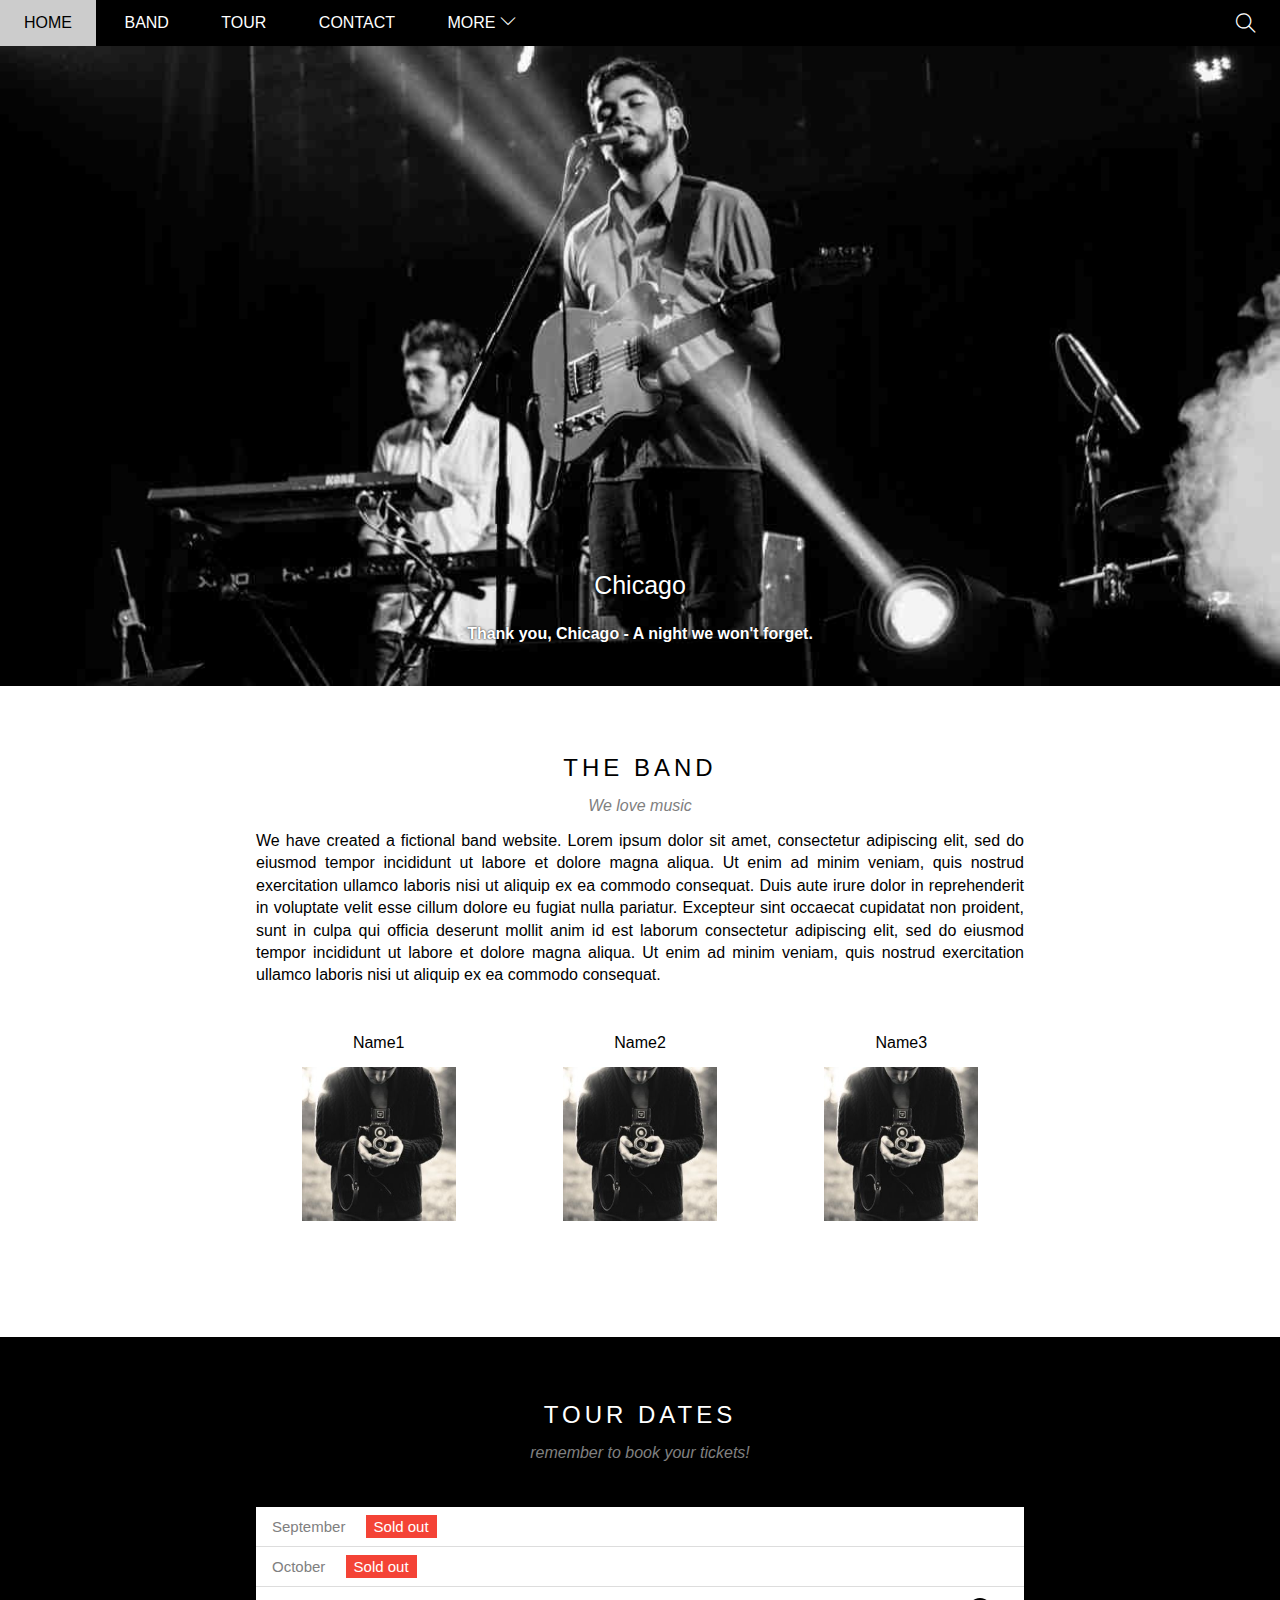
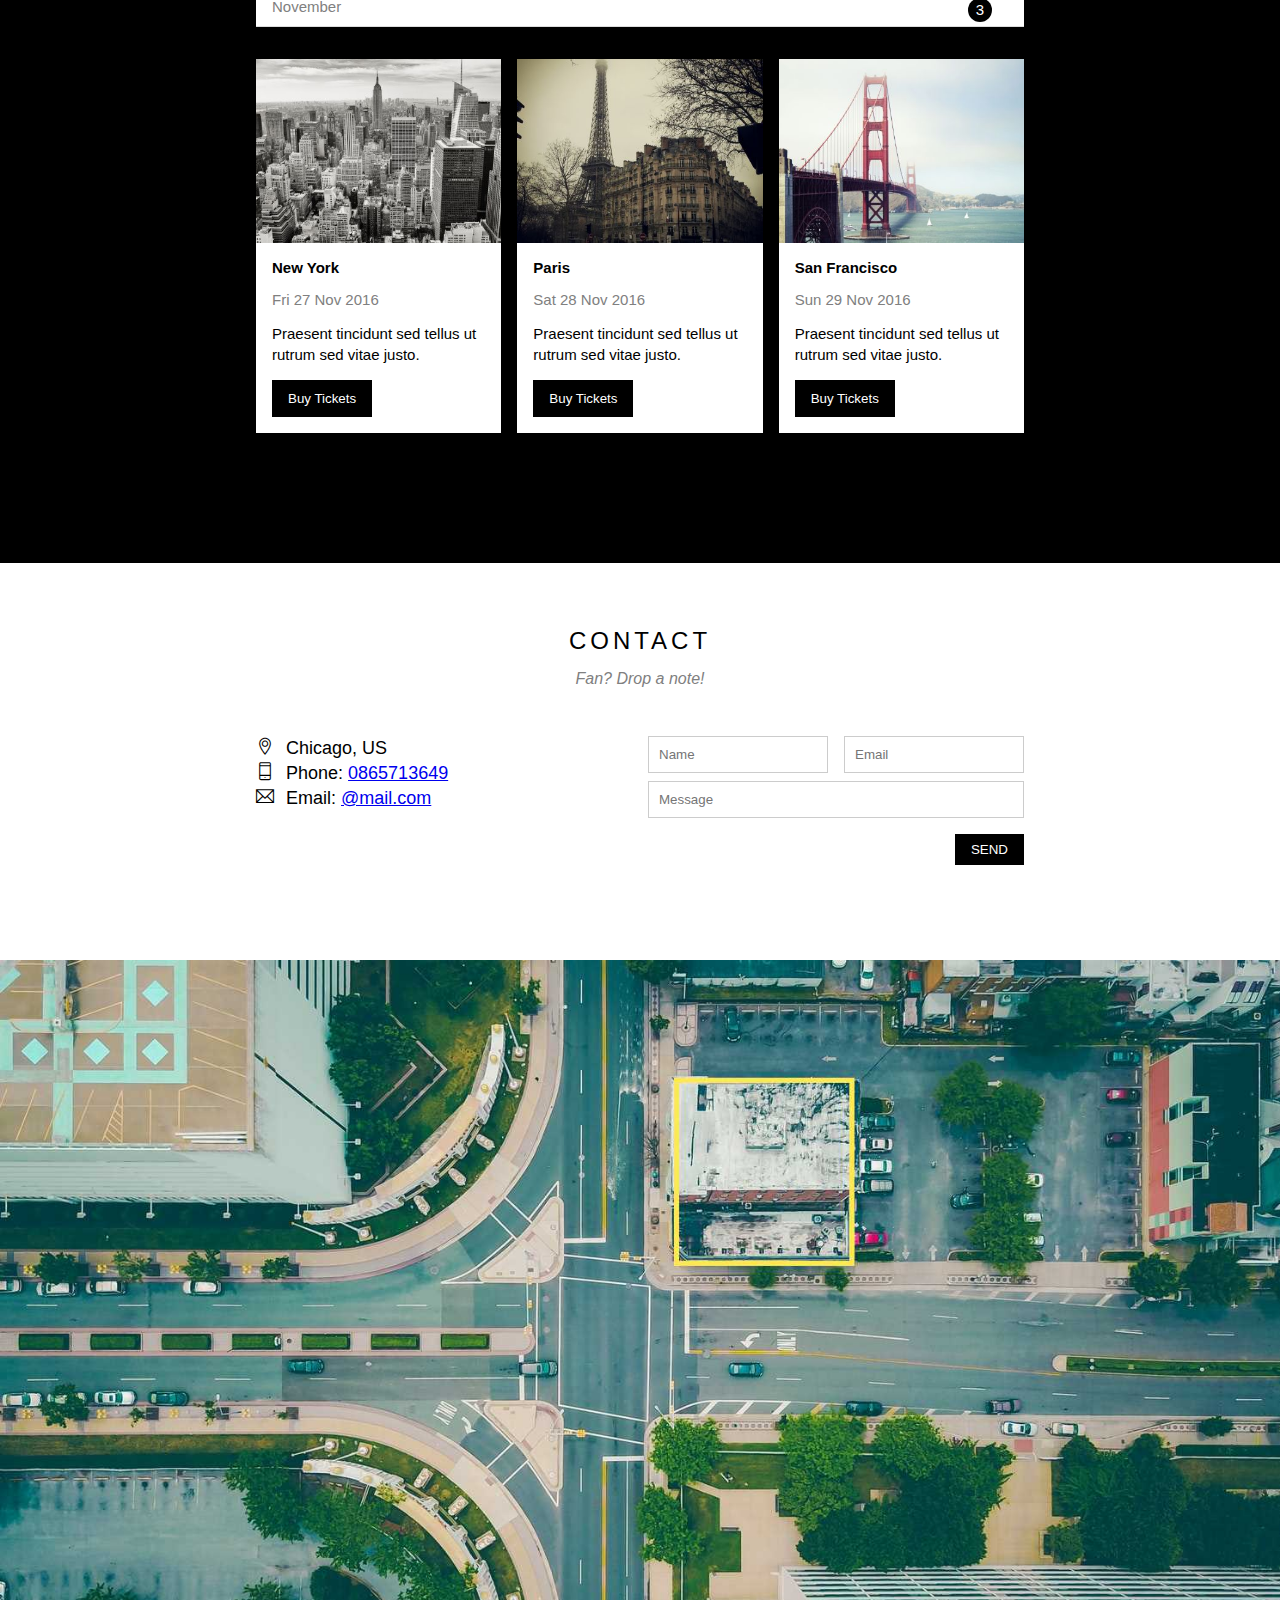
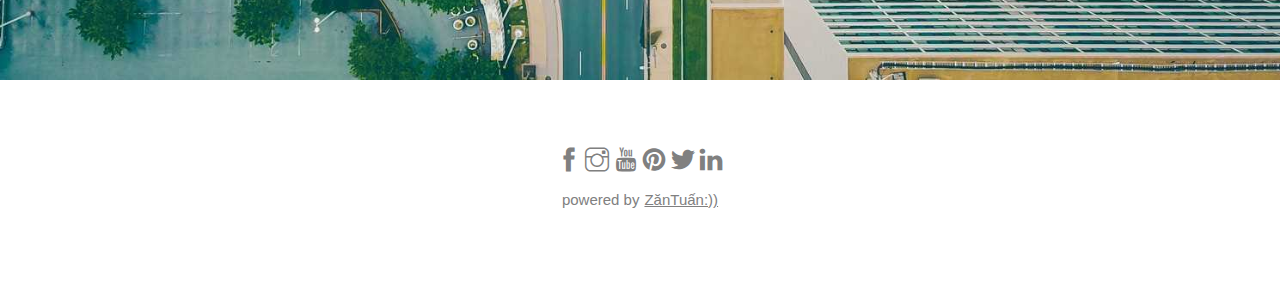
<file: index.html>
<!DOCTYPE html>
<html lang="en">

<head>
    <meta charset="UTF-8">
    <meta name="viewport" content="width=device-width, initial-scale=1.0">
    <title>web The Band</title>
    <!-- tạo icon cho trang web -->
    <link rel="shortcut icon" type="image/png" href="asset/img/icon1.png">
    <!-- link file css vaof html -->
    <link rel="stylesheet" href="asset/css/style.css">
    <!-- Link file responsive css vaof html lưu ý phải đặt bên dưới file cs gốc để có độ ưu tiên -->
    <link rel="stylesheet" href="/asset/css/responsive.css">
    <!-- link thư viện icon vào css và html -->
    <link rel="stylesheet" href="asset/fonts/themify-icons/themify-icons.css">
</head>

<div>
    <div id="main">
        <div id="header">
            <!-- begin nav -->
            <div id="nav">
                <ul>
                    <li><a href="#">Home</a></li>
                    <li><a href="#Band">Band</a></li>
                    <li><a href="#Tour">Tour</a></li>
                    <li><a href="#Contact">Contact</a></li>
                    <li>
                        <a href="#">
                            More
                            <i class="ti-angle-down"></i>

                        </a>
                        <!-- thẻ navigation phụ -->
                        <ul class="subnav">
                            <li><a href="">Merchandise</a></li>
                            <li><a href="">Extras</a></li>
                            <li><a href="">Media</a></li>
                        </ul>

                    </li>
                </ul>

            </div>
            <!-- end nav -->
            <!-- begin search button -->
            <div class="search-btn">
                <i class="ti-search"></i>
            </div>
            <!-- end search button -->
            <div id="mobile-menu" class="menu-mobile-btn">
                <i class=" menu-icon ti-menu"></i>
            </div>
        </div>

        <div class="slider">
            <div class="slider-img">
                <img src="asset/img/img1.jpg" alt="Chicago">
            </div>
            <div class="text-content">
                <h3 class="text-heading" style="font-size: 25px;">Chicago</h3>
                <p class="text-desciption"><b>Thank you, Chicago - A night we won't forget.</b></p>
            </div>
        
        </div>


    </div>

    <div class="content">
        <!-- About section -->
        <div id="Band" class="content-section">
            <h2 class="section-heading">THE BAND</h2>
            <p class="section-sub-heading">We love music</p>
            <p class="about-text">We have created a fictional band website. Lorem ipsum dolor sit amet, consectetur
                adipiscing elit, sed do eiusmod tempor incididunt ut labore et dolore magna aliqua. Ut enim ad minim
                veniam, quis nostrud exercitation ullamco laboris nisi ut aliquip ex ea commodo consequat. Duis aute
                irure dolor in reprehenderit in voluptate velit esse cillum dolore eu fugiat nulla pariatur. Excepteur
                sint occaecat cupidatat non proident, sunt in culpa qui officia deserunt mollit anim id est laborum
                consectetur adipiscing elit, sed do eiusmod tempor incididunt ut labore et dolore magna aliqua. Ut enim
                ad minim veniam, quis nostrud exercitation ullamco laboris nisi ut aliquip ex ea commodo consequat.</p>

            <div class=" row member-list">
                <div class="col col-third member-item">
                    <p class="name">Name1</p>
                    <img src="asset/img/img2.jpg" alt="Name" class="member-img">
                </div>

                <div class="col col-third member-item">
                    <p class="name">Name2</p>
                    <img src="asset/img/img2.jpg" alt="Name" class="member-img">
                </div>

                <div class="col col-third member-item">
                    <p class="name">Name3</p>
                    <img src="asset/img/img2.jpg" alt="Name" class="member-img">
                </div>

            </div>
        </div>
        <!-- Tour section -->
        <div id="Tour" class="Tour-section">
            <div class="content-section">
                <h2 class="section-heading" style="color: white;">TOUR DATES</h2>
                <p class="section-sub-heading">remember to book your tickets!</p>
                <!-- Tickets -->
                <ul class="ticket-list">
                    <li>September <span class="sold-out">Sold out</span></li>
                    <li>October <span class="sold-out">Sold out</span></li>
                    <li>November <span class="quantity">3</span></li>
                </ul>
                <div class=" row places-list">
                    <div class=" col col-third places-item">
                        <img src="asset/img/img3.jpg" alt="New York" class="places-img">
                        <div class="places-body">
                            <h3 class="places-heading">New York</h3>
                            <p class="places-time">Fri 27 Nov 2016</p>
                            <p class="places-description">Praesent tincidunt sed tellus ut rutrum sed vitae justo.</p>
                            <button style="border: none;" class="buyticket-btn js-buy-ticket">Buy Tickets</button>
                        </div>
                    </div>
                    <div class=" col col-third places-item">
                        <img src="asset/img/img4.jpg" alt="Paris" class="places-img">
                        <div class="places-body">
                            <h3 class="places-heading">Paris</h3>
                            <p class="places-time">Sat 28 Nov 2016</p>
                            <p class="places-description">Praesent tincidunt sed tellus ut rutrum sed vitae justo.</p>
                            <button style="border: none;" class="buyticket-btn js-buy-ticket">Buy Tickets</button>
                        </div>
                    </div>
                    <div class=" col col-third places-item">
                        <img src="asset/img/img5.jpg" alt="San Francisco" class="places-img">
                        <div class="places-body">
                            <h3 class="places-heading">San Francisco</h3>
                            <p class="places-time">Sun 29 Nov 2016</p>
                            <p class="places-description">Praesent tincidunt sed tellus ut rutrum sed vitae justo.</p>
                            <button style="border: none;" style="border: none;" class="buyticket-btn js-buy-ticket">Buy
                                Tickets</button>
                        </div>

                    </div>
                    <div class="clear">dsfsf</div>
                </div>
                <!-- Thuộc tính clear này nghĩa là thiết lập không cho phép các phần tử khác float xuống nó, nó có các giá trị là left right both vànone. 
                    Và bạn chỉ nên dùng giá trị both thôi để clear cả 2 bên. Tọa ra điểm kết thúc cho việc float này -->


            </div>
        </div>
        <div id="Contact" class="content-section">
            <h2 class="section-heading">CONTACT</h2>
            <p class="section-sub-heading">Fan? Drop a note!</p>
            <!-- Contact content -->
            <div class="row contact-content">
                <div class="col col-hafl contact-info">
                    <p><i class="ti-location-pin"></i>Chicago, US</p>
                    <p><i class="ti-mobile"></i>Phone: <a href="tel:0865713649">0865713649</a></p>
                    <p><i class="ti-email"></i>Email: <a href="mailto:https://mail.google.com/mail/u/0/#inbox?compose=GTvVlcRwQnlTJzrcCDMpClWKzwXzcqMxzTCqxxJZgHVVFJlHgTpcnfgqwXPNKKtsbJbfXzGPBxgjq">@mail.com</a></p>
                </div>
                <div class="col col-hafl  contact-form ">
                    <form action="">
                        <div class="row  ">
                            <div class="col col-hafl ">
                                <!-- required dùng để tạo thông báo khi không điền hoặc sai cú pháp vào thẻ input -->
                                <input class="form-control " type="text" required placeholder="Name">
                            </div>
                            <div class="col col-hafl ">
                                <input class="form-control" type="email" required placeholder="Email">
                            </div>
                        </div>

                        <div class="row">
                            <div class="col col-full">
                                <input class="form-control mt-8px" type="text" required placeholder="Message">
                            </div>
                        </div>


                        <input class="mt-16px submit-btn" type="submit" value="SEND">

                    </form>

                </div>


            </div>
        </div>

    </div>
    <div class="map-section">
        <img src="asset/img/img6.jpg" alt="Map" class="map-img">
    </div>


</div>

<!-- Contact section -->





<div class="footer">
    <div class="footer-section">
        <div class="social-contact">
            <a href="https://www.facebook.com/profile.php?id=100014164567173"><i class="ti-facebook"></a></i>
            <a href="#"><i class="ti-instagram"></a></i>
            <a href="https://www.youtube.com/watch?v=dQw4w9WgXcQ&t=0s"><i class="ti-youtube"></a></i>
            <a href="#"><i class="ti-pinterest-alt"></a></i>
            <a href="#"><i class="ti-twitter-alt"></a></i>
            <a href="#"><i class="ti-linkedin"></a></i>
        </div>
        <div class="copyright">
            <p>powered by<a href="https://www.facebook.com/profile.php?id=100014164567173">ZănTuấn:))</a></p>


        </div>
    </div>
</div>
<div class="modal js-modal">
    <div class="modal-container js-modal-container">
        <div class="modal-close js-modal-close">
            <i class="ti-close"></i>
        </div>
        <header class="modal-header">
            <i class="heading-icon ti-bag"></i>
            Tickets
        </header>

        <div class="modal-body">

            <label for="ticket-quantity" class="modal-label">
                <i class="ti-shopping-cart"></i>
                Tickets, $15 per person
            </label>
            <input id="ticket-quantity" type="text" class="modal-input" placeholder="How many?">

            <label for="ticket-email" class="modal-label">
                <i class="ti-user"></i>
                Send To
            </label>
            <input id="ticket-email" type="text" class="modal-input" placeholder="Enter email">
            <button id="pay-btn">
                PAY
                <i class="ti-check"></i>
            </button>
        </div>
        <footer class="modal-footer">
            <div class="modal-help">
                Need
                <a href="#" class="help" style="color: cyan;">help?</a>
            </div>
        </footer>
    </div>
</div>

<script>
    const buyBtns = document.querySelectorAll('.js-buy-ticket')
    const modalOpen = document.querySelector('.js-modal')
    const modalContainer = document.querySelector('.js-modal-container')
    const modalHide = document.querySelector('.js-modal-close')
    // hàm hiển thị form modal mua vé. Nguyên lí hoạt động thêm class 'open' vào modal (.add('open'))
    function showBuyTickets() {
        modalOpen.classList.add('open')
    }
    // Hàm đóng form modal mua vé. gỡ bỏ  class 'oppen' khỏi modal (.remove('open'))
    function closeBuyTickets() {
        modalOpen.classList.remove('open')
    }

    for (const buyBtn of buyBtns) {
        // Lặp qua từng thẻ button và Lắng nghe hành vi'click' vào buyBtn( nút Buy Tickets ) 
        // để chạy hàm showBuyTickets
        buyBtn.addEventListener('click', showBuyTickets)

    }
    // Lắng nghe hành vi 'click' vào icon close trên modal để chạy hàm closeBuyTickets
    modalHide.addEventListener('click', closeBuyTickets)
    modalOpen.addEventListener('click', closeBuyTickets)
    // lắng nghe hành vi ('click') vào modalContainer và ngăn chặn tính chất nổi bọt ra bên ngoài modal
    modalContainer.addEventListener('click', function (event) {
        event.stopPropagation()
    })
</script>

<script>
    // lấy thanh header
    var header = document.getElementById('header')
    // Lấy nút Menu
    var mobileMenu = document.getElementById('mobile-menu')

    mobileMenu.onclick = function () {
        var isClosed = header.clientHeight === 46;
        if (isClosed) {
            header.style.height = 'auto';
        } else {
            header.style.height = '46px';
        }

    }
</script>

<!-- Tự động đóng khi chọn menu -->
<script>
    // lấy tất cả những thẻ a có href chứa dấu #
    var menuItems = document.querySelectorAll('#nav li a[href*="#"]')
    for (var i = 0; i < menuItems.length; i++) {
        var menuItem = menuItems[i];

        menuItem.onclick = function (event) {
            var isParentMenu = this.nextElementSibling && this.nextElementSibling.classList.contains('subnav');
            if (isParentMenu) {
                event.preventDefault();
            } else {
                header.style.height = null;
            }
        }
    } 
</script>

</body>

</html>
</file>
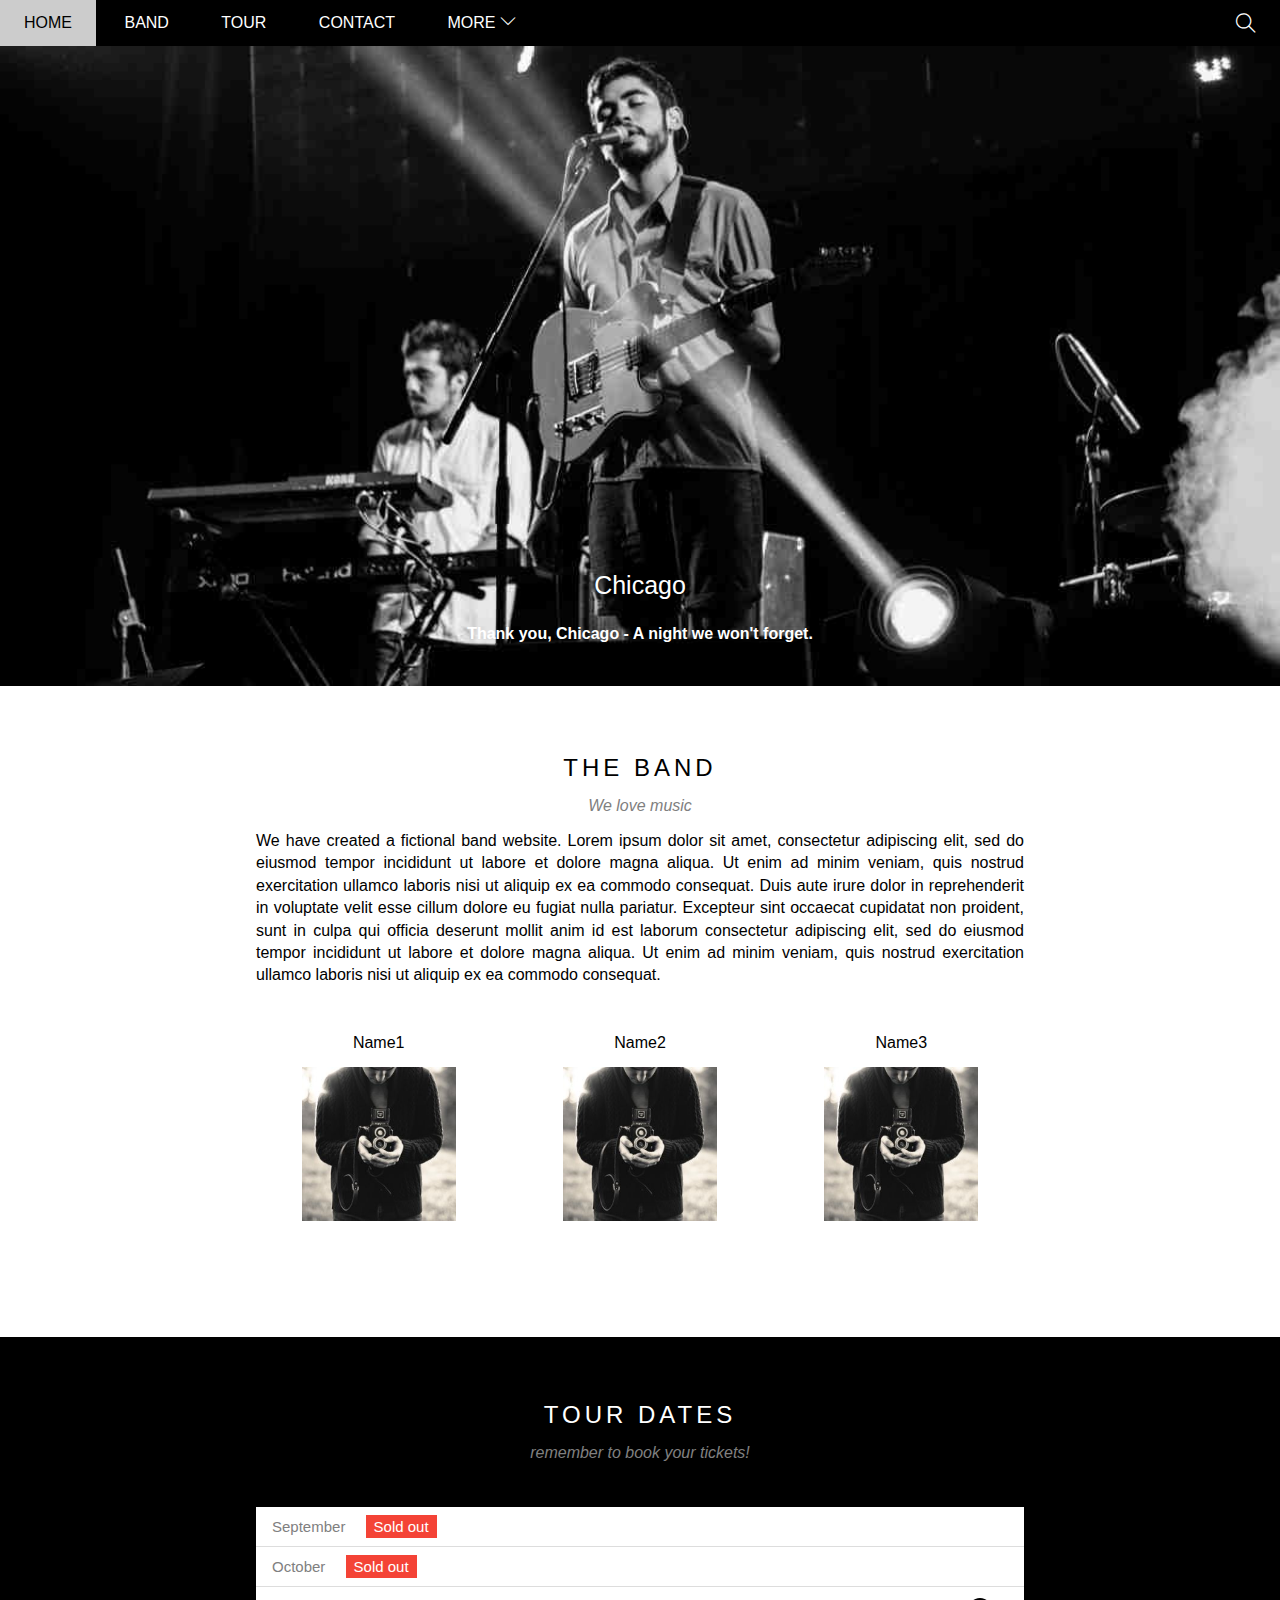
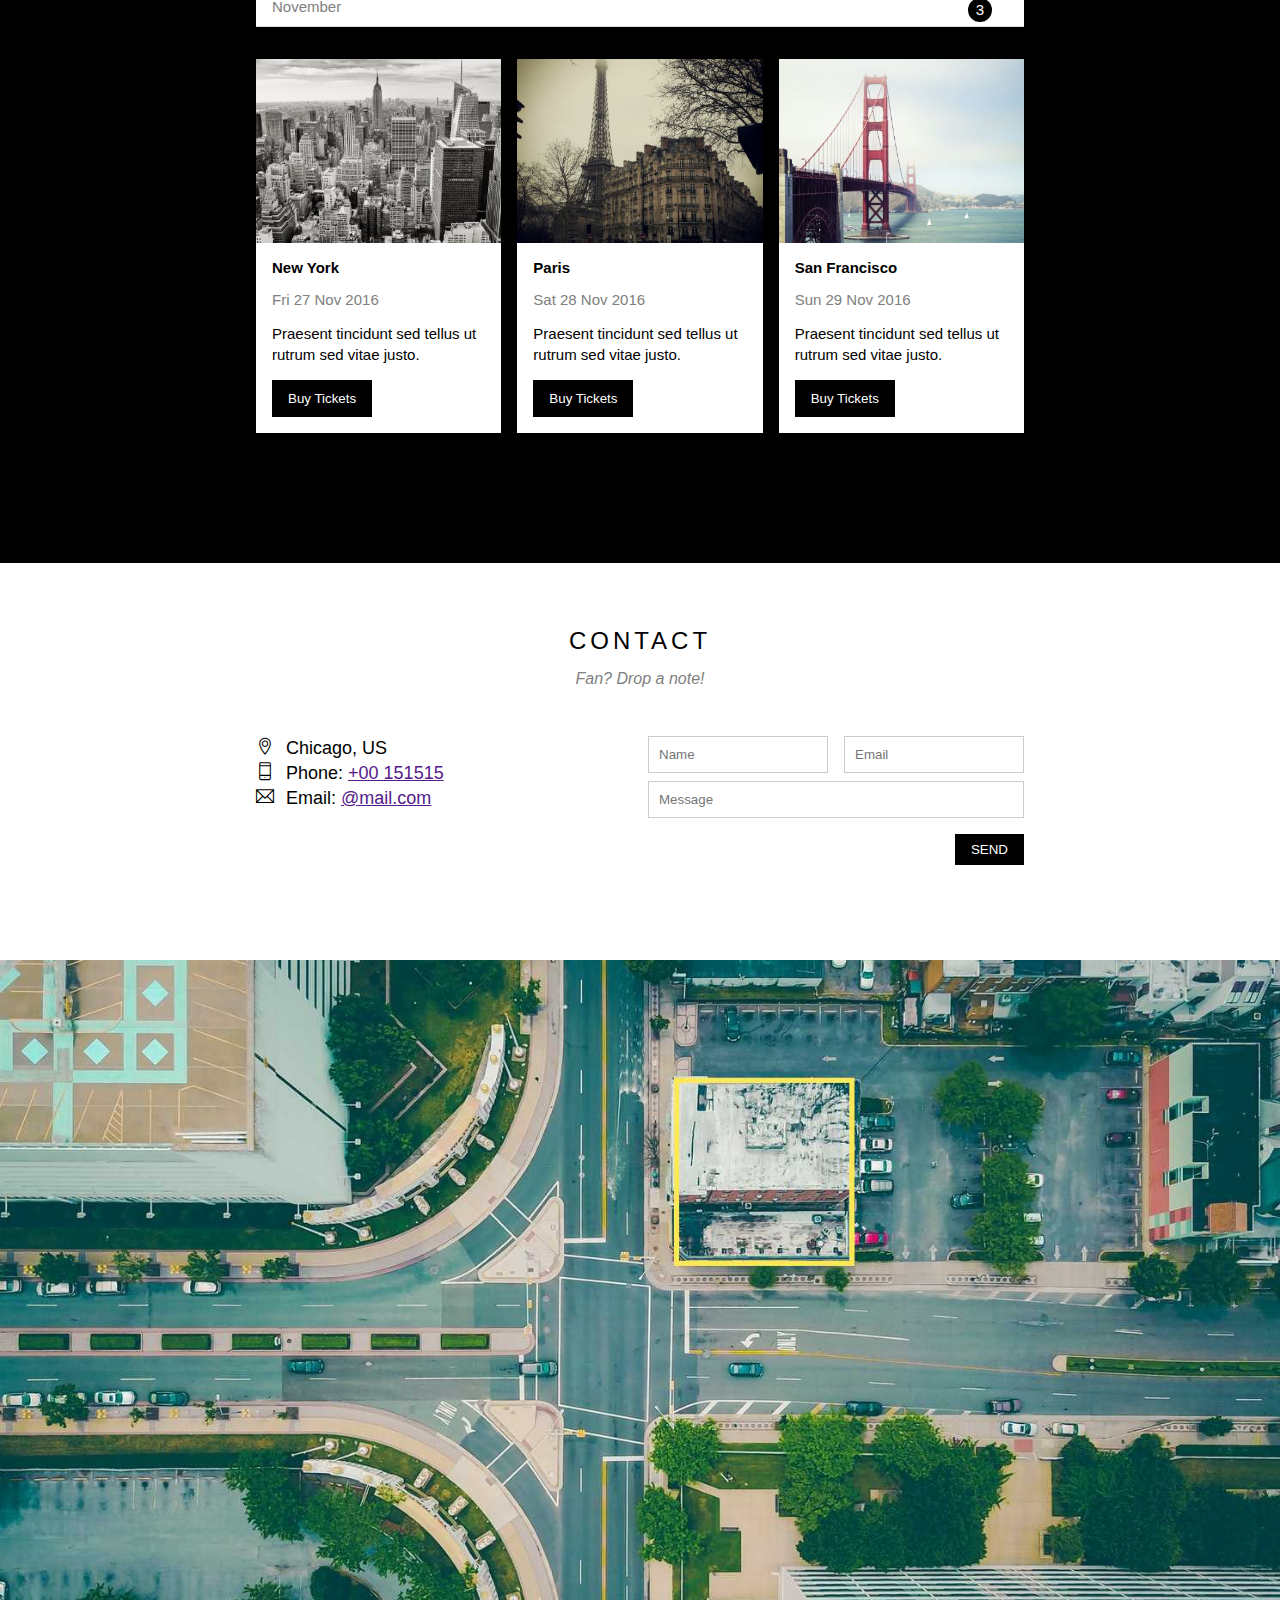
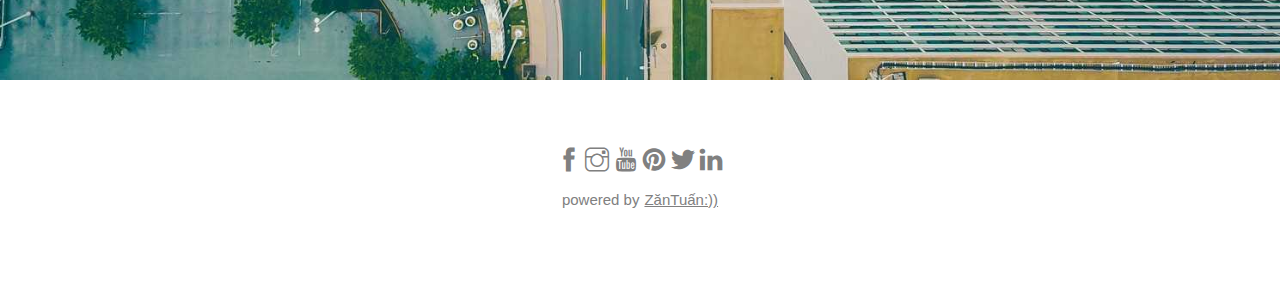
<file: asset/index.html>
<!DOCTYPE html>
<html lang="en">

<head>
    <meta charset="UTF-8">
    <meta name="viewport" content="width=device-width, initial-scale=1.0">
    <title>web The Band</title>
    <!-- tạo icon cho trang web -->
    <link rel="shortcut icon" type="image/png" href="asset/img/icon1.png">
    <!-- link file css vaof html -->
    <link rel="stylesheet" href="asset/css/style.css">
    <!-- Link file responsive css vaof html lưu ý phải đặt bên dưới file cs gốc để có độ ưu tiên -->
    <link rel="stylesheet" href="/asset/css/responsive.css">
    <!-- link thư viện icon vào css và html -->
    <link rel="stylesheet" href="asset/fonts/themify-icons/themify-icons.css">
</head>

<div>
    <div id="main">
        <div id="header">
            <!-- begin nav -->
            <div id="nav">
                <ul>
                    <li><a href="#">Home</a></li>
                    <li><a href="#Band">Band</a></li>
                    <li><a href="#Tour">Tour</a></li>
                    <li><a href="#Contact">Contact</a></li>
                    <li>
                        <a href="#">
                            More
                            <i class="ti-angle-down"></i>

                        </a>
                        <!-- thẻ navigation phụ -->
                        <ul class="subnav">
                            <li><a href="">Merchandise</a></li>
                            <li><a href="">Extras</a></li>
                            <li><a href="">Media</a></li>
                        </ul>

                    </li>
                </ul>

            </div>
            <!-- end nav -->
            <!-- begin search button -->
            <div class="search-btn">
                <i class="ti-search"></i>
            </div>
            <!-- end search button -->
            <div id="mobile-menu" class="menu-mobile-btn">
                <i class=" menu-icon ti-menu"></i>
            </div>
        </div>

        <div class="slider">
            <div class="slider-img">
                <img src="asset/img/img1.jpg" alt="Chicago">
            </div>
            <div class="text-content">
                <h3 class="text-heading" style="font-size: 25px;">Chicago</h3>
                <p class="text-desciption"><b>Thank you, Chicago - A night we won't forget.</b></p>
            </div>
        
        </div>


    </div>

    <div class="content">
        <!-- About section -->
        <div id="Band" class="content-section">
            <h2 class="section-heading">THE BAND</h2>
            <p class="section-sub-heading">We love music</p>
            <p class="about-text">We have created a fictional band website. Lorem ipsum dolor sit amet, consectetur
                adipiscing elit, sed do eiusmod tempor incididunt ut labore et dolore magna aliqua. Ut enim ad minim
                veniam, quis nostrud exercitation ullamco laboris nisi ut aliquip ex ea commodo consequat. Duis aute
                irure dolor in reprehenderit in voluptate velit esse cillum dolore eu fugiat nulla pariatur. Excepteur
                sint occaecat cupidatat non proident, sunt in culpa qui officia deserunt mollit anim id est laborum
                consectetur adipiscing elit, sed do eiusmod tempor incididunt ut labore et dolore magna aliqua. Ut enim
                ad minim veniam, quis nostrud exercitation ullamco laboris nisi ut aliquip ex ea commodo consequat.</p>

            <div class=" row member-list">
                <div class="col col-third member-item">
                    <p class="name">Name1</p>
                    <img src="asset/img/img2.jpg" alt="Name" class="member-img">
                </div>

                <div class="col col-third member-item">
                    <p class="name">Name2</p>
                    <img src="asset/img/img2.jpg" alt="Name" class="member-img">
                </div>

                <div class="col col-third member-item">
                    <p class="name">Name3</p>
                    <img src="asset/img/img2.jpg" alt="Name" class="member-img">
                </div>

            </div>
        </div>
        <!-- Tour section -->
        <div id="Tour" class="Tour-section">
            <div class="content-section">
                <h2 class="section-heading" style="color: white;">TOUR DATES</h2>
                <p class="section-sub-heading">remember to book your tickets!</p>
                <!-- Tickets -->
                <ul class="ticket-list">
                    <li>September <span class="sold-out">Sold out</span></li>
                    <li>October <span class="sold-out">Sold out</span></li>
                    <li>November <span class="quantity">3</span></li>
                </ul>
                <div class=" row places-list">
                    <div class=" col col-third places-item">
                        <img src="asset/img/img3.jpg" alt="New York" class="places-img">
                        <div class="places-body">
                            <h3 class="places-heading">New York</h3>
                            <p class="places-time">Fri 27 Nov 2016</p>
                            <p class="places-description">Praesent tincidunt sed tellus ut rutrum sed vitae justo.</p>
                            <button style="border: none;" class="buyticket-btn js-buy-ticket">Buy Tickets</button>
                        </div>
                    </div>
                    <div class=" col col-third places-item">
                        <img src="asset/img/img4.jpg" alt="Paris" class="places-img">
                        <div class="places-body">
                            <h3 class="places-heading">Paris</h3>
                            <p class="places-time">Sat 28 Nov 2016</p>
                            <p class="places-description">Praesent tincidunt sed tellus ut rutrum sed vitae justo.</p>
                            <button style="border: none;" class="buyticket-btn js-buy-ticket">Buy Tickets</button>
                        </div>
                    </div>
                    <div class=" col col-third places-item">
                        <img src="asset/img/img5.jpg" alt="San Francisco" class="places-img">
                        <div class="places-body">
                            <h3 class="places-heading">San Francisco</h3>
                            <p class="places-time">Sun 29 Nov 2016</p>
                            <p class="places-description">Praesent tincidunt sed tellus ut rutrum sed vitae justo.</p>
                            <button style="border: none;" style="border: none;" class="buyticket-btn js-buy-ticket">Buy
                                Tickets</button>
                        </div>

                    </div>
                    <div class="clear">dsfsf</div>
                </div>
                <!-- Thuộc tính clear này nghĩa là thiết lập không cho phép các phần tử khác float xuống nó, nó có các giá trị là left right both vànone. 
                    Và bạn chỉ nên dùng giá trị both thôi để clear cả 2 bên. Tọa ra điểm kết thúc cho việc float này -->


            </div>
        </div>
        <div id="Contact" class="content-section">
            <h2 class="section-heading">CONTACT</h2>
            <p class="section-sub-heading">Fan? Drop a note!</p>
            <!-- Contact content -->
            <div class="row contact-content">
                <div class="col col-hafl contact-info">
                    <p><i class="ti-location-pin"></i>Chicago, US</p>
                    <p><i class="ti-mobile"></i>Phone: <a href="">+00 151515</a></p>
                    <p><i class="ti-email"></i>Email: <a href="">@mail.com</a></p>
                </div>
                <div class="col col-hafl  contact-form ">
                    <form action="">
                        <div class="row  ">
                            <div class="col col-hafl ">
                                <!-- required dùng để tạo thông báo khi không điền hoặc sai cú pháp vào thẻ input -->
                                <input class="form-control " type="text" required placeholder="Name">
                            </div>
                            <div class="col col-hafl ">
                                <input class="form-control" type="email" required placeholder="Email">
                            </div>
                        </div>

                        <div class="row">
                            <div class="col col-full">
                                <input class="form-control mt-8px" type="text" required placeholder="Message">
                            </div>
                        </div>


                        <input class="mt-16px submit-btn" type="submit" value="SEND">

                    </form>

                </div>


            </div>
        </div>

    </div>
    <div class="map-section">
        <img src="asset/img/img6.jpg" alt="Map" class="map-img">
    </div>


</div>

<!-- Contact section -->





<div class="footer">
    <div class="footer-section">
        <div class="social-contact">
            <a href="https://www.facebook.com/profile.php?id=100014164567173"><i class="ti-facebook"></a></i>
            <a href="#"><i class="ti-instagram"></a></i>
            <a href="https://www.youtube.com/watch?v=dQw4w9WgXcQ&t=0s"><i class="ti-youtube"></a></i>
            <a href="#"><i class="ti-pinterest-alt"></a></i>
            <a href="#"><i class="ti-twitter-alt"></a></i>
            <a href="#"><i class="ti-linkedin"></a></i>
        </div>
        <div class="copyright">
            <p>powered by<a href="https://www.facebook.com/profile.php?id=100014164567173">ZănTuấn:))</a></p>


        </div>
    </div>
</div>
<div class="modal js-modal">
    <div class="modal-container js-modal-container">
        <div class="modal-close js-modal-close">
            <i class="ti-close"></i>
        </div>
        <header class="modal-header">
            <i class="heading-icon ti-bag"></i>
            Tickets
        </header>

        <div class="modal-body">

            <label for="ticket-quantity" class="modal-label">
                <i class="ti-shopping-cart"></i>
                Tickets, $15 per person
            </label>
            <input id="ticket-quantity" type="text" class="modal-input" placeholder="How many?">

            <label for="ticket-email" class="modal-label">
                <i class="ti-user"></i>
                Send To
            </label>
            <input id="ticket-email" type="text" class="modal-input" placeholder="Enter email">
            <button id="pay-btn">
                PAY
                <i class="ti-check"></i>
            </button>
        </div>
        <footer class="modal-footer">
            <div class="modal-help">
                Need
                <a href="#" class="help" style="color: cyan;">help?</a>
            </div>
        </footer>
    </div>
</div>

<script>
    const buyBtns = document.querySelectorAll('.js-buy-ticket')
    const modalOpen = document.querySelector('.js-modal')
    const modalContainer = document.querySelector('.js-modal-container')
    const modalHide = document.querySelector('.js-modal-close')
    // hàm hiển thị form modal mua vé. Nguyên lí hoạt động thêm class 'open' vào modal (.add('open'))
    function showBuyTickets() {
        modalOpen.classList.add('open')
    }
    // Hàm đóng form modal mua vé. gỡ bỏ  class 'oppen' khỏi modal (.remove('open'))
    function closeBuyTickets() {
        modalOpen.classList.remove('open')
    }

    for (const buyBtn of buyBtns) {
        // Lặp qua từng thẻ button và Lắng nghe hành vi'click' vào buyBtn( nút Buy Tickets ) 
        // để chạy hàm showBuyTickets
        buyBtn.addEventListener('click', showBuyTickets)

    }
    // Lắng nghe hành vi 'click' vào icon close trên modal để chạy hàm closeBuyTickets
    modalHide.addEventListener('click', closeBuyTickets)
    modalOpen.addEventListener('click', closeBuyTickets)
    // lắng nghe hành vi ('click') vào modalContainer và ngăn chặn tính chất nổi bọt ra bên ngoài modal
    modalContainer.addEventListener('click', function (event) {
        event.stopPropagation()
    })
</script>

<script>
    // lấy thanh header
    var header = document.getElementById('header')
    // Lấy nút Menu
    var mobileMenu = document.getElementById('mobile-menu')

    mobileMenu.onclick = function () {
        var isClosed = header.clientHeight === 46;
        if (isClosed) {
            header.style.height = 'auto';
        } else {
            header.style.height = '46px';
        }

    }
</script>

<!-- Tự động đóng khi chọn menu -->
<script>
    // lấy tất cả những thẻ a có href chứa dấu #
    var menuItems = document.querySelectorAll('#nav li a[href*="#"]')
    for (var i = 0; i < menuItems.length; i++) {
        var menuItem = menuItems[i];

        menuItem.onclick = function (event) {
            var isParentMenu = this.nextElementSibling && this.nextElementSibling.classList.contains('subnav');
            if (isParentMenu) {
                event.preventDefault();
            } else {
                header.style.height = null;
            }
        }
    } 
</script>

</body>

</html>
</file>
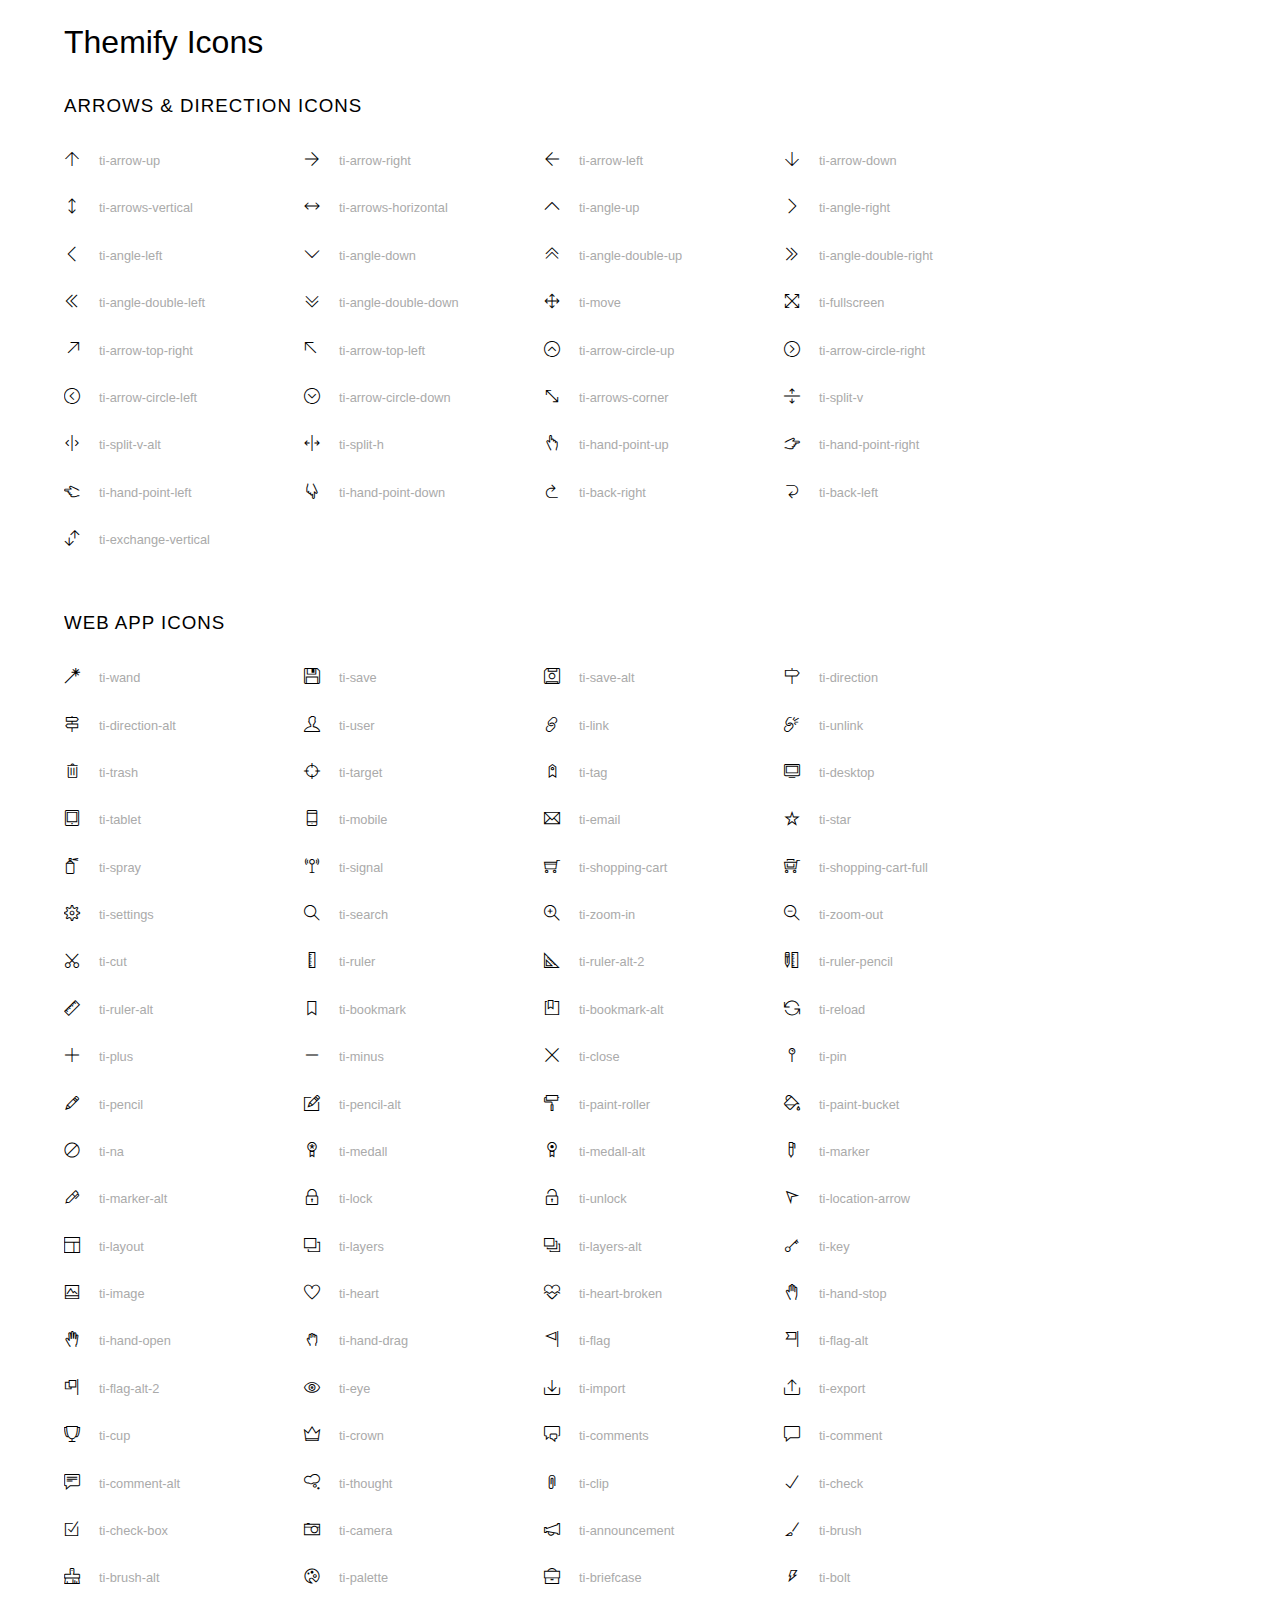
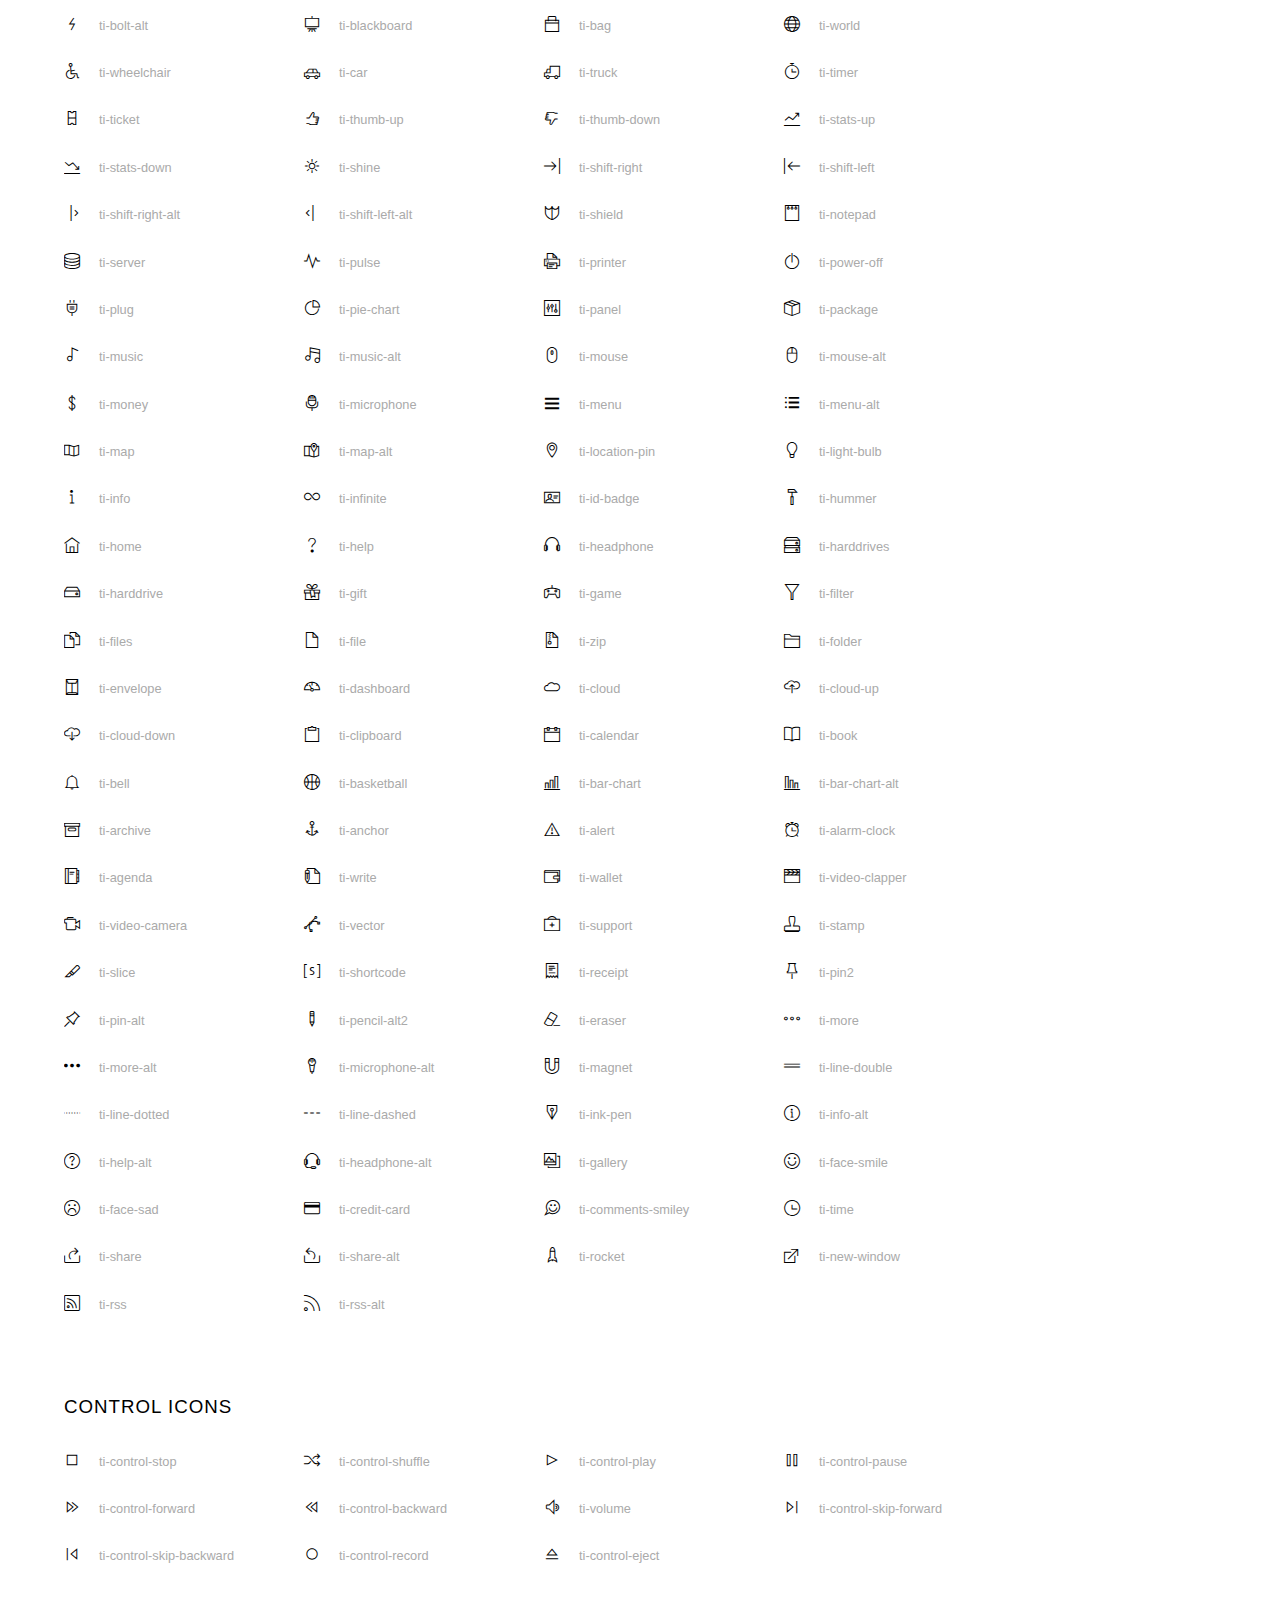
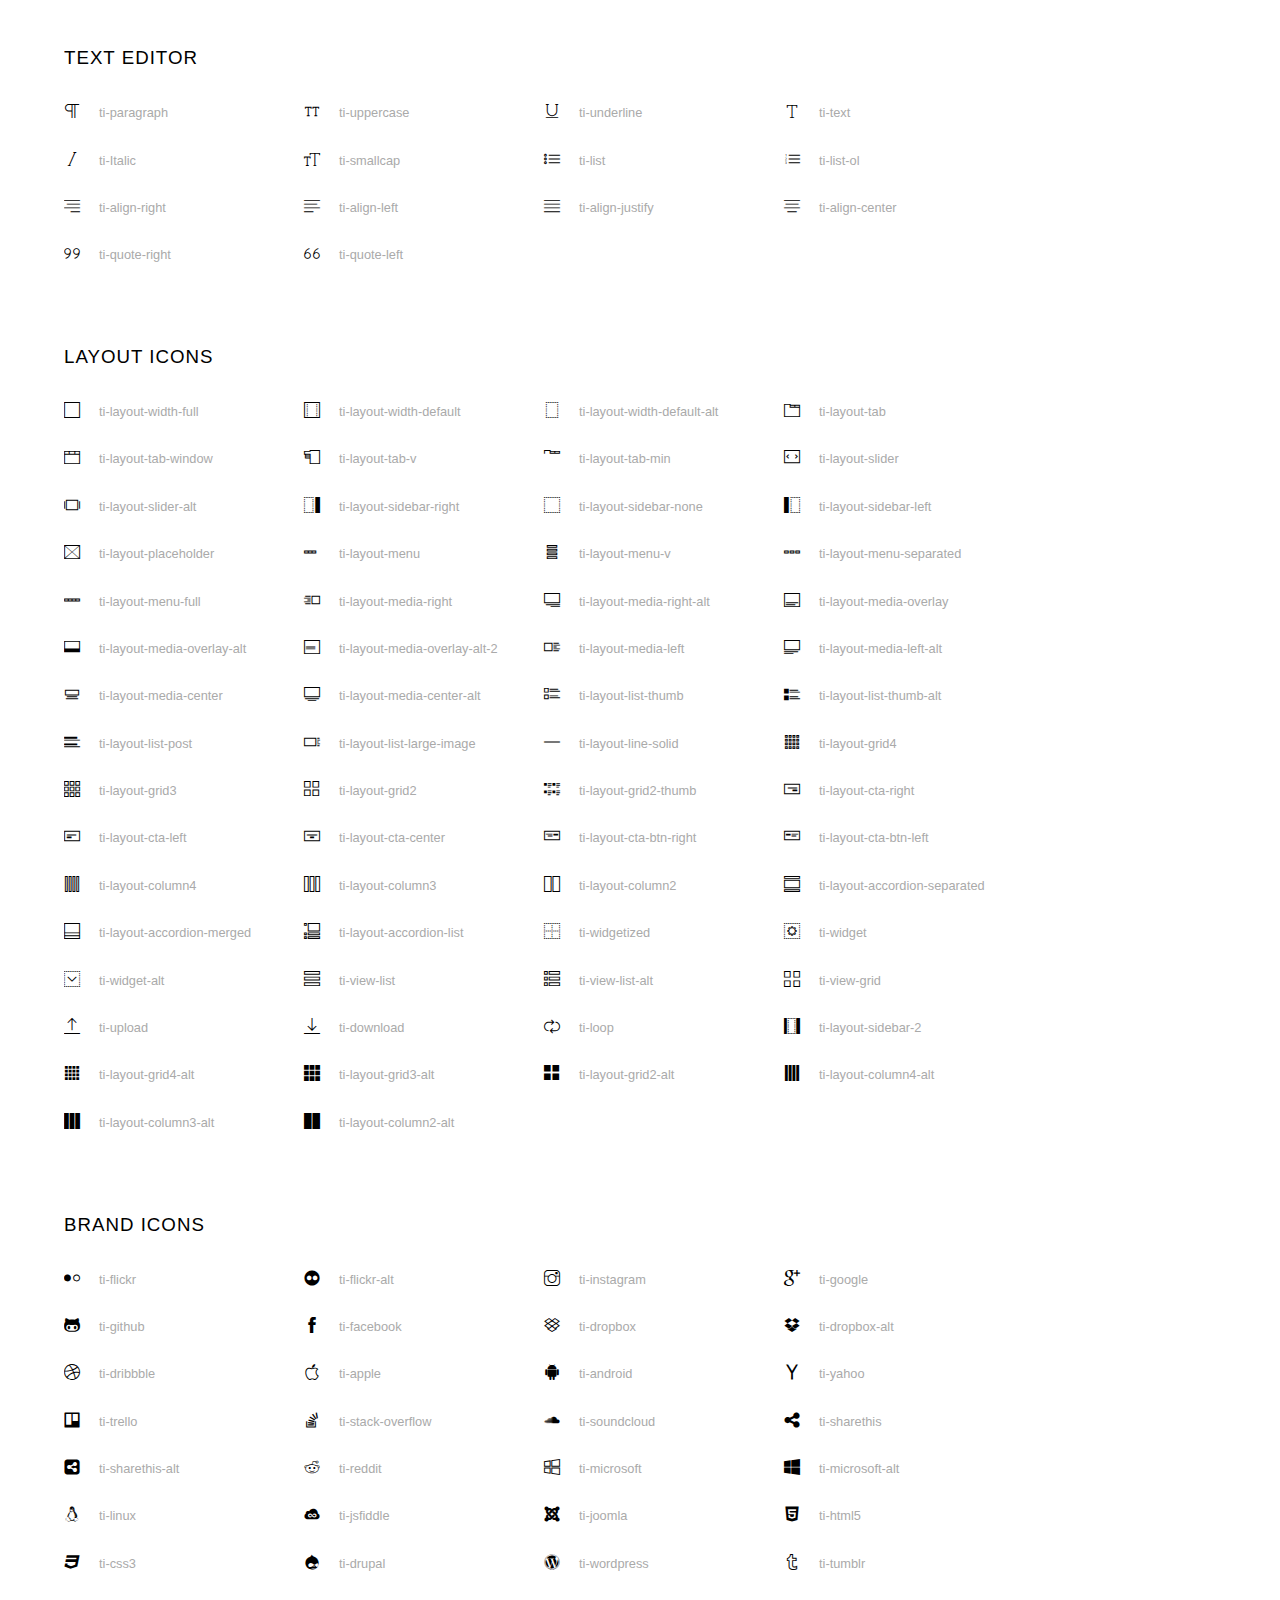
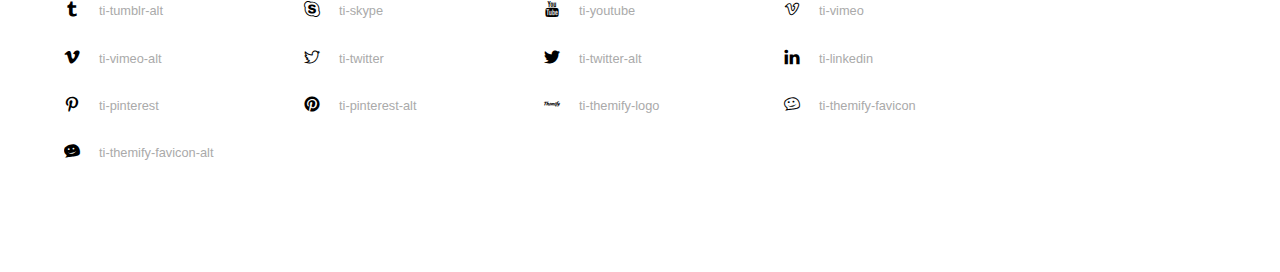
<file: fonts/themify-icons/index.html>
<!doctype html>
<html>
<head>
	<meta charset="utf-8">
	<title>Themify Icon Font</title>
	<meta name="viewport" content="width=device-width">
	<link rel="stylesheet" href="demo-files/demo.css">
	<link rel="stylesheet" href="themify-icons.css">
	<!--[if lt IE 8]><!-->
	<link rel="stylesheet" href="ie7/ie7.css">
	<!--<![endif]-->
</head>
<body>
	<h1>Themify Icons</h1>

	<div class="icon-section">

		<div class="icon-section">
			<h3>Arrows &amp; Direction Icons </h3>

			<div class="icon-container">
				<span class="ti-arrow-up"></span><span class="icon-name"> ti-arrow-up</span>
			</div>
			<div class="icon-container">
				<span class="ti-arrow-right"></span><span class="icon-name"> ti-arrow-right</span>
			</div>
			<div class="icon-container">
				<span class="ti-arrow-left"></span><span class="icon-name"> ti-arrow-left</span>
			</div>
			<div class="icon-container">
				<span class="ti-arrow-down"></span><span class="icon-name"> ti-arrow-down</span>
			</div>
			<div class="icon-container">
				<span class="ti-arrows-vertical"></span><span class="icon-name"> ti-arrows-vertical</span>
			</div>
			<div class="icon-container">
				<span class="ti-arrows-horizontal"></span><span class="icon-name"> ti-arrows-horizontal</span>
			</div>
			<div class="icon-container">
				<span class="ti-angle-up"></span><span class="icon-name"> ti-angle-up</span>
			</div>
			<div class="icon-container">
				<span class="ti-angle-right"></span><span class="icon-name"> ti-angle-right</span>
			</div>
			<div class="icon-container">
				<span class="ti-angle-left"></span><span class="icon-name"> ti-angle-left</span>
			</div>
			<div class="icon-container">
				<span class="ti-angle-down"></span><span class="icon-name"> ti-angle-down</span>
			</div>	
			<div class="icon-container">
				<span class="ti-angle-double-up"></span><span class="icon-name"> ti-angle-double-up</span>
			</div>
			<div class="icon-container">
				<span class="ti-angle-double-right"></span><span class="icon-name"> ti-angle-double-right</span>
			</div>
			<div class="icon-container">
				<span class="ti-angle-double-left"></span><span class="icon-name"> ti-angle-double-left</span>
			</div>
			<div class="icon-container">
				<span class="ti-angle-double-down"></span><span class="icon-name"> ti-angle-double-down</span>
			</div>					
			<div class="icon-container">
				<span class="ti-move"></span><span class="icon-name"> ti-move</span>
			</div>
			<div class="icon-container">
				<span class="ti-fullscreen"></span><span class="icon-name"> ti-fullscreen</span>
			</div>
			<div class="icon-container">
				<span class="ti-arrow-top-right"></span><span class="icon-name"> ti-arrow-top-right</span>
			</div>
			<div class="icon-container">
				<span class="ti-arrow-top-left"></span><span class="icon-name"> ti-arrow-top-left</span>
			</div>
			<div class="icon-container">
				<span class="ti-arrow-circle-up"></span><span class="icon-name"> ti-arrow-circle-up</span>
			</div>
			<div class="icon-container">
				<span class="ti-arrow-circle-right"></span><span class="icon-name"> ti-arrow-circle-right</span>
			</div>
			<div class="icon-container">
				<span class="ti-arrow-circle-left"></span><span class="icon-name"> ti-arrow-circle-left</span>
			</div>
			<div class="icon-container">
				<span class="ti-arrow-circle-down"></span><span class="icon-name"> ti-arrow-circle-down</span>
			</div>
			<div class="icon-container">
				<span class="ti-arrows-corner"></span><span class="icon-name"> ti-arrows-corner</span>
			</div>
			<div class="icon-container">
				<span class="ti-split-v"></span><span class="icon-name"> ti-split-v</span>
			</div>

			<div class="icon-container">
				<span class="ti-split-v-alt"></span><span class="icon-name"> ti-split-v-alt</span>
			</div>
			<div class="icon-container">
				<span class="ti-split-h"></span><span class="icon-name"> ti-split-h</span>
			</div>
			<div class="icon-container">
				<span class="ti-hand-point-up"></span><span class="icon-name"> ti-hand-point-up</span>
			</div>
			<div class="icon-container">
				<span class="ti-hand-point-right"></span><span class="icon-name"> ti-hand-point-right</span>
			</div>
			<div class="icon-container">
				<span class="ti-hand-point-left"></span><span class="icon-name"> ti-hand-point-left</span>
			</div>
			<div class="icon-container">
				<span class="ti-hand-point-down"></span><span class="icon-name"> ti-hand-point-down</span>
			</div>
			<div class="icon-container">
				<span class="ti-back-right"></span><span class="icon-name"> ti-back-right</span>
			</div>
			<div class="icon-container">
				<span class="ti-back-left"></span><span class="icon-name"> ti-back-left</span>
			</div>
			<div class="icon-container">
				<span class="ti-exchange-vertical"></span><span class="icon-name"> ti-exchange-vertical</span>
			</div>

		</div> <!-- Arrows Icons -->



		<h3>Web App Icons</h3>
		
		<div class="icon-section">

			<div class="icon-container">
				<span class="ti-wand"></span><span class="icon-name"> ti-wand</span>
			</div>
			<div class="icon-container">
				<span class="ti-save"></span><span class="icon-name"> ti-save</span>
			</div>
			<div class="icon-container">
				<span class="ti-save-alt"></span><span class="icon-name"> ti-save-alt</span>
			</div>

			<div class="icon-container">
				<span class="ti-direction"></span><span class="icon-name"> ti-direction</span>
			</div>
			<div class="icon-container">
				<span class="ti-direction-alt"></span><span class="icon-name"> ti-direction-alt</span>
			</div>
			<div class="icon-container">
				<span class="ti-user"></span><span class="icon-name"> ti-user</span>
			</div>
			<div class="icon-container">
				<span class="ti-link"></span><span class="icon-name"> ti-link</span>
			</div>
			<div class="icon-container">
				<span class="ti-unlink"></span><span class="icon-name"> ti-unlink</span>
			</div>
			<div class="icon-container">
				<span class="ti-trash"></span><span class="icon-name"> ti-trash</span>
			</div>
			<div class="icon-container">
				<span class="ti-target"></span><span class="icon-name"> ti-target</span>
			</div>
			<div class="icon-container">
				<span class="ti-tag"></span><span class="icon-name"> ti-tag</span>
			</div>
			<div class="icon-container">
				<span class="ti-desktop"></span><span class="icon-name"> ti-desktop</span>
			</div>
			<div class="icon-container">
				<span class="ti-tablet"></span><span class="icon-name"> ti-tablet</span>
			</div>
			<div class="icon-container">
				<span class="ti-mobile"></span><span class="icon-name"> ti-mobile</span>
			</div>
			<div class="icon-container">
				<span class="ti-email"></span><span class="icon-name"> ti-email</span>
			</div>	
			<div class="icon-container">
				<span class="ti-star"></span><span class="icon-name"> ti-star</span>
			</div>
			<div class="icon-container">
				<span class="ti-spray"></span><span class="icon-name"> ti-spray</span>
			</div>
			<div class="icon-container">
				<span class="ti-signal"></span><span class="icon-name"> ti-signal</span>
			</div>
			<div class="icon-container">
				<span class="ti-shopping-cart"></span><span class="icon-name"> ti-shopping-cart</span>
			</div>
			<div class="icon-container">
				<span class="ti-shopping-cart-full"></span><span class="icon-name"> ti-shopping-cart-full</span>
			</div>
			<div class="icon-container">
				<span class="ti-settings"></span><span class="icon-name"> ti-settings</span>
			</div>
			<div class="icon-container">
				<span class="ti-search"></span><span class="icon-name"> ti-search</span>
			</div>
			<div class="icon-container">
				<span class="ti-zoom-in"></span><span class="icon-name"> ti-zoom-in</span>
			</div>
			<div class="icon-container">
				<span class="ti-zoom-out"></span><span class="icon-name"> ti-zoom-out</span>
			</div>
			<div class="icon-container">
				<span class="ti-cut"></span><span class="icon-name"> ti-cut</span>
			</div>
			<div class="icon-container">
				<span class="ti-ruler"></span><span class="icon-name"> ti-ruler</span>
			</div>
			<div class="icon-container">
				<span class="ti-ruler-alt-2"></span><span class="icon-name"> ti-ruler-alt-2</span>
			</div>			
			<div class="icon-container">
				<span class="ti-ruler-pencil"></span><span class="icon-name"> ti-ruler-pencil</span>
			</div>
			<div class="icon-container">
				<span class="ti-ruler-alt"></span><span class="icon-name"> ti-ruler-alt</span>
			</div>
			<div class="icon-container">
				<span class="ti-bookmark"></span><span class="icon-name"> ti-bookmark</span>
			</div>
			<div class="icon-container">
				<span class="ti-bookmark-alt"></span><span class="icon-name"> ti-bookmark-alt</span>
			</div>
			<div class="icon-container">
				<span class="ti-reload"></span><span class="icon-name"> ti-reload</span>
			</div>
			<div class="icon-container">
				<span class="ti-plus"></span><span class="icon-name"> ti-plus</span>
			</div>
			<div class="icon-container">
				<span class="ti-minus"></span><span class="icon-name"> ti-minus</span>
			</div>
			<div class="icon-container">
				<span class="ti-close"></span><span class="icon-name"> ti-close</span>
			</div>			
			<div class="icon-container">
				<span class="ti-pin"></span><span class="icon-name"> ti-pin</span>
			</div>
			<div class="icon-container">
				<span class="ti-pencil"></span><span class="icon-name"> ti-pencil</span>
			</div>
					
		  	<div class="icon-container">
				<span class="ti-pencil-alt"></span><span class="icon-name"> ti-pencil-alt</span>
			</div>
			<div class="icon-container">
				<span class="ti-paint-roller"></span><span class="icon-name"> ti-paint-roller</span>
			</div>
			<div class="icon-container">
				<span class="ti-paint-bucket"></span><span class="icon-name"> ti-paint-bucket</span>
			</div>
			<div class="icon-container">
				<span class="ti-na"></span><span class="icon-name"> ti-na</span>
			</div>
			<div class="icon-container">
				<span class="ti-medall"></span><span class="icon-name"> ti-medall</span>
			</div>
			<div class="icon-container">
				<span class="ti-medall-alt"></span><span class="icon-name"> ti-medall-alt</span>
			</div>
			<div class="icon-container">
				<span class="ti-marker"></span><span class="icon-name"> ti-marker</span>
			</div>
			<div class="icon-container">
				<span class="ti-marker-alt"></span><span class="icon-name"> ti-marker-alt</span>
			</div>

			<div class="icon-container">
				<span class="ti-lock"></span><span class="icon-name"> ti-lock</span>
			</div>
			<div class="icon-container">
				<span class="ti-unlock"></span><span class="icon-name"> ti-unlock</span>
			</div>
			<div class="icon-container">
				<span class="ti-location-arrow"></span><span class="icon-name"> ti-location-arrow</span>
			</div>
			<div class="icon-container">
				<span class="ti-layout"></span><span class="icon-name"> ti-layout</span>
			</div>
			<div class="icon-container">
				<span class="ti-layers"></span><span class="icon-name"> ti-layers</span>
			</div>
			<div class="icon-container">
				<span class="ti-layers-alt"></span><span class="icon-name"> ti-layers-alt</span>
			</div>
			<div class="icon-container">
				<span class="ti-key"></span><span class="icon-name"> ti-key</span>
			</div>
			<div class="icon-container">
				<span class="ti-image"></span><span class="icon-name"> ti-image</span>
			</div>
			<div class="icon-container">
				<span class="ti-heart"></span><span class="icon-name"> ti-heart</span>
			</div>
			<div class="icon-container">
				<span class="ti-heart-broken"></span><span class="icon-name"> ti-heart-broken</span>
			</div>
			<div class="icon-container">
				<span class="ti-hand-stop"></span><span class="icon-name"> ti-hand-stop</span>
			</div>
			<div class="icon-container">
				<span class="ti-hand-open"></span><span class="icon-name"> ti-hand-open</span>
			</div>
			<div class="icon-container">
				<span class="ti-hand-drag"></span><span class="icon-name"> ti-hand-drag</span>
			</div>
			<div class="icon-container">
				<span class="ti-flag"></span><span class="icon-name"> ti-flag</span>
			</div>
			<div class="icon-container">
				<span class="ti-flag-alt"></span><span class="icon-name"> ti-flag-alt</span>
			</div>
			<div class="icon-container">
				<span class="ti-flag-alt-2"></span><span class="icon-name"> ti-flag-alt-2</span>
			</div>
			<div class="icon-container">
				<span class="ti-eye"></span><span class="icon-name"> ti-eye</span>
			</div>
			<div class="icon-container">
				<span class="ti-import"></span><span class="icon-name"> ti-import</span>
			</div>			
			<div class="icon-container">
				<span class="ti-export"></span><span class="icon-name"> ti-export</span>
			</div>
			<div class="icon-container">
				<span class="ti-cup"></span><span class="icon-name"> ti-cup</span>
			</div>
			<div class="icon-container">
				<span class="ti-crown"></span><span class="icon-name"> ti-crown</span>
			</div>
			<div class="icon-container">
				<span class="ti-comments"></span><span class="icon-name"> ti-comments</span>
			</div>
			<div class="icon-container">
				<span class="ti-comment"></span><span class="icon-name"> ti-comment</span>
			</div>
			<div class="icon-container">
				<span class="ti-comment-alt"></span><span class="icon-name"> ti-comment-alt</span>
			</div>
			<div class="icon-container">
				<span class="ti-thought"></span><span class="icon-name"> ti-thought</span>
			</div>			
			<div class="icon-container">
				<span class="ti-clip"></span><span class="icon-name"> ti-clip</span>
			</div>

			<div class="icon-container">
				<span class="ti-check"></span><span class="icon-name"> ti-check</span>
			</div>
			<div class="icon-container">
				<span class="ti-check-box"></span><span class="icon-name"> ti-check-box</span>
			</div>
			<div class="icon-container">
				<span class="ti-camera"></span><span class="icon-name"> ti-camera</span>
			</div>
			<div class="icon-container">
				<span class="ti-announcement"></span><span class="icon-name"> ti-announcement</span>
			</div>
			<div class="icon-container">
				<span class="ti-brush"></span><span class="icon-name"> ti-brush</span>
			</div>
			<div class="icon-container">
				<span class="ti-brush-alt"></span><span class="icon-name"> ti-brush-alt</span>
			</div>
			<div class="icon-container">
				<span class="ti-palette"></span><span class="icon-name"> ti-palette</span>
			</div>			
			<div class="icon-container">
				<span class="ti-briefcase"></span><span class="icon-name"> ti-briefcase</span>
			</div>
			<div class="icon-container">
				<span class="ti-bolt"></span><span class="icon-name"> ti-bolt</span>
			</div>
			<div class="icon-container">
				<span class="ti-bolt-alt"></span><span class="icon-name"> ti-bolt-alt</span>
			</div>
			<div class="icon-container">
				<span class="ti-blackboard"></span><span class="icon-name"> ti-blackboard</span>
			</div>
			<div class="icon-container">
				<span class="ti-bag"></span><span class="icon-name"> ti-bag</span>
			</div>
			<div class="icon-container">
				<span class="ti-world"></span><span class="icon-name"> ti-world</span>
			</div>
			<div class="icon-container">
				<span class="ti-wheelchair"></span><span class="icon-name"> ti-wheelchair</span>
			</div>
			<div class="icon-container">
				<span class="ti-car"></span><span class="icon-name"> ti-car</span>
			</div>
			<div class="icon-container">
				<span class="ti-truck"></span><span class="icon-name"> ti-truck</span>
			</div>
			<div class="icon-container">
				<span class="ti-timer"></span><span class="icon-name"> ti-timer</span>
			</div>
			<div class="icon-container">
				<span class="ti-ticket"></span><span class="icon-name"> ti-ticket</span>
			</div>
			<div class="icon-container">
				<span class="ti-thumb-up"></span><span class="icon-name"> ti-thumb-up</span>
			</div>
			<div class="icon-container">
				<span class="ti-thumb-down"></span><span class="icon-name"> ti-thumb-down</span>
			</div>

			<div class="icon-container">
				<span class="ti-stats-up"></span><span class="icon-name"> ti-stats-up</span>
			</div>
			<div class="icon-container">
				<span class="ti-stats-down"></span><span class="icon-name"> ti-stats-down</span>
			</div>
			<div class="icon-container">
				<span class="ti-shine"></span><span class="icon-name"> ti-shine</span>
			</div>
			<div class="icon-container">
				<span class="ti-shift-right"></span><span class="icon-name"> ti-shift-right</span>
			</div>
			<div class="icon-container">
				<span class="ti-shift-left"></span><span class="icon-name"> ti-shift-left</span>
			</div>

			<div class="icon-container">
				<span class="ti-shift-right-alt"></span><span class="icon-name"> ti-shift-right-alt</span>
			</div>
			<div class="icon-container">
				<span class="ti-shift-left-alt"></span><span class="icon-name"> ti-shift-left-alt</span>
			</div>
			<div class="icon-container">
				<span class="ti-shield"></span><span class="icon-name"> ti-shield</span>
			</div>
			<div class="icon-container">
				<span class="ti-notepad"></span><span class="icon-name"> ti-notepad</span>
			</div>
			<div class="icon-container">
				<span class="ti-server"></span><span class="icon-name"> ti-server</span>
			</div>

			<div class="icon-container">
				<span class="ti-pulse"></span><span class="icon-name"> ti-pulse</span>
			</div>
			<div class="icon-container">
				<span class="ti-printer"></span><span class="icon-name"> ti-printer</span>
			</div>
			<div class="icon-container">
				<span class="ti-power-off"></span><span class="icon-name"> ti-power-off</span>
			</div>
			<div class="icon-container">
				<span class="ti-plug"></span><span class="icon-name"> ti-plug</span>
			</div>
			<div class="icon-container">
				<span class="ti-pie-chart"></span><span class="icon-name"> ti-pie-chart</span>
			</div>

			<div class="icon-container">
				<span class="ti-panel"></span><span class="icon-name"> ti-panel</span>
			</div>
			<div class="icon-container">
				<span class="ti-package"></span><span class="icon-name"> ti-package</span>
			</div>
			<div class="icon-container">
				<span class="ti-music"></span><span class="icon-name"> ti-music</span>
			</div>
			<div class="icon-container">
				<span class="ti-music-alt"></span><span class="icon-name"> ti-music-alt</span>
			</div>
			<div class="icon-container">
				<span class="ti-mouse"></span><span class="icon-name"> ti-mouse</span>
			</div>
			<div class="icon-container">
				<span class="ti-mouse-alt"></span><span class="icon-name"> ti-mouse-alt</span>
			</div>
			<div class="icon-container">
				<span class="ti-money"></span><span class="icon-name"> ti-money</span>
			</div>
			<div class="icon-container">
				<span class="ti-microphone"></span><span class="icon-name"> ti-microphone</span>
			</div>
			<div class="icon-container">
				<span class="ti-menu"></span><span class="icon-name"> ti-menu</span>
			</div>
			<div class="icon-container">
				<span class="ti-menu-alt"></span><span class="icon-name"> ti-menu-alt</span>
			</div>
			<div class="icon-container">
				<span class="ti-map"></span><span class="icon-name"> ti-map</span>
			</div>
			<div class="icon-container">
				<span class="ti-map-alt"></span><span class="icon-name"> ti-map-alt</span>
			</div>

			<div class="icon-container">
				<span class="ti-location-pin"></span><span class="icon-name"> ti-location-pin</span>
			</div>

			<div class="icon-container">
				<span class="ti-light-bulb"></span><span class="icon-name"> ti-light-bulb</span>
			</div>
			<div class="icon-container">
				<span class="ti-info"></span><span class="icon-name"> ti-info</span>
			</div>
			<div class="icon-container">
				<span class="ti-infinite"></span><span class="icon-name"> ti-infinite</span>
			</div>
			<div class="icon-container">
				<span class="ti-id-badge"></span><span class="icon-name"> ti-id-badge</span>
			</div>
			<div class="icon-container">
				<span class="ti-hummer"></span><span class="icon-name"> ti-hummer</span>
			</div>
			<div class="icon-container">
				<span class="ti-home"></span><span class="icon-name"> ti-home</span>
			</div>
			<div class="icon-container">
				<span class="ti-help"></span><span class="icon-name"> ti-help</span>
			</div>
			<div class="icon-container">
				<span class="ti-headphone"></span><span class="icon-name"> ti-headphone</span>
			</div>
			<div class="icon-container">
				<span class="ti-harddrives"></span><span class="icon-name"> ti-harddrives</span>
			</div>
			<div class="icon-container">
				<span class="ti-harddrive"></span><span class="icon-name"> ti-harddrive</span>
			</div>
			<div class="icon-container">
				<span class="ti-gift"></span><span class="icon-name"> ti-gift</span>
			</div>
			<div class="icon-container">
				<span class="ti-game"></span><span class="icon-name"> ti-game</span>
			</div>
			<div class="icon-container">
				<span class="ti-filter"></span><span class="icon-name"> ti-filter</span>
			</div>
			<div class="icon-container">
				<span class="ti-files"></span><span class="icon-name"> ti-files</span>
			</div>
			<div class="icon-container">
				<span class="ti-file"></span><span class="icon-name"> ti-file</span>
			</div>
			<div class="icon-container">
				<span class="ti-zip"></span><span class="icon-name"> ti-zip</span>
			</div>
			<div class="icon-container">
				<span class="ti-folder"></span><span class="icon-name"> ti-folder</span>
			</div>			
			<div class="icon-container">
				<span class="ti-envelope"></span><span class="icon-name"> ti-envelope</span>
			</div>


			<div class="icon-container">
				<span class="ti-dashboard"></span><span class="icon-name"> ti-dashboard</span>
			</div>
			<div class="icon-container">
				<span class="ti-cloud"></span><span class="icon-name"> ti-cloud</span>
			</div>
			<div class="icon-container">
				<span class="ti-cloud-up"></span><span class="icon-name"> ti-cloud-up</span>
			</div>
			<div class="icon-container">
				<span class="ti-cloud-down"></span><span class="icon-name"> ti-cloud-down</span>
			</div>
			<div class="icon-container">
				<span class="ti-clipboard"></span><span class="icon-name"> ti-clipboard</span>
			</div>
			<div class="icon-container">
				<span class="ti-calendar"></span><span class="icon-name"> ti-calendar</span>
			</div>
			<div class="icon-container">
				<span class="ti-book"></span><span class="icon-name"> ti-book</span>
			</div>
			<div class="icon-container">
				<span class="ti-bell"></span><span class="icon-name"> ti-bell</span>
			</div>
			<div class="icon-container">
				<span class="ti-basketball"></span><span class="icon-name"> ti-basketball</span>
			</div>
			<div class="icon-container">
				<span class="ti-bar-chart"></span><span class="icon-name"> ti-bar-chart</span>
			</div>
			<div class="icon-container">
				<span class="ti-bar-chart-alt"></span><span class="icon-name"> ti-bar-chart-alt</span>
			</div>


			<div class="icon-container">
				<span class="ti-archive"></span><span class="icon-name"> ti-archive</span>
			</div>
			<div class="icon-container">
				<span class="ti-anchor"></span><span class="icon-name"> ti-anchor</span>
			</div>

			<div class="icon-container">
				<span class="ti-alert"></span><span class="icon-name"> ti-alert</span>
			</div>
			<div class="icon-container">
				<span class="ti-alarm-clock"></span><span class="icon-name"> ti-alarm-clock</span>
			</div>
			<div class="icon-container">
				<span class="ti-agenda"></span><span class="icon-name"> ti-agenda</span>
			</div>
			<div class="icon-container">
				<span class="ti-write"></span><span class="icon-name"> ti-write</span>
			</div>

			<div class="icon-container">
				<span class="ti-wallet"></span><span class="icon-name"> ti-wallet</span>
			</div>
			<div class="icon-container">
				<span class="ti-video-clapper"></span><span class="icon-name"> ti-video-clapper</span>
			</div>
			<div class="icon-container">
				<span class="ti-video-camera"></span><span class="icon-name"> ti-video-camera</span>
			</div>
			<div class="icon-container">
				<span class="ti-vector"></span><span class="icon-name"> ti-vector</span>
			</div>

			<div class="icon-container">
				<span class="ti-support"></span><span class="icon-name"> ti-support</span>
			</div>
			<div class="icon-container">
				<span class="ti-stamp"></span><span class="icon-name"> ti-stamp</span>
			</div>
			<div class="icon-container">
				<span class="ti-slice"></span><span class="icon-name"> ti-slice</span>
			</div>
			<div class="icon-container">
				<span class="ti-shortcode"></span><span class="icon-name"> ti-shortcode</span>
			</div>
			<div class="icon-container">
				<span class="ti-receipt"></span><span class="icon-name"> ti-receipt</span>
			</div>
			<div class="icon-container">
				<span class="ti-pin2"></span><span class="icon-name"> ti-pin2</span>
			</div>
			<div class="icon-container">
				<span class="ti-pin-alt"></span><span class="icon-name"> ti-pin-alt</span>
			</div>
			<div class="icon-container">
				<span class="ti-pencil-alt2"></span><span class="icon-name"> ti-pencil-alt2</span>
			</div>
			<div class="icon-container">
				<span class="ti-eraser"></span><span class="icon-name"> ti-eraser</span>
			</div>			
			<div class="icon-container">
				<span class="ti-more"></span><span class="icon-name"> ti-more</span>
			</div>
			<div class="icon-container">
				<span class="ti-more-alt"></span><span class="icon-name"> ti-more-alt</span>
			</div>
			<div class="icon-container">
				<span class="ti-microphone-alt"></span><span class="icon-name"> ti-microphone-alt</span>
			</div>
			<div class="icon-container">
				<span class="ti-magnet"></span><span class="icon-name"> ti-magnet</span>
			</div>
			<div class="icon-container">
				<span class="ti-line-double"></span><span class="icon-name"> ti-line-double</span>
			</div>
			<div class="icon-container">
				<span class="ti-line-dotted"></span><span class="icon-name"> ti-line-dotted</span>
			</div>
			<div class="icon-container">
				<span class="ti-line-dashed"></span><span class="icon-name"> ti-line-dashed</span>
			</div>

			<div class="icon-container">
				<span class="ti-ink-pen"></span><span class="icon-name"> ti-ink-pen</span>
			</div>
			<div class="icon-container">
				<span class="ti-info-alt"></span><span class="icon-name"> ti-info-alt</span>
			</div>
			<div class="icon-container">
				<span class="ti-help-alt"></span><span class="icon-name"> ti-help-alt</span>
			</div>
			<div class="icon-container">
				<span class="ti-headphone-alt"></span><span class="icon-name"> ti-headphone-alt</span>
			</div>

			<div class="icon-container">
				<span class="ti-gallery"></span><span class="icon-name"> ti-gallery</span>
			</div>
			<div class="icon-container">
				<span class="ti-face-smile"></span><span class="icon-name"> ti-face-smile</span>
			</div>
			<div class="icon-container">
				<span class="ti-face-sad"></span><span class="icon-name"> ti-face-sad</span>
			</div>
			<div class="icon-container">
				<span class="ti-credit-card"></span><span class="icon-name"> ti-credit-card</span>
			</div>
			<div class="icon-container">
				<span class="ti-comments-smiley"></span><span class="icon-name"> ti-comments-smiley</span>
			</div>
			<div class="icon-container">
				<span class="ti-time"></span><span class="icon-name"> ti-time</span>
			</div>
			<div class="icon-container">
				<span class="ti-share"></span><span class="icon-name"> ti-share</span>
			</div>
			<div class="icon-container">
				<span class="ti-share-alt"></span><span class="icon-name"> ti-share-alt</span>
			</div>
			<div class="icon-container">
				<span class="ti-rocket"></span><span class="icon-name"> ti-rocket</span>
			</div>

			<div class="icon-container">
				<span class="ti-new-window"></span><span class="icon-name"> ti-new-window</span>
			</div>

			<div class="icon-container">
				<span class="ti-rss"></span><span class="icon-name"> ti-rss</span>
			</div>

			<div class="icon-container">
				<span class="ti-rss-alt"></span><span class="icon-name"> ti-rss-alt</span>
			</div>
			
		</div><!-- Web App Icons -->


		<div class="icon-section">
			<h3>Control Icons</h3>
			<div class="icon-container">
				<span class="ti-control-stop"></span><span class="icon-name"> ti-control-stop</span>
			</div>
			<div class="icon-container">
				<span class="ti-control-shuffle"></span><span class="icon-name"> ti-control-shuffle</span>
			</div>
			<div class="icon-container">
				<span class="ti-control-play"></span><span class="icon-name"> ti-control-play</span>
			</div>
			<div class="icon-container">
				<span class="ti-control-pause"></span><span class="icon-name"> ti-control-pause</span>
			</div>
			<div class="icon-container">
				<span class="ti-control-forward"></span><span class="icon-name"> ti-control-forward</span>
			</div>
			<div class="icon-container">
				<span class="ti-control-backward"></span><span class="icon-name"> ti-control-backward</span>
			</div>	
			<div class="icon-container">
				<span class="ti-volume"></span><span class="icon-name"> ti-volume</span>
			</div>
			<div class="icon-container">
				<span class="ti-control-skip-forward"></span><span class="icon-name"> ti-control-skip-forward</span>
			</div>
			<div class="icon-container">
				<span class="ti-control-skip-backward"></span><span class="icon-name"> ti-control-skip-backward</span>
			</div>
			<div class="icon-container">
				<span class="ti-control-record"></span><span class="icon-name"> ti-control-record</span>
			</div>
			<div class="icon-container">
				<span class="ti-control-eject"></span><span class="icon-name"> ti-control-eject</span>
			</div>			
		</div> <!-- Control Icons -->


		<div class="icon-section">
			<h3>Text Editor</h3>

			<div class="icon-container">
				<span class="ti-paragraph"></span><span class="icon-name"> ti-paragraph</span>
			</div>
			<div class="icon-container">
				<span class="ti-uppercase"></span><span class="icon-name"> ti-uppercase</span>
			</div>

			<div class="icon-container">
				<span class="ti-underline"></span><span class="icon-name"> ti-underline</span>
			</div>
			<div class="icon-container">
				<span class="ti-text"></span><span class="icon-name"> ti-text</span>
			</div>
			<div class="icon-container">
				<span class="ti-Italic"></span><span class="icon-name"> ti-Italic</span>
			</div>
			<div class="icon-container">
				<span class="ti-smallcap"></span><span class="icon-name"> ti-smallcap</span>
			</div>
			<div class="icon-container">
				<span class="ti-list"></span><span class="icon-name"> ti-list</span>
			</div>
			<div class="icon-container">
				<span class="ti-list-ol"></span><span class="icon-name"> ti-list-ol</span>
			</div>
			<div class="icon-container">
				<span class="ti-align-right"></span><span class="icon-name"> ti-align-right</span>
			</div>
			<div class="icon-container">
				<span class="ti-align-left"></span><span class="icon-name"> ti-align-left</span>
			</div>
			<div class="icon-container">
				<span class="ti-align-justify"></span><span class="icon-name"> ti-align-justify</span>
			</div>
			<div class="icon-container">
				<span class="ti-align-center"></span><span class="icon-name"> ti-align-center</span>
			</div>
			<div class="icon-container">
				<span class="ti-quote-right"></span><span class="icon-name"> ti-quote-right</span>
			</div>
			<div class="icon-container">
				<span class="ti-quote-left"></span><span class="icon-name"> ti-quote-left</span>
			</div>

		</div> <!-- Text Editor -->



		<div class="icon-section">
			<h3>Layout Icons</h3>
			<div class="icon-container">
				<span class="ti-layout-width-full"></span><span class="icon-name"> ti-layout-width-full</span>
			</div>
			<div class="icon-container">
				<span class="ti-layout-width-default"></span><span class="icon-name"> ti-layout-width-default</span>
			</div>
			<div class="icon-container">
				<span class="ti-layout-width-default-alt"></span><span class="icon-name"> ti-layout-width-default-alt</span>
			</div>
			<div class="icon-container">
				<span class="ti-layout-tab"></span><span class="icon-name"> ti-layout-tab</span>
			</div>
			<div class="icon-container">
				<span class="ti-layout-tab-window"></span><span class="icon-name"> ti-layout-tab-window</span>
			</div>
			<div class="icon-container">
				<span class="ti-layout-tab-v"></span><span class="icon-name"> ti-layout-tab-v</span>
			</div>
			<div class="icon-container">
				<span class="ti-layout-tab-min"></span><span class="icon-name"> ti-layout-tab-min</span>
			</div>
			<div class="icon-container">
				<span class="ti-layout-slider"></span><span class="icon-name"> ti-layout-slider</span>
			</div>
			<div class="icon-container">
				<span class="ti-layout-slider-alt"></span><span class="icon-name"> ti-layout-slider-alt</span>
			</div>
			<div class="icon-container">
				<span class="ti-layout-sidebar-right"></span><span class="icon-name"> ti-layout-sidebar-right</span>
			</div>
			<div class="icon-container">
				<span class="ti-layout-sidebar-none"></span><span class="icon-name"> ti-layout-sidebar-none</span>
			</div>
			<div class="icon-container">
				<span class="ti-layout-sidebar-left"></span><span class="icon-name"> ti-layout-sidebar-left</span>
			</div>
			<div class="icon-container">
				<span class="ti-layout-placeholder"></span><span class="icon-name"> ti-layout-placeholder</span>
			</div>
			<div class="icon-container">
				<span class="ti-layout-menu"></span><span class="icon-name"> ti-layout-menu</span>
			</div>
			<div class="icon-container">
				<span class="ti-layout-menu-v"></span><span class="icon-name"> ti-layout-menu-v</span>
			</div>
			<div class="icon-container">
				<span class="ti-layout-menu-separated"></span><span class="icon-name"> ti-layout-menu-separated</span>
			</div>
			<div class="icon-container">
				<span class="ti-layout-menu-full"></span><span class="icon-name"> ti-layout-menu-full</span>
			</div>
			<div class="icon-container">
				<span class="ti-layout-media-right"></span><span class="icon-name"> ti-layout-media-right</span>
			</div>
			<div class="icon-container">
				<span class="ti-layout-media-right-alt"></span><span class="icon-name"> ti-layout-media-right-alt</span>
			</div>
			<div class="icon-container">
				<span class="ti-layout-media-overlay"></span><span class="icon-name"> ti-layout-media-overlay</span>
			</div>
			<div class="icon-container">
				<span class="ti-layout-media-overlay-alt"></span><span class="icon-name"> ti-layout-media-overlay-alt</span>
			</div>
			<div class="icon-container">
				<span class="ti-layout-media-overlay-alt-2"></span><span class="icon-name"> ti-layout-media-overlay-alt-2</span>
			</div>
			<div class="icon-container">
				<span class="ti-layout-media-left"></span><span class="icon-name"> ti-layout-media-left</span>
			</div>
			<div class="icon-container">
				<span class="ti-layout-media-left-alt"></span><span class="icon-name"> ti-layout-media-left-alt</span>
			</div>
			<div class="icon-container">
				<span class="ti-layout-media-center"></span><span class="icon-name"> ti-layout-media-center</span>
			</div>
			<div class="icon-container">
				<span class="ti-layout-media-center-alt"></span><span class="icon-name"> ti-layout-media-center-alt</span>
			</div>
			<div class="icon-container">
				<span class="ti-layout-list-thumb"></span><span class="icon-name"> ti-layout-list-thumb</span>
			</div>
			<div class="icon-container">
				<span class="ti-layout-list-thumb-alt"></span><span class="icon-name"> ti-layout-list-thumb-alt</span>
			</div>
			<div class="icon-container">
				<span class="ti-layout-list-post"></span><span class="icon-name"> ti-layout-list-post</span>
			</div>
			<div class="icon-container">
				<span class="ti-layout-list-large-image"></span><span class="icon-name"> ti-layout-list-large-image</span>
			</div>
			<div class="icon-container">
				<span class="ti-layout-line-solid"></span><span class="icon-name"> ti-layout-line-solid</span>
			</div>
			<div class="icon-container">
				<span class="ti-layout-grid4"></span><span class="icon-name"> ti-layout-grid4</span>
			</div>
			<div class="icon-container">
				<span class="ti-layout-grid3"></span><span class="icon-name"> ti-layout-grid3</span>
			</div>
			<div class="icon-container">
				<span class="ti-layout-grid2"></span><span class="icon-name"> ti-layout-grid2</span>
			</div>
			<div class="icon-container">
				<span class="ti-layout-grid2-thumb"></span><span class="icon-name"> ti-layout-grid2-thumb</span>
			</div>
			<div class="icon-container">
				<span class="ti-layout-cta-right"></span><span class="icon-name"> ti-layout-cta-right</span>
			</div>
			<div class="icon-container">
				<span class="ti-layout-cta-left"></span><span class="icon-name"> ti-layout-cta-left</span>
			</div>
			<div class="icon-container">
				<span class="ti-layout-cta-center"></span><span class="icon-name"> ti-layout-cta-center</span>
			</div>
			<div class="icon-container">
				<span class="ti-layout-cta-btn-right"></span><span class="icon-name"> ti-layout-cta-btn-right</span>
			</div>
			<div class="icon-container">
				<span class="ti-layout-cta-btn-left"></span><span class="icon-name"> ti-layout-cta-btn-left</span>
			</div>
			<div class="icon-container">
				<span class="ti-layout-column4"></span><span class="icon-name"> ti-layout-column4</span>
			</div>
			<div class="icon-container">
				<span class="ti-layout-column3"></span><span class="icon-name"> ti-layout-column3</span>
			</div>
			<div class="icon-container">
				<span class="ti-layout-column2"></span><span class="icon-name"> ti-layout-column2</span>
			</div>
			<div class="icon-container">
				<span class="ti-layout-accordion-separated"></span><span class="icon-name"> ti-layout-accordion-separated</span>
			</div>
			<div class="icon-container">
				<span class="ti-layout-accordion-merged"></span><span class="icon-name"> ti-layout-accordion-merged</span>
			</div>
			<div class="icon-container">
				<span class="ti-layout-accordion-list"></span><span class="icon-name"> ti-layout-accordion-list</span>
			</div>
			<div class="icon-container">
				<span class="ti-widgetized"></span><span class="icon-name"> ti-widgetized</span>
			</div>
			<div class="icon-container">
				<span class="ti-widget"></span><span class="icon-name"> ti-widget</span>
			</div>
			<div class="icon-container">
				<span class="ti-widget-alt"></span><span class="icon-name"> ti-widget-alt</span>
			</div>
			<div class="icon-container">
				<span class="ti-view-list"></span><span class="icon-name"> ti-view-list</span>
			</div>
			<div class="icon-container">
				<span class="ti-view-list-alt"></span><span class="icon-name"> ti-view-list-alt</span>
			</div>
			<div class="icon-container">
				<span class="ti-view-grid"></span><span class="icon-name"> ti-view-grid</span>
			</div>
			<div class="icon-container">
				<span class="ti-upload"></span><span class="icon-name"> ti-upload</span>
			</div>
			<div class="icon-container">
				<span class="ti-download"></span><span class="icon-name"> ti-download</span>
			</div>	
			<div class="icon-container">
				<span class="ti-loop"></span><span class="icon-name"> ti-loop</span>
			</div>
			<div class="icon-container">
				<span class="ti-layout-sidebar-2"></span><span class="icon-name"> ti-layout-sidebar-2</span>
			</div>
			<div class="icon-container">
				<span class="ti-layout-grid4-alt"></span><span class="icon-name"> ti-layout-grid4-alt</span>
			</div>
			<div class="icon-container">
				<span class="ti-layout-grid3-alt"></span><span class="icon-name"> ti-layout-grid3-alt</span>
			</div>
			<div class="icon-container">
				<span class="ti-layout-grid2-alt"></span><span class="icon-name"> ti-layout-grid2-alt</span>
			</div>
			<div class="icon-container">
				<span class="ti-layout-column4-alt"></span><span class="icon-name"> ti-layout-column4-alt</span>
			</div>
			<div class="icon-container">
				<span class="ti-layout-column3-alt"></span><span class="icon-name"> ti-layout-column3-alt</span>
			</div>
			<div class="icon-container">
				<span class="ti-layout-column2-alt"></span><span class="icon-name"> ti-layout-column2-alt</span>
			</div>		


		</div> <!-- Layout Icons -->


		<div class="icon-section">
			<h3>Brand Icons</h3>

			<div class="icon-container">
				<span class="ti-flickr"></span><span class="icon-name"> ti-flickr</span>
			</div>
			<div class="icon-container">
				<span class="ti-flickr-alt"></span><span class="icon-name"> ti-flickr-alt</span>
			</div>			
			<div class="icon-container">
				<span class="ti-instagram"></span><span class="icon-name"> ti-instagram</span>
			</div>
			<div class="icon-container">
				<span class="ti-google"></span><span class="icon-name"> ti-google</span>
			</div>
			<div class="icon-container">
				<span class="ti-github"></span><span class="icon-name"> ti-github</span>
			</div>

			<div class="icon-container">
				<span class="ti-facebook"></span><span class="icon-name"> ti-facebook</span>
			</div>
			<div class="icon-container">
				<span class="ti-dropbox"></span><span class="icon-name"> ti-dropbox</span>
			</div>
			<div class="icon-container">
				<span class="ti-dropbox-alt"></span><span class="icon-name"> ti-dropbox-alt</span>
			</div>
			<div class="icon-container">
				<span class="ti-dribbble"></span><span class="icon-name"> ti-dribbble</span>
			</div>
			<div class="icon-container">
				<span class="ti-apple"></span><span class="icon-name"> ti-apple</span>
			</div>
			<div class="icon-container">
				<span class="ti-android"></span><span class="icon-name"> ti-android</span>
			</div>
			<div class="icon-container">
				<span class="ti-yahoo"></span><span class="icon-name"> ti-yahoo</span>
			</div>
			<div class="icon-container">
				<span class="ti-trello"></span><span class="icon-name"> ti-trello</span>
			</div>
			<div class="icon-container">
				<span class="ti-stack-overflow"></span><span class="icon-name"> ti-stack-overflow</span>
			</div>
			<div class="icon-container">
				<span class="ti-soundcloud"></span><span class="icon-name"> ti-soundcloud</span>
			</div>
			<div class="icon-container">
				<span class="ti-sharethis"></span><span class="icon-name"> ti-sharethis</span>
			</div>
			<div class="icon-container">
				<span class="ti-sharethis-alt"></span><span class="icon-name"> ti-sharethis-alt</span>
			</div>
			<div class="icon-container">
				<span class="ti-reddit"></span><span class="icon-name"> ti-reddit</span>
			</div>

			<div class="icon-container">
				<span class="ti-microsoft"></span><span class="icon-name"> ti-microsoft</span>
			</div>
			<div class="icon-container">
				<span class="ti-microsoft-alt"></span><span class="icon-name"> ti-microsoft-alt</span>
			</div>
			<div class="icon-container">
				<span class="ti-linux"></span><span class="icon-name"> ti-linux</span>
			</div>
			<div class="icon-container">
				<span class="ti-jsfiddle"></span><span class="icon-name"> ti-jsfiddle</span>
			</div>
			<div class="icon-container">
				<span class="ti-joomla"></span><span class="icon-name"> ti-joomla</span>
			</div>
			<div class="icon-container">
				<span class="ti-html5"></span><span class="icon-name"> ti-html5</span>
			</div>
			<div class="icon-container">
				<span class="ti-css3"></span><span class="icon-name"> ti-css3</span>
			</div>	
			<div class="icon-container">
				<span class="ti-drupal"></span><span class="icon-name"> ti-drupal</span>
			</div>
			<div class="icon-container">
				<span class="ti-wordpress"></span><span class="icon-name"> ti-wordpress</span>
			</div>		
			<div class="icon-container">
				<span class="ti-tumblr"></span><span class="icon-name"> ti-tumblr</span>
			</div>
			<div class="icon-container">
				<span class="ti-tumblr-alt"></span><span class="icon-name"> ti-tumblr-alt</span>
			</div>
			<div class="icon-container">
				<span class="ti-skype"></span><span class="icon-name"> ti-skype</span>
			</div>
			<div class="icon-container">
				<span class="ti-youtube"></span><span class="icon-name"> ti-youtube</span>
			</div>
			<div class="icon-container">
				<span class="ti-vimeo"></span><span class="icon-name"> ti-vimeo</span>
			</div>
			<div class="icon-container">
				<span class="ti-vimeo-alt"></span><span class="icon-name"> ti-vimeo-alt</span>
			</div>			
			<div class="icon-container">
				<span class="ti-twitter"></span><span class="icon-name"> ti-twitter</span>
			</div>
			<div class="icon-container">
				<span class="ti-twitter-alt"></span><span class="icon-name"> ti-twitter-alt</span>
			</div>
			<div class="icon-container">
				<span class="ti-linkedin"></span><span class="icon-name"> ti-linkedin</span>
			</div>
			<div class="icon-container">
				<span class="ti-pinterest"></span><span class="icon-name"> ti-pinterest</span>
			</div>

			<div class="icon-container">
				<span class="ti-pinterest-alt"></span><span class="icon-name"> ti-pinterest-alt</span>
			</div>
			<div class="icon-container">
				<span class="ti-themify-logo"></span><span class="icon-name"> ti-themify-logo</span>
			</div>
			<div class="icon-container">
				<span class="ti-themify-favicon"></span><span class="icon-name"> ti-themify-favicon</span>
			</div>
			<div class="icon-container">
				<span class="ti-themify-favicon-alt"></span><span class="icon-name"> ti-themify-favicon-alt</span>
			</div>

		</div> <!-- brand Icons -->

	</div>

</body>
</html>
</file>
<file: asset/css/responsive.css>
/* PC */
@media (min-width: 1024px ){
  
    /* ẩn nút menu khi đang trên pc */
    .menu-mobile-btn{
        display: none;
    }
}

/* Tablet */
@media (min-width: 740px) and (max-width: 1023px){
    /* ẩn nút menu khi đang trên tablet */
    .menu-mobile-btn{
        display: none;
   
    }
}
/* Mobile */
@media (max-width: 740px){
        #header{
            overflow: hidden;
        }
         #nav{
             display: block; 
          } 
          #nav .subnav {
              /* hiện phần subnav ở mobile */
            position: initial;
            background-color:#333 ;
        }
        #nav .subnav li{
            padding: 2px 41px;
        }
        #nav .subnav a{
            color: white;
        }
         #nav li{
                 display: block;
         }
         
         .search-btn{
             display: none;
         }
         /* làm nút menu thay cho nút search  */
         .menu-mobile-btn{
             display: inline;
             float: right; 
             line-height: 46px;
             color: white;
             position: absolute;
             top: 0;
             right: 0;
             /* hiện nút menu trên mobile */
             display: block;
         }
         .menu-icon{
            padding: 12px 24px;
         }
         .menu-mobile-btn:hover{
             background-color: #ccc;
             color: black;
         }
         /* member list */
         .content .member-item{
             /* làm cho các ảnh member nằm thành 1 hàng dọc  */
             width: 100%;
         }
         .places-item {
             /* làm cho các place item nằm thành 1 hàng dọc */
            width: 100%;
            /* tọa khoảng cách giữa các place item */
            margin: 16px 0;
         }
         .member-item .name{
             /* Tọa khoảng cách giữa các tên  */
             margin: 15px 0px;
         }
         .buyticket-btn {
             /* phóng to nút buytickets để ng dùng dễ sử dụng */
            padding: 19px 19px ;
         }
         /* contact */
         .col{
             float: none;
         }
         /* tọa khoảng cách phía dưới(cách 16px với contact form submit) contact info */
         .contact-info {
            margin-bottom: 16px;
         }
         /* thay width:100% vào để làm cho các form submit có độ rộng bằng 100% vs trình duyệt */
         .col-hafl {
            width: 100%;
         }
         .submit-btn{
             /* làm cho nút submit dài ra bằng vs trình duyệt */
             width: 100%;
             /* phóng to nút submit đễ ng dùng dễ sử dụng */
             padding: 16px 16px;
         }
         .social-contact a {
             /* phóng to các icon ở footer lên để cho người dùng dễ sử dụng */
            font-size: 40px;
         }
         
         
         

}
</file>
<file: asset/fonts/themify-icons/themify-icons.css>
@font-face {
	font-family: 'themify';
	src:url('fonts/themify.eot?-fvbane');
	src:url('fonts/themify.eot?#iefix-fvbane') format('embedded-opentype'),
		url('fonts/themify.woff?-fvbane') format('woff'),
		url('fonts/themify.ttf?-fvbane') format('truetype'),
		url('fonts/themify.svg?-fvbane#themify') format('svg');
	font-weight: normal;
	font-style: normal;
}

[class^="ti-"], [class*=" ti-"] {
	font-family: 'themify';
	speak: none;
	font-style: normal;
	font-weight: normal;
	font-variant: normal;
	text-transform: none;
	line-height: 1;

	/* Better Font Rendering =========== */
	-webkit-font-smoothing: antialiased;
	-moz-osx-font-smoothing: grayscale;
}

.ti-wand:before {
	content: "\e600";
}
.ti-volume:before {
	content: "\e601";
}
.ti-user:before {
	content: "\e602";
}
.ti-unlock:before {
	content: "\e603";
}
.ti-unlink:before {
	content: "\e604";
}
.ti-trash:before {
	content: "\e605";
}
.ti-thought:before {
	content: "\e606";
}
.ti-target:before {
	content: "\e607";
}
.ti-tag:before {
	content: "\e608";
}
.ti-tablet:before {
	content: "\e609";
}
.ti-star:before {
	content: "\e60a";
}
.ti-spray:before {
	content: "\e60b";
}
.ti-signal:before {
	content: "\e60c";
}
.ti-shopping-cart:before {
	content: "\e60d";
}
.ti-shopping-cart-full:before {
	content: "\e60e";
}
.ti-settings:before {
	content: "\e60f";
}
.ti-search:before {
	content: "\e610";
}
.ti-zoom-in:before {
	content: "\e611";
}
.ti-zoom-out:before {
	content: "\e612";
}
.ti-cut:before {
	content: "\e613";
}
.ti-ruler:before {
	content: "\e614";
}
.ti-ruler-pencil:before {
	content: "\e615";
}
.ti-ruler-alt:before {
	content: "\e616";
}
.ti-bookmark:before {
	content: "\e617";
}
.ti-bookmark-alt:before {
	content: "\e618";
}
.ti-reload:before {
	content: "\e619";
}
.ti-plus:before {
	content: "\e61a";
}
.ti-pin:before {
	content: "\e61b";
}
.ti-pencil:before {
	content: "\e61c";
}
.ti-pencil-alt:before {
	content: "\e61d";
}
.ti-paint-roller:before {
	content: "\e61e";
}
.ti-paint-bucket:before {
	content: "\e61f";
}
.ti-na:before {
	content: "\e620";
}
.ti-mobile:before {
	content: "\e621";
}
.ti-minus:before {
	content: "\e622";
}
.ti-medall:before {
	content: "\e623";
}
.ti-medall-alt:before {
	content: "\e624";
}
.ti-marker:before {
	content: "\e625";
}
.ti-marker-alt:before {
	content: "\e626";
}
.ti-arrow-up:before {
	content: "\e627";
}
.ti-arrow-right:before {
	content: "\e628";
}
.ti-arrow-left:before {
	content: "\e629";
}
.ti-arrow-down:before {
	content: "\e62a";
}
.ti-lock:before {
	content: "\e62b";
}
.ti-location-arrow:before {
	content: "\e62c";
}
.ti-link:before {
	content: "\e62d";
}
.ti-layout:before {
	content: "\e62e";
}
.ti-layers:before {
	content: "\e62f";
}
.ti-layers-alt:before {
	content: "\e630";
}
.ti-key:before {
	content: "\e631";
}
.ti-import:before {
	content: "\e632";
}
.ti-image:before {
	content: "\e633";
}
.ti-heart:before {
	content: "\e634";
}
.ti-heart-broken:before {
	content: "\e635";
}
.ti-hand-stop:before {
	content: "\e636";
}
.ti-hand-open:before {
	content: "\e637";
}
.ti-hand-drag:before {
	content: "\e638";
}
.ti-folder:before {
	content: "\e639";
}
.ti-flag:before {
	content: "\e63a";
}
.ti-flag-alt:before {
	content: "\e63b";
}
.ti-flag-alt-2:before {
	content: "\e63c";
}
.ti-eye:before {
	content: "\e63d";
}
.ti-export:before {
	content: "\e63e";
}
.ti-exchange-vertical:before {
	content: "\e63f";
}
.ti-desktop:before {
	content: "\e640";
}
.ti-cup:before {
	content: "\e641";
}
.ti-crown:before {
	content: "\e642";
}
.ti-comments:before {
	content: "\e643";
}
.ti-comment:before {
	content: "\e644";
}
.ti-comment-alt:before {
	content: "\e645";
}
.ti-close:before {
	content: "\e646";
}
.ti-clip:before {
	content: "\e647";
}
.ti-angle-up:before {
	content: "\e648";
}
.ti-angle-right:before {
	content: "\e649";
}
.ti-angle-left:before {
	content: "\e64a";
}
.ti-angle-down:before {
	content: "\e64b";
}
.ti-check:before {
	content: "\e64c";
}
.ti-check-box:before {
	content: "\e64d";
}
.ti-camera:before {
	content: "\e64e";
}
.ti-announcement:before {
	content: "\e64f";
}
.ti-brush:before {
	content: "\e650";
}
.ti-briefcase:before {
	content: "\e651";
}
.ti-bolt:before {
	content: "\e652";
}
.ti-bolt-alt:before {
	content: "\e653";
}
.ti-blackboard:before {
	content: "\e654";
}
.ti-bag:before {
	content: "\e655";
}
.ti-move:before {
	content: "\e656";
}
.ti-arrows-vertical:before {
	content: "\e657";
}
.ti-arrows-horizontal:before {
	content: "\e658";
}
.ti-fullscreen:before {
	content: "\e659";
}
.ti-arrow-top-right:before {
	content: "\e65a";
}
.ti-arrow-top-left:before {
	content: "\e65b";
}
.ti-arrow-circle-up:before {
	content: "\e65c";
}
.ti-arrow-circle-right:before {
	content: "\e65d";
}
.ti-arrow-circle-left:before {
	content: "\e65e";
}
.ti-arrow-circle-down:before {
	content: "\e65f";
}
.ti-angle-double-up:before {
	content: "\e660";
}
.ti-angle-double-right:before {
	content: "\e661";
}
.ti-angle-double-left:before {
	content: "\e662";
}
.ti-angle-double-down:before {
	content: "\e663";
}
.ti-zip:before {
	content: "\e664";
}
.ti-world:before {
	content: "\e665";
}
.ti-wheelchair:before {
	content: "\e666";
}
.ti-view-list:before {
	content: "\e667";
}
.ti-view-list-alt:before {
	content: "\e668";
}
.ti-view-grid:before {
	content: "\e669";
}
.ti-uppercase:before {
	content: "\e66a";
}
.ti-upload:before {
	content: "\e66b";
}
.ti-underline:before {
	content: "\e66c";
}
.ti-truck:before {
	content: "\e66d";
}
.ti-timer:before {
	content: "\e66e";
}
.ti-ticket:before {
	content: "\e66f";
}
.ti-thumb-up:before {
	content: "\e670";
}
.ti-thumb-down:before {
	content: "\e671";
}
.ti-text:before {
	content: "\e672";
}
.ti-stats-up:before {
	content: "\e673";
}
.ti-stats-down:before {
	content: "\e674";
}
.ti-split-v:before {
	content: "\e675";
}
.ti-split-h:before {
	content: "\e676";
}
.ti-smallcap:before {
	content: "\e677";
}
.ti-shine:before {
	content: "\e678";
}
.ti-shift-right:before {
	content: "\e679";
}
.ti-shift-left:before {
	content: "\e67a";
}
.ti-shield:before {
	content: "\e67b";
}
.ti-notepad:before {
	content: "\e67c";
}
.ti-server:before {
	content: "\e67d";
}
.ti-quote-right:before {
	content: "\e67e";
}
.ti-quote-left:before {
	content: "\e67f";
}
.ti-pulse:before {
	content: "\e680";
}
.ti-printer:before {
	content: "\e681";
}
.ti-power-off:before {
	content: "\e682";
}
.ti-plug:before {
	content: "\e683";
}
.ti-pie-chart:before {
	content: "\e684";
}
.ti-paragraph:before {
	content: "\e685";
}
.ti-panel:before {
	content: "\e686";
}
.ti-package:before {
	content: "\e687";
}
.ti-music:before {
	content: "\e688";
}
.ti-music-alt:before {
	content: "\e689";
}
.ti-mouse:before {
	content: "\e68a";
}
.ti-mouse-alt:before {
	content: "\e68b";
}
.ti-money:before {
	content: "\e68c";
}
.ti-microphone:before {
	content: "\e68d";
}
.ti-menu:before {
	content: "\e68e";
}
.ti-menu-alt:before {
	content: "\e68f";
}
.ti-map:before {
	content: "\e690";
}
.ti-map-alt:before {
	content: "\e691";
}
.ti-loop:before {
	content: "\e692";
}
.ti-location-pin:before {
	content: "\e693";
}
.ti-list:before {
	content: "\e694";
}
.ti-light-bulb:before {
	content: "\e695";
}
.ti-Italic:before {
	content: "\e696";
}
.ti-info:before {
	content: "\e697";
}
.ti-infinite:before {
	content: "\e698";
}
.ti-id-badge:before {
	content: "\e699";
}
.ti-hummer:before {
	content: "\e69a";
}
.ti-home:before {
	content: "\e69b";
}
.ti-help:before {
	content: "\e69c";
}
.ti-headphone:before {
	content: "\e69d";
}
.ti-harddrives:before {
	content: "\e69e";
}
.ti-harddrive:before {
	content: "\e69f";
}
.ti-gift:before {
	content: "\e6a0";
}
.ti-game:before {
	content: "\e6a1";
}
.ti-filter:before {
	content: "\e6a2";
}
.ti-files:before {
	content: "\e6a3";
}
.ti-file:before {
	content: "\e6a4";
}
.ti-eraser:before {
	content: "\e6a5";
}
.ti-envelope:before {
	content: "\e6a6";
}
.ti-download:before {
	content: "\e6a7";
}
.ti-direction:before {
	content: "\e6a8";
}
.ti-direction-alt:before {
	content: "\e6a9";
}
.ti-dashboard:before {
	content: "\e6aa";
}
.ti-control-stop:before {
	content: "\e6ab";
}
.ti-control-shuffle:before {
	content: "\e6ac";
}
.ti-control-play:before {
	content: "\e6ad";
}
.ti-control-pause:before {
	content: "\e6ae";
}
.ti-control-forward:before {
	content: "\e6af";
}
.ti-control-backward:before {
	content: "\e6b0";
}
.ti-cloud:before {
	content: "\e6b1";
}
.ti-cloud-up:before {
	content: "\e6b2";
}
.ti-cloud-down:before {
	content: "\e6b3";
}
.ti-clipboard:before {
	content: "\e6b4";
}
.ti-car:before {
	content: "\e6b5";
}
.ti-calendar:before {
	content: "\e6b6";
}
.ti-book:before {
	content: "\e6b7";
}
.ti-bell:before {
	content: "\e6b8";
}
.ti-basketball:before {
	content: "\e6b9";
}
.ti-bar-chart:before {
	content: "\e6ba";
}
.ti-bar-chart-alt:before {
	content: "\e6bb";
}
.ti-back-right:before {
	content: "\e6bc";
}
.ti-back-left:before {
	content: "\e6bd";
}
.ti-arrows-corner:before {
	content: "\e6be";
}
.ti-archive:before {
	content: "\e6bf";
}
.ti-anchor:before {
	content: "\e6c0";
}
.ti-align-right:before {
	content: "\e6c1";
}
.ti-align-left:before {
	content: "\e6c2";
}
.ti-align-justify:before {
	content: "\e6c3";
}
.ti-align-center:before {
	content: "\e6c4";
}
.ti-alert:before {
	content: "\e6c5";
}
.ti-alarm-clock:before {
	content: "\e6c6";
}
.ti-agenda:before {
	content: "\e6c7";
}
.ti-write:before {
	content: "\e6c8";
}
.ti-window:before {
	content: "\e6c9";
}
.ti-widgetized:before {
	content: "\e6ca";
}
.ti-widget:before {
	content: "\e6cb";
}
.ti-widget-alt:before {
	content: "\e6cc";
}
.ti-wallet:before {
	content: "\e6cd";
}
.ti-video-clapper:before {
	content: "\e6ce";
}
.ti-video-camera:before {
	content: "\e6cf";
}
.ti-vector:before {
	content: "\e6d0";
}
.ti-themify-logo:before {
	content: "\e6d1";
}
.ti-themify-favicon:before {
	content: "\e6d2";
}
.ti-themify-favicon-alt:before {
	content: "\e6d3";
}
.ti-support:before {
	content: "\e6d4";
}
.ti-stamp:before {
	content: "\e6d5";
}
.ti-split-v-alt:before {
	content: "\e6d6";
}
.ti-slice:before {
	content: "\e6d7";
}
.ti-shortcode:before {
	content: "\e6d8";
}
.ti-shift-right-alt:before {
	content: "\e6d9";
}
.ti-shift-left-alt:before {
	content: "\e6da";
}
.ti-ruler-alt-2:before {
	content: "\e6db";
}
.ti-receipt:before {
	content: "\e6dc";
}
.ti-pin2:before {
	content: "\e6dd";
}
.ti-pin-alt:before {
	content: "\e6de";
}
.ti-pencil-alt2:before {
	content: "\e6df";
}
.ti-palette:before {
	content: "\e6e0";
}
.ti-more:before {
	content: "\e6e1";
}
.ti-more-alt:before {
	content: "\e6e2";
}
.ti-microphone-alt:before {
	content: "\e6e3";
}
.ti-magnet:before {
	content: "\e6e4";
}
.ti-line-double:before {
	content: "\e6e5";
}
.ti-line-dotted:before {
	content: "\e6e6";
}
.ti-line-dashed:before {
	content: "\e6e7";
}
.ti-layout-width-full:before {
	content: "\e6e8";
}
.ti-layout-width-default:before {
	content: "\e6e9";
}
.ti-layout-width-default-alt:before {
	content: "\e6ea";
}
.ti-layout-tab:before {
	content: "\e6eb";
}
.ti-layout-tab-window:before {
	content: "\e6ec";
}
.ti-layout-tab-v:before {
	content: "\e6ed";
}
.ti-layout-tab-min:before {
	content: "\e6ee";
}
.ti-layout-slider:before {
	content: "\e6ef";
}
.ti-layout-slider-alt:before {
	content: "\e6f0";
}
.ti-layout-sidebar-right:before {
	content: "\e6f1";
}
.ti-layout-sidebar-none:before {
	content: "\e6f2";
}
.ti-layout-sidebar-left:before {
	content: "\e6f3";
}
.ti-layout-placeholder:before {
	content: "\e6f4";
}
.ti-layout-menu:before {
	content: "\e6f5";
}
.ti-layout-menu-v:before {
	content: "\e6f6";
}
.ti-layout-menu-separated:before {
	content: "\e6f7";
}
.ti-layout-menu-full:before {
	content: "\e6f8";
}
.ti-layout-media-right-alt:before {
	content: "\e6f9";
}
.ti-layout-media-right:before {
	content: "\e6fa";
}
.ti-layout-media-overlay:before {
	content: "\e6fb";
}
.ti-layout-media-overlay-alt:before {
	content: "\e6fc";
}
.ti-layout-media-overlay-alt-2:before {
	content: "\e6fd";
}
.ti-layout-media-left-alt:before {
	content: "\e6fe";
}
.ti-layout-media-left:before {
	content: "\e6ff";
}
.ti-layout-media-center-alt:before {
	content: "\e700";
}
.ti-layout-media-center:before {
	content: "\e701";
}
.ti-layout-list-thumb:before {
	content: "\e702";
}
.ti-layout-list-thumb-alt:before {
	content: "\e703";
}
.ti-layout-list-post:before {
	content: "\e704";
}
.ti-layout-list-large-image:before {
	content: "\e705";
}
.ti-layout-line-solid:before {
	content: "\e706";
}
.ti-layout-grid4:before {
	content: "\e707";
}
.ti-layout-grid3:before {
	content: "\e708";
}
.ti-layout-grid2:before {
	content: "\e709";
}
.ti-layout-grid2-thumb:before {
	content: "\e70a";
}
.ti-layout-cta-right:before {
	content: "\e70b";
}
.ti-layout-cta-left:before {
	content: "\e70c";
}
.ti-layout-cta-center:before {
	content: "\e70d";
}
.ti-layout-cta-btn-right:before {
	content: "\e70e";
}
.ti-layout-cta-btn-left:before {
	content: "\e70f";
}
.ti-layout-column4:before {
	content: "\e710";
}
.ti-layout-column3:before {
	content: "\e711";
}
.ti-layout-column2:before {
	content: "\e712";
}
.ti-layout-accordion-separated:before {
	content: "\e713";
}
.ti-layout-accordion-merged:before {
	content: "\e714";
}
.ti-layout-accordion-list:before {
	content: "\e715";
}
.ti-ink-pen:before {
	content: "\e716";
}
.ti-info-alt:before {
	content: "\e717";
}
.ti-help-alt:before {
	content: "\e718";
}
.ti-headphone-alt:before {
	content: "\e719";
}
.ti-hand-point-up:before {
	content: "\e71a";
}
.ti-hand-point-right:before {
	content: "\e71b";
}
.ti-hand-point-left:before {
	content: "\e71c";
}
.ti-hand-point-down:before {
	content: "\e71d";
}
.ti-gallery:before {
	content: "\e71e";
}
.ti-face-smile:before {
	content: "\e71f";
}
.ti-face-sad:before {
	content: "\e720";
}
.ti-credit-card:before {
	content: "\e721";
}
.ti-control-skip-forward:before {
	content: "\e722";
}
.ti-control-skip-backward:before {
	content: "\e723";
}
.ti-control-record:before {
	content: "\e724";
}
.ti-control-eject:before {
	content: "\e725";
}
.ti-comments-smiley:before {
	content: "\e726";
}
.ti-brush-alt:before {
	content: "\e727";
}
.ti-youtube:before {
	content: "\e728";
}
.ti-vimeo:before {
	content: "\e729";
}
.ti-twitter:before {
	content: "\e72a";
}
.ti-time:before {
	content: "\e72b";
}
.ti-tumblr:before {
	content: "\e72c";
}
.ti-skype:before {
	content: "\e72d";
}
.ti-share:before {
	content: "\e72e";
}
.ti-share-alt:before {
	content: "\e72f";
}
.ti-rocket:before {
	content: "\e730";
}
.ti-pinterest:before {
	content: "\e731";
}
.ti-new-window:before {
	content: "\e732";
}
.ti-microsoft:before {
	content: "\e733";
}
.ti-list-ol:before {
	content: "\e734";
}
.ti-linkedin:before {
	content: "\e735";
}
.ti-layout-sidebar-2:before {
	content: "\e736";
}
.ti-layout-grid4-alt:before {
	content: "\e737";
}
.ti-layout-grid3-alt:before {
	content: "\e738";
}
.ti-layout-grid2-alt:before {
	content: "\e739";
}
.ti-layout-column4-alt:before {
	content: "\e73a";
}
.ti-layout-column3-alt:before {
	content: "\e73b";
}
.ti-layout-column2-alt:before {
	content: "\e73c";
}
.ti-instagram:before {
	content: "\e73d";
}
.ti-google:before {
	content: "\e73e";
}
.ti-github:before {
	content: "\e73f";
}
.ti-flickr:before {
	content: "\e740";
}
.ti-facebook:before {
	content: "\e741";
}
.ti-dropbox:before {
	content: "\e742";
}
.ti-dribbble:before {
	content: "\e743";
}
.ti-apple:before {
	content: "\e744";
}
.ti-android:before {
	content: "\e745";
}
.ti-save:before {
	content: "\e746";
}
.ti-save-alt:before {
	content: "\e747";
}
.ti-yahoo:before {
	content: "\e748";
}
.ti-wordpress:before {
	content: "\e749";
}
.ti-vimeo-alt:before {
	content: "\e74a";
}
.ti-twitter-alt:before {
	content: "\e74b";
}
.ti-tumblr-alt:before {
	content: "\e74c";
}
.ti-trello:before {
	content: "\e74d";
}
.ti-stack-overflow:before {
	content: "\e74e";
}
.ti-soundcloud:before {
	content: "\e74f";
}
.ti-sharethis:before {
	content: "\e750";
}
.ti-sharethis-alt:before {
	content: "\e751";
}
.ti-reddit:before {
	content: "\e752";
}
.ti-pinterest-alt:before {
	content: "\e753";
}
.ti-microsoft-alt:before {
	content: "\e754";
}
.ti-linux:before {
	content: "\e755";
}
.ti-jsfiddle:before {
	content: "\e756";
}
.ti-joomla:before {
	content: "\e757";
}
.ti-html5:before {
	content: "\e758";
}
.ti-flickr-alt:before {
	content: "\e759";
}
.ti-email:before {
	content: "\e75a";
}
.ti-drupal:before {
	content: "\e75b";
}
.ti-dropbox-alt:before {
	content: "\e75c";
}
.ti-css3:before {
	content: "\e75d";
}
.ti-rss:before {
	content: "\e75e";
}
.ti-rss-alt:before {
	content: "\e75f";
}
</file>
<file: asset/asset/fonts/themify-icons/themify-icons.css>
@font-face {
	font-family: 'themify';
	src:url('fonts/themify.eot?-fvbane');
	src:url('fonts/themify.eot?#iefix-fvbane') format('embedded-opentype'),
		url('fonts/themify.woff?-fvbane') format('woff'),
		url('fonts/themify.ttf?-fvbane') format('truetype'),
		url('fonts/themify.svg?-fvbane#themify') format('svg');
	font-weight: normal;
	font-style: normal;
}

[class^="ti-"], [class*=" ti-"] {
	font-family: 'themify';
	speak: none;
	font-style: normal;
	font-weight: normal;
	font-variant: normal;
	text-transform: none;
	line-height: 1;

	/* Better Font Rendering =========== */
	-webkit-font-smoothing: antialiased;
	-moz-osx-font-smoothing: grayscale;
}

.ti-wand:before {
	content: "\e600";
}
.ti-volume:before {
	content: "\e601";
}
.ti-user:before {
	content: "\e602";
}
.ti-unlock:before {
	content: "\e603";
}
.ti-unlink:before {
	content: "\e604";
}
.ti-trash:before {
	content: "\e605";
}
.ti-thought:before {
	content: "\e606";
}
.ti-target:before {
	content: "\e607";
}
.ti-tag:before {
	content: "\e608";
}
.ti-tablet:before {
	content: "\e609";
}
.ti-star:before {
	content: "\e60a";
}
.ti-spray:before {
	content: "\e60b";
}
.ti-signal:before {
	content: "\e60c";
}
.ti-shopping-cart:before {
	content: "\e60d";
}
.ti-shopping-cart-full:before {
	content: "\e60e";
}
.ti-settings:before {
	content: "\e60f";
}
.ti-search:before {
	content: "\e610";
}
.ti-zoom-in:before {
	content: "\e611";
}
.ti-zoom-out:before {
	content: "\e612";
}
.ti-cut:before {
	content: "\e613";
}
.ti-ruler:before {
	content: "\e614";
}
.ti-ruler-pencil:before {
	content: "\e615";
}
.ti-ruler-alt:before {
	content: "\e616";
}
.ti-bookmark:before {
	content: "\e617";
}
.ti-bookmark-alt:before {
	content: "\e618";
}
.ti-reload:before {
	content: "\e619";
}
.ti-plus:before {
	content: "\e61a";
}
.ti-pin:before {
	content: "\e61b";
}
.ti-pencil:before {
	content: "\e61c";
}
.ti-pencil-alt:before {
	content: "\e61d";
}
.ti-paint-roller:before {
	content: "\e61e";
}
.ti-paint-bucket:before {
	content: "\e61f";
}
.ti-na:before {
	content: "\e620";
}
.ti-mobile:before {
	content: "\e621";
}
.ti-minus:before {
	content: "\e622";
}
.ti-medall:before {
	content: "\e623";
}
.ti-medall-alt:before {
	content: "\e624";
}
.ti-marker:before {
	content: "\e625";
}
.ti-marker-alt:before {
	content: "\e626";
}
.ti-arrow-up:before {
	content: "\e627";
}
.ti-arrow-right:before {
	content: "\e628";
}
.ti-arrow-left:before {
	content: "\e629";
}
.ti-arrow-down:before {
	content: "\e62a";
}
.ti-lock:before {
	content: "\e62b";
}
.ti-location-arrow:before {
	content: "\e62c";
}
.ti-link:before {
	content: "\e62d";
}
.ti-layout:before {
	content: "\e62e";
}
.ti-layers:before {
	content: "\e62f";
}
.ti-layers-alt:before {
	content: "\e630";
}
.ti-key:before {
	content: "\e631";
}
.ti-import:before {
	content: "\e632";
}
.ti-image:before {
	content: "\e633";
}
.ti-heart:before {
	content: "\e634";
}
.ti-heart-broken:before {
	content: "\e635";
}
.ti-hand-stop:before {
	content: "\e636";
}
.ti-hand-open:before {
	content: "\e637";
}
.ti-hand-drag:before {
	content: "\e638";
}
.ti-folder:before {
	content: "\e639";
}
.ti-flag:before {
	content: "\e63a";
}
.ti-flag-alt:before {
	content: "\e63b";
}
.ti-flag-alt-2:before {
	content: "\e63c";
}
.ti-eye:before {
	content: "\e63d";
}
.ti-export:before {
	content: "\e63e";
}
.ti-exchange-vertical:before {
	content: "\e63f";
}
.ti-desktop:before {
	content: "\e640";
}
.ti-cup:before {
	content: "\e641";
}
.ti-crown:before {
	content: "\e642";
}
.ti-comments:before {
	content: "\e643";
}
.ti-comment:before {
	content: "\e644";
}
.ti-comment-alt:before {
	content: "\e645";
}
.ti-close:before {
	content: "\e646";
}
.ti-clip:before {
	content: "\e647";
}
.ti-angle-up:before {
	content: "\e648";
}
.ti-angle-right:before {
	content: "\e649";
}
.ti-angle-left:before {
	content: "\e64a";
}
.ti-angle-down:before {
	content: "\e64b";
}
.ti-check:before {
	content: "\e64c";
}
.ti-check-box:before {
	content: "\e64d";
}
.ti-camera:before {
	content: "\e64e";
}
.ti-announcement:before {
	content: "\e64f";
}
.ti-brush:before {
	content: "\e650";
}
.ti-briefcase:before {
	content: "\e651";
}
.ti-bolt:before {
	content: "\e652";
}
.ti-bolt-alt:before {
	content: "\e653";
}
.ti-blackboard:before {
	content: "\e654";
}
.ti-bag:before {
	content: "\e655";
}
.ti-move:before {
	content: "\e656";
}
.ti-arrows-vertical:before {
	content: "\e657";
}
.ti-arrows-horizontal:before {
	content: "\e658";
}
.ti-fullscreen:before {
	content: "\e659";
}
.ti-arrow-top-right:before {
	content: "\e65a";
}
.ti-arrow-top-left:before {
	content: "\e65b";
}
.ti-arrow-circle-up:before {
	content: "\e65c";
}
.ti-arrow-circle-right:before {
	content: "\e65d";
}
.ti-arrow-circle-left:before {
	content: "\e65e";
}
.ti-arrow-circle-down:before {
	content: "\e65f";
}
.ti-angle-double-up:before {
	content: "\e660";
}
.ti-angle-double-right:before {
	content: "\e661";
}
.ti-angle-double-left:before {
	content: "\e662";
}
.ti-angle-double-down:before {
	content: "\e663";
}
.ti-zip:before {
	content: "\e664";
}
.ti-world:before {
	content: "\e665";
}
.ti-wheelchair:before {
	content: "\e666";
}
.ti-view-list:before {
	content: "\e667";
}
.ti-view-list-alt:before {
	content: "\e668";
}
.ti-view-grid:before {
	content: "\e669";
}
.ti-uppercase:before {
	content: "\e66a";
}
.ti-upload:before {
	content: "\e66b";
}
.ti-underline:before {
	content: "\e66c";
}
.ti-truck:before {
	content: "\e66d";
}
.ti-timer:before {
	content: "\e66e";
}
.ti-ticket:before {
	content: "\e66f";
}
.ti-thumb-up:before {
	content: "\e670";
}
.ti-thumb-down:before {
	content: "\e671";
}
.ti-text:before {
	content: "\e672";
}
.ti-stats-up:before {
	content: "\e673";
}
.ti-stats-down:before {
	content: "\e674";
}
.ti-split-v:before {
	content: "\e675";
}
.ti-split-h:before {
	content: "\e676";
}
.ti-smallcap:before {
	content: "\e677";
}
.ti-shine:before {
	content: "\e678";
}
.ti-shift-right:before {
	content: "\e679";
}
.ti-shift-left:before {
	content: "\e67a";
}
.ti-shield:before {
	content: "\e67b";
}
.ti-notepad:before {
	content: "\e67c";
}
.ti-server:before {
	content: "\e67d";
}
.ti-quote-right:before {
	content: "\e67e";
}
.ti-quote-left:before {
	content: "\e67f";
}
.ti-pulse:before {
	content: "\e680";
}
.ti-printer:before {
	content: "\e681";
}
.ti-power-off:before {
	content: "\e682";
}
.ti-plug:before {
	content: "\e683";
}
.ti-pie-chart:before {
	content: "\e684";
}
.ti-paragraph:before {
	content: "\e685";
}
.ti-panel:before {
	content: "\e686";
}
.ti-package:before {
	content: "\e687";
}
.ti-music:before {
	content: "\e688";
}
.ti-music-alt:before {
	content: "\e689";
}
.ti-mouse:before {
	content: "\e68a";
}
.ti-mouse-alt:before {
	content: "\e68b";
}
.ti-money:before {
	content: "\e68c";
}
.ti-microphone:before {
	content: "\e68d";
}
.ti-menu:before {
	content: "\e68e";
}
.ti-menu-alt:before {
	content: "\e68f";
}
.ti-map:before {
	content: "\e690";
}
.ti-map-alt:before {
	content: "\e691";
}
.ti-loop:before {
	content: "\e692";
}
.ti-location-pin:before {
	content: "\e693";
}
.ti-list:before {
	content: "\e694";
}
.ti-light-bulb:before {
	content: "\e695";
}
.ti-Italic:before {
	content: "\e696";
}
.ti-info:before {
	content: "\e697";
}
.ti-infinite:before {
	content: "\e698";
}
.ti-id-badge:before {
	content: "\e699";
}
.ti-hummer:before {
	content: "\e69a";
}
.ti-home:before {
	content: "\e69b";
}
.ti-help:before {
	content: "\e69c";
}
.ti-headphone:before {
	content: "\e69d";
}
.ti-harddrives:before {
	content: "\e69e";
}
.ti-harddrive:before {
	content: "\e69f";
}
.ti-gift:before {
	content: "\e6a0";
}
.ti-game:before {
	content: "\e6a1";
}
.ti-filter:before {
	content: "\e6a2";
}
.ti-files:before {
	content: "\e6a3";
}
.ti-file:before {
	content: "\e6a4";
}
.ti-eraser:before {
	content: "\e6a5";
}
.ti-envelope:before {
	content: "\e6a6";
}
.ti-download:before {
	content: "\e6a7";
}
.ti-direction:before {
	content: "\e6a8";
}
.ti-direction-alt:before {
	content: "\e6a9";
}
.ti-dashboard:before {
	content: "\e6aa";
}
.ti-control-stop:before {
	content: "\e6ab";
}
.ti-control-shuffle:before {
	content: "\e6ac";
}
.ti-control-play:before {
	content: "\e6ad";
}
.ti-control-pause:before {
	content: "\e6ae";
}
.ti-control-forward:before {
	content: "\e6af";
}
.ti-control-backward:before {
	content: "\e6b0";
}
.ti-cloud:before {
	content: "\e6b1";
}
.ti-cloud-up:before {
	content: "\e6b2";
}
.ti-cloud-down:before {
	content: "\e6b3";
}
.ti-clipboard:before {
	content: "\e6b4";
}
.ti-car:before {
	content: "\e6b5";
}
.ti-calendar:before {
	content: "\e6b6";
}
.ti-book:before {
	content: "\e6b7";
}
.ti-bell:before {
	content: "\e6b8";
}
.ti-basketball:before {
	content: "\e6b9";
}
.ti-bar-chart:before {
	content: "\e6ba";
}
.ti-bar-chart-alt:before {
	content: "\e6bb";
}
.ti-back-right:before {
	content: "\e6bc";
}
.ti-back-left:before {
	content: "\e6bd";
}
.ti-arrows-corner:before {
	content: "\e6be";
}
.ti-archive:before {
	content: "\e6bf";
}
.ti-anchor:before {
	content: "\e6c0";
}
.ti-align-right:before {
	content: "\e6c1";
}
.ti-align-left:before {
	content: "\e6c2";
}
.ti-align-justify:before {
	content: "\e6c3";
}
.ti-align-center:before {
	content: "\e6c4";
}
.ti-alert:before {
	content: "\e6c5";
}
.ti-alarm-clock:before {
	content: "\e6c6";
}
.ti-agenda:before {
	content: "\e6c7";
}
.ti-write:before {
	content: "\e6c8";
}
.ti-window:before {
	content: "\e6c9";
}
.ti-widgetized:before {
	content: "\e6ca";
}
.ti-widget:before {
	content: "\e6cb";
}
.ti-widget-alt:before {
	content: "\e6cc";
}
.ti-wallet:before {
	content: "\e6cd";
}
.ti-video-clapper:before {
	content: "\e6ce";
}
.ti-video-camera:before {
	content: "\e6cf";
}
.ti-vector:before {
	content: "\e6d0";
}
.ti-themify-logo:before {
	content: "\e6d1";
}
.ti-themify-favicon:before {
	content: "\e6d2";
}
.ti-themify-favicon-alt:before {
	content: "\e6d3";
}
.ti-support:before {
	content: "\e6d4";
}
.ti-stamp:before {
	content: "\e6d5";
}
.ti-split-v-alt:before {
	content: "\e6d6";
}
.ti-slice:before {
	content: "\e6d7";
}
.ti-shortcode:before {
	content: "\e6d8";
}
.ti-shift-right-alt:before {
	content: "\e6d9";
}
.ti-shift-left-alt:before {
	content: "\e6da";
}
.ti-ruler-alt-2:before {
	content: "\e6db";
}
.ti-receipt:before {
	content: "\e6dc";
}
.ti-pin2:before {
	content: "\e6dd";
}
.ti-pin-alt:before {
	content: "\e6de";
}
.ti-pencil-alt2:before {
	content: "\e6df";
}
.ti-palette:before {
	content: "\e6e0";
}
.ti-more:before {
	content: "\e6e1";
}
.ti-more-alt:before {
	content: "\e6e2";
}
.ti-microphone-alt:before {
	content: "\e6e3";
}
.ti-magnet:before {
	content: "\e6e4";
}
.ti-line-double:before {
	content: "\e6e5";
}
.ti-line-dotted:before {
	content: "\e6e6";
}
.ti-line-dashed:before {
	content: "\e6e7";
}
.ti-layout-width-full:before {
	content: "\e6e8";
}
.ti-layout-width-default:before {
	content: "\e6e9";
}
.ti-layout-width-default-alt:before {
	content: "\e6ea";
}
.ti-layout-tab:before {
	content: "\e6eb";
}
.ti-layout-tab-window:before {
	content: "\e6ec";
}
.ti-layout-tab-v:before {
	content: "\e6ed";
}
.ti-layout-tab-min:before {
	content: "\e6ee";
}
.ti-layout-slider:before {
	content: "\e6ef";
}
.ti-layout-slider-alt:before {
	content: "\e6f0";
}
.ti-layout-sidebar-right:before {
	content: "\e6f1";
}
.ti-layout-sidebar-none:before {
	content: "\e6f2";
}
.ti-layout-sidebar-left:before {
	content: "\e6f3";
}
.ti-layout-placeholder:before {
	content: "\e6f4";
}
.ti-layout-menu:before {
	content: "\e6f5";
}
.ti-layout-menu-v:before {
	content: "\e6f6";
}
.ti-layout-menu-separated:before {
	content: "\e6f7";
}
.ti-layout-menu-full:before {
	content: "\e6f8";
}
.ti-layout-media-right-alt:before {
	content: "\e6f9";
}
.ti-layout-media-right:before {
	content: "\e6fa";
}
.ti-layout-media-overlay:before {
	content: "\e6fb";
}
.ti-layout-media-overlay-alt:before {
	content: "\e6fc";
}
.ti-layout-media-overlay-alt-2:before {
	content: "\e6fd";
}
.ti-layout-media-left-alt:before {
	content: "\e6fe";
}
.ti-layout-media-left:before {
	content: "\e6ff";
}
.ti-layout-media-center-alt:before {
	content: "\e700";
}
.ti-layout-media-center:before {
	content: "\e701";
}
.ti-layout-list-thumb:before {
	content: "\e702";
}
.ti-layout-list-thumb-alt:before {
	content: "\e703";
}
.ti-layout-list-post:before {
	content: "\e704";
}
.ti-layout-list-large-image:before {
	content: "\e705";
}
.ti-layout-line-solid:before {
	content: "\e706";
}
.ti-layout-grid4:before {
	content: "\e707";
}
.ti-layout-grid3:before {
	content: "\e708";
}
.ti-layout-grid2:before {
	content: "\e709";
}
.ti-layout-grid2-thumb:before {
	content: "\e70a";
}
.ti-layout-cta-right:before {
	content: "\e70b";
}
.ti-layout-cta-left:before {
	content: "\e70c";
}
.ti-layout-cta-center:before {
	content: "\e70d";
}
.ti-layout-cta-btn-right:before {
	content: "\e70e";
}
.ti-layout-cta-btn-left:before {
	content: "\e70f";
}
.ti-layout-column4:before {
	content: "\e710";
}
.ti-layout-column3:before {
	content: "\e711";
}
.ti-layout-column2:before {
	content: "\e712";
}
.ti-layout-accordion-separated:before {
	content: "\e713";
}
.ti-layout-accordion-merged:before {
	content: "\e714";
}
.ti-layout-accordion-list:before {
	content: "\e715";
}
.ti-ink-pen:before {
	content: "\e716";
}
.ti-info-alt:before {
	content: "\e717";
}
.ti-help-alt:before {
	content: "\e718";
}
.ti-headphone-alt:before {
	content: "\e719";
}
.ti-hand-point-up:before {
	content: "\e71a";
}
.ti-hand-point-right:before {
	content: "\e71b";
}
.ti-hand-point-left:before {
	content: "\e71c";
}
.ti-hand-point-down:before {
	content: "\e71d";
}
.ti-gallery:before {
	content: "\e71e";
}
.ti-face-smile:before {
	content: "\e71f";
}
.ti-face-sad:before {
	content: "\e720";
}
.ti-credit-card:before {
	content: "\e721";
}
.ti-control-skip-forward:before {
	content: "\e722";
}
.ti-control-skip-backward:before {
	content: "\e723";
}
.ti-control-record:before {
	content: "\e724";
}
.ti-control-eject:before {
	content: "\e725";
}
.ti-comments-smiley:before {
	content: "\e726";
}
.ti-brush-alt:before {
	content: "\e727";
}
.ti-youtube:before {
	content: "\e728";
}
.ti-vimeo:before {
	content: "\e729";
}
.ti-twitter:before {
	content: "\e72a";
}
.ti-time:before {
	content: "\e72b";
}
.ti-tumblr:before {
	content: "\e72c";
}
.ti-skype:before {
	content: "\e72d";
}
.ti-share:before {
	content: "\e72e";
}
.ti-share-alt:before {
	content: "\e72f";
}
.ti-rocket:before {
	content: "\e730";
}
.ti-pinterest:before {
	content: "\e731";
}
.ti-new-window:before {
	content: "\e732";
}
.ti-microsoft:before {
	content: "\e733";
}
.ti-list-ol:before {
	content: "\e734";
}
.ti-linkedin:before {
	content: "\e735";
}
.ti-layout-sidebar-2:before {
	content: "\e736";
}
.ti-layout-grid4-alt:before {
	content: "\e737";
}
.ti-layout-grid3-alt:before {
	content: "\e738";
}
.ti-layout-grid2-alt:before {
	content: "\e739";
}
.ti-layout-column4-alt:before {
	content: "\e73a";
}
.ti-layout-column3-alt:before {
	content: "\e73b";
}
.ti-layout-column2-alt:before {
	content: "\e73c";
}
.ti-instagram:before {
	content: "\e73d";
}
.ti-google:before {
	content: "\e73e";
}
.ti-github:before {
	content: "\e73f";
}
.ti-flickr:before {
	content: "\e740";
}
.ti-facebook:before {
	content: "\e741";
}
.ti-dropbox:before {
	content: "\e742";
}
.ti-dribbble:before {
	content: "\e743";
}
.ti-apple:before {
	content: "\e744";
}
.ti-android:before {
	content: "\e745";
}
.ti-save:before {
	content: "\e746";
}
.ti-save-alt:before {
	content: "\e747";
}
.ti-yahoo:before {
	content: "\e748";
}
.ti-wordpress:before {
	content: "\e749";
}
.ti-vimeo-alt:before {
	content: "\e74a";
}
.ti-twitter-alt:before {
	content: "\e74b";
}
.ti-tumblr-alt:before {
	content: "\e74c";
}
.ti-trello:before {
	content: "\e74d";
}
.ti-stack-overflow:before {
	content: "\e74e";
}
.ti-soundcloud:before {
	content: "\e74f";
}
.ti-sharethis:before {
	content: "\e750";
}
.ti-sharethis-alt:before {
	content: "\e751";
}
.ti-reddit:before {
	content: "\e752";
}
.ti-pinterest-alt:before {
	content: "\e753";
}
.ti-microsoft-alt:before {
	content: "\e754";
}
.ti-linux:before {
	content: "\e755";
}
.ti-jsfiddle:before {
	content: "\e756";
}
.ti-joomla:before {
	content: "\e757";
}
.ti-html5:before {
	content: "\e758";
}
.ti-flickr-alt:before {
	content: "\e759";
}
.ti-email:before {
	content: "\e75a";
}
.ti-drupal:before {
	content: "\e75b";
}
.ti-dropbox-alt:before {
	content: "\e75c";
}
.ti-css3:before {
	content: "\e75d";
}
.ti-rss:before {
	content: "\e75e";
}
.ti-rss-alt:before {
	content: "\e75f";
}
</file>
<file: fonts/themify-icons/demo-files/demo.css>
body {
	font: normal 1em/1.5em Arial, Helvetica, sans-serif;
	max-width: 90%;
	margin: 30px auto 0;
}
h1, h3 {
	font-weight: normal;
}
h3 {
	font-size: 1.4;
	text-transform: uppercase;
	letter-spacing: 1px;
}

.icon-section {
	margin: 0 0 3em;
	clear: both;
	overflow: hidden;
}
.icon-container {
	width: 240px; 
	padding: .7em 0;
	float: left; 
	position: relative;
	text-align: left;
}
.icon-container [class^="ti-"], 
.icon-container [class*=" ti-"] {
	color: #000;
	position: absolute;
	margin-top: 3px;
	transition: .3s;
}
.icon-container:hover [class^="ti-"],
.icon-container:hover [class*=" ti-"] {
	font-size: 2.2em;
	margin-top: -5px;
}
.icon-container:hover .icon-name {
	color: #000;
}
.icon-name {
	color: #aaa;
	margin-left: 35px;
	font-size: .8em;
	transition: .3s;
}
.icon-container:hover .icon-name {
	margin-left: 45px;
}
</file>
<file: fonts/themify-icons/themify-icons.css>
@font-face {
	font-family: 'themify';
	src:url('fonts/themify.eot?-fvbane');
	src:url('fonts/themify.eot?#iefix-fvbane') format('embedded-opentype'),
		url('fonts/themify.woff?-fvbane') format('woff'),
		url('fonts/themify.ttf?-fvbane') format('truetype'),
		url('fonts/themify.svg?-fvbane#themify') format('svg');
	font-weight: normal;
	font-style: normal;
}

[class^="ti-"], [class*=" ti-"] {
	font-family: 'themify';
	speak: none;
	font-style: normal;
	font-weight: normal;
	font-variant: normal;
	text-transform: none;
	line-height: 1;

	/* Better Font Rendering =========== */
	-webkit-font-smoothing: antialiased;
	-moz-osx-font-smoothing: grayscale;
}

.ti-wand:before {
	content: "\e600";
}
.ti-volume:before {
	content: "\e601";
}
.ti-user:before {
	content: "\e602";
}
.ti-unlock:before {
	content: "\e603";
}
.ti-unlink:before {
	content: "\e604";
}
.ti-trash:before {
	content: "\e605";
}
.ti-thought:before {
	content: "\e606";
}
.ti-target:before {
	content: "\e607";
}
.ti-tag:before {
	content: "\e608";
}
.ti-tablet:before {
	content: "\e609";
}
.ti-star:before {
	content: "\e60a";
}
.ti-spray:before {
	content: "\e60b";
}
.ti-signal:before {
	content: "\e60c";
}
.ti-shopping-cart:before {
	content: "\e60d";
}
.ti-shopping-cart-full:before {
	content: "\e60e";
}
.ti-settings:before {
	content: "\e60f";
}
.ti-search:before {
	content: "\e610";
}
.ti-zoom-in:before {
	content: "\e611";
}
.ti-zoom-out:before {
	content: "\e612";
}
.ti-cut:before {
	content: "\e613";
}
.ti-ruler:before {
	content: "\e614";
}
.ti-ruler-pencil:before {
	content: "\e615";
}
.ti-ruler-alt:before {
	content: "\e616";
}
.ti-bookmark:before {
	content: "\e617";
}
.ti-bookmark-alt:before {
	content: "\e618";
}
.ti-reload:before {
	content: "\e619";
}
.ti-plus:before {
	content: "\e61a";
}
.ti-pin:before {
	content: "\e61b";
}
.ti-pencil:before {
	content: "\e61c";
}
.ti-pencil-alt:before {
	content: "\e61d";
}
.ti-paint-roller:before {
	content: "\e61e";
}
.ti-paint-bucket:before {
	content: "\e61f";
}
.ti-na:before {
	content: "\e620";
}
.ti-mobile:before {
	content: "\e621";
}
.ti-minus:before {
	content: "\e622";
}
.ti-medall:before {
	content: "\e623";
}
.ti-medall-alt:before {
	content: "\e624";
}
.ti-marker:before {
	content: "\e625";
}
.ti-marker-alt:before {
	content: "\e626";
}
.ti-arrow-up:before {
	content: "\e627";
}
.ti-arrow-right:before {
	content: "\e628";
}
.ti-arrow-left:before {
	content: "\e629";
}
.ti-arrow-down:before {
	content: "\e62a";
}
.ti-lock:before {
	content: "\e62b";
}
.ti-location-arrow:before {
	content: "\e62c";
}
.ti-link:before {
	content: "\e62d";
}
.ti-layout:before {
	content: "\e62e";
}
.ti-layers:before {
	content: "\e62f";
}
.ti-layers-alt:before {
	content: "\e630";
}
.ti-key:before {
	content: "\e631";
}
.ti-import:before {
	content: "\e632";
}
.ti-image:before {
	content: "\e633";
}
.ti-heart:before {
	content: "\e634";
}
.ti-heart-broken:before {
	content: "\e635";
}
.ti-hand-stop:before {
	content: "\e636";
}
.ti-hand-open:before {
	content: "\e637";
}
.ti-hand-drag:before {
	content: "\e638";
}
.ti-folder:before {
	content: "\e639";
}
.ti-flag:before {
	content: "\e63a";
}
.ti-flag-alt:before {
	content: "\e63b";
}
.ti-flag-alt-2:before {
	content: "\e63c";
}
.ti-eye:before {
	content: "\e63d";
}
.ti-export:before {
	content: "\e63e";
}
.ti-exchange-vertical:before {
	content: "\e63f";
}
.ti-desktop:before {
	content: "\e640";
}
.ti-cup:before {
	content: "\e641";
}
.ti-crown:before {
	content: "\e642";
}
.ti-comments:before {
	content: "\e643";
}
.ti-comment:before {
	content: "\e644";
}
.ti-comment-alt:before {
	content: "\e645";
}
.ti-close:before {
	content: "\e646";
}
.ti-clip:before {
	content: "\e647";
}
.ti-angle-up:before {
	content: "\e648";
}
.ti-angle-right:before {
	content: "\e649";
}
.ti-angle-left:before {
	content: "\e64a";
}
.ti-angle-down:before {
	content: "\e64b";
}
.ti-check:before {
	content: "\e64c";
}
.ti-check-box:before {
	content: "\e64d";
}
.ti-camera:before {
	content: "\e64e";
}
.ti-announcement:before {
	content: "\e64f";
}
.ti-brush:before {
	content: "\e650";
}
.ti-briefcase:before {
	content: "\e651";
}
.ti-bolt:before {
	content: "\e652";
}
.ti-bolt-alt:before {
	content: "\e653";
}
.ti-blackboard:before {
	content: "\e654";
}
.ti-bag:before {
	content: "\e655";
}
.ti-move:before {
	content: "\e656";
}
.ti-arrows-vertical:before {
	content: "\e657";
}
.ti-arrows-horizontal:before {
	content: "\e658";
}
.ti-fullscreen:before {
	content: "\e659";
}
.ti-arrow-top-right:before {
	content: "\e65a";
}
.ti-arrow-top-left:before {
	content: "\e65b";
}
.ti-arrow-circle-up:before {
	content: "\e65c";
}
.ti-arrow-circle-right:before {
	content: "\e65d";
}
.ti-arrow-circle-left:before {
	content: "\e65e";
}
.ti-arrow-circle-down:before {
	content: "\e65f";
}
.ti-angle-double-up:before {
	content: "\e660";
}
.ti-angle-double-right:before {
	content: "\e661";
}
.ti-angle-double-left:before {
	content: "\e662";
}
.ti-angle-double-down:before {
	content: "\e663";
}
.ti-zip:before {
	content: "\e664";
}
.ti-world:before {
	content: "\e665";
}
.ti-wheelchair:before {
	content: "\e666";
}
.ti-view-list:before {
	content: "\e667";
}
.ti-view-list-alt:before {
	content: "\e668";
}
.ti-view-grid:before {
	content: "\e669";
}
.ti-uppercase:before {
	content: "\e66a";
}
.ti-upload:before {
	content: "\e66b";
}
.ti-underline:before {
	content: "\e66c";
}
.ti-truck:before {
	content: "\e66d";
}
.ti-timer:before {
	content: "\e66e";
}
.ti-ticket:before {
	content: "\e66f";
}
.ti-thumb-up:before {
	content: "\e670";
}
.ti-thumb-down:before {
	content: "\e671";
}
.ti-text:before {
	content: "\e672";
}
.ti-stats-up:before {
	content: "\e673";
}
.ti-stats-down:before {
	content: "\e674";
}
.ti-split-v:before {
	content: "\e675";
}
.ti-split-h:before {
	content: "\e676";
}
.ti-smallcap:before {
	content: "\e677";
}
.ti-shine:before {
	content: "\e678";
}
.ti-shift-right:before {
	content: "\e679";
}
.ti-shift-left:before {
	content: "\e67a";
}
.ti-shield:before {
	content: "\e67b";
}
.ti-notepad:before {
	content: "\e67c";
}
.ti-server:before {
	content: "\e67d";
}
.ti-quote-right:before {
	content: "\e67e";
}
.ti-quote-left:before {
	content: "\e67f";
}
.ti-pulse:before {
	content: "\e680";
}
.ti-printer:before {
	content: "\e681";
}
.ti-power-off:before {
	content: "\e682";
}
.ti-plug:before {
	content: "\e683";
}
.ti-pie-chart:before {
	content: "\e684";
}
.ti-paragraph:before {
	content: "\e685";
}
.ti-panel:before {
	content: "\e686";
}
.ti-package:before {
	content: "\e687";
}
.ti-music:before {
	content: "\e688";
}
.ti-music-alt:before {
	content: "\e689";
}
.ti-mouse:before {
	content: "\e68a";
}
.ti-mouse-alt:before {
	content: "\e68b";
}
.ti-money:before {
	content: "\e68c";
}
.ti-microphone:before {
	content: "\e68d";
}
.ti-menu:before {
	content: "\e68e";
}
.ti-menu-alt:before {
	content: "\e68f";
}
.ti-map:before {
	content: "\e690";
}
.ti-map-alt:before {
	content: "\e691";
}
.ti-loop:before {
	content: "\e692";
}
.ti-location-pin:before {
	content: "\e693";
}
.ti-list:before {
	content: "\e694";
}
.ti-light-bulb:before {
	content: "\e695";
}
.ti-Italic:before {
	content: "\e696";
}
.ti-info:before {
	content: "\e697";
}
.ti-infinite:before {
	content: "\e698";
}
.ti-id-badge:before {
	content: "\e699";
}
.ti-hummer:before {
	content: "\e69a";
}
.ti-home:before {
	content: "\e69b";
}
.ti-help:before {
	content: "\e69c";
}
.ti-headphone:before {
	content: "\e69d";
}
.ti-harddrives:before {
	content: "\e69e";
}
.ti-harddrive:before {
	content: "\e69f";
}
.ti-gift:before {
	content: "\e6a0";
}
.ti-game:before {
	content: "\e6a1";
}
.ti-filter:before {
	content: "\e6a2";
}
.ti-files:before {
	content: "\e6a3";
}
.ti-file:before {
	content: "\e6a4";
}
.ti-eraser:before {
	content: "\e6a5";
}
.ti-envelope:before {
	content: "\e6a6";
}
.ti-download:before {
	content: "\e6a7";
}
.ti-direction:before {
	content: "\e6a8";
}
.ti-direction-alt:before {
	content: "\e6a9";
}
.ti-dashboard:before {
	content: "\e6aa";
}
.ti-control-stop:before {
	content: "\e6ab";
}
.ti-control-shuffle:before {
	content: "\e6ac";
}
.ti-control-play:before {
	content: "\e6ad";
}
.ti-control-pause:before {
	content: "\e6ae";
}
.ti-control-forward:before {
	content: "\e6af";
}
.ti-control-backward:before {
	content: "\e6b0";
}
.ti-cloud:before {
	content: "\e6b1";
}
.ti-cloud-up:before {
	content: "\e6b2";
}
.ti-cloud-down:before {
	content: "\e6b3";
}
.ti-clipboard:before {
	content: "\e6b4";
}
.ti-car:before {
	content: "\e6b5";
}
.ti-calendar:before {
	content: "\e6b6";
}
.ti-book:before {
	content: "\e6b7";
}
.ti-bell:before {
	content: "\e6b8";
}
.ti-basketball:before {
	content: "\e6b9";
}
.ti-bar-chart:before {
	content: "\e6ba";
}
.ti-bar-chart-alt:before {
	content: "\e6bb";
}
.ti-back-right:before {
	content: "\e6bc";
}
.ti-back-left:before {
	content: "\e6bd";
}
.ti-arrows-corner:before {
	content: "\e6be";
}
.ti-archive:before {
	content: "\e6bf";
}
.ti-anchor:before {
	content: "\e6c0";
}
.ti-align-right:before {
	content: "\e6c1";
}
.ti-align-left:before {
	content: "\e6c2";
}
.ti-align-justify:before {
	content: "\e6c3";
}
.ti-align-center:before {
	content: "\e6c4";
}
.ti-alert:before {
	content: "\e6c5";
}
.ti-alarm-clock:before {
	content: "\e6c6";
}
.ti-agenda:before {
	content: "\e6c7";
}
.ti-write:before {
	content: "\e6c8";
}
.ti-window:before {
	content: "\e6c9";
}
.ti-widgetized:before {
	content: "\e6ca";
}
.ti-widget:before {
	content: "\e6cb";
}
.ti-widget-alt:before {
	content: "\e6cc";
}
.ti-wallet:before {
	content: "\e6cd";
}
.ti-video-clapper:before {
	content: "\e6ce";
}
.ti-video-camera:before {
	content: "\e6cf";
}
.ti-vector:before {
	content: "\e6d0";
}
.ti-themify-logo:before {
	content: "\e6d1";
}
.ti-themify-favicon:before {
	content: "\e6d2";
}
.ti-themify-favicon-alt:before {
	content: "\e6d3";
}
.ti-support:before {
	content: "\e6d4";
}
.ti-stamp:before {
	content: "\e6d5";
}
.ti-split-v-alt:before {
	content: "\e6d6";
}
.ti-slice:before {
	content: "\e6d7";
}
.ti-shortcode:before {
	content: "\e6d8";
}
.ti-shift-right-alt:before {
	content: "\e6d9";
}
.ti-shift-left-alt:before {
	content: "\e6da";
}
.ti-ruler-alt-2:before {
	content: "\e6db";
}
.ti-receipt:before {
	content: "\e6dc";
}
.ti-pin2:before {
	content: "\e6dd";
}
.ti-pin-alt:before {
	content: "\e6de";
}
.ti-pencil-alt2:before {
	content: "\e6df";
}
.ti-palette:before {
	content: "\e6e0";
}
.ti-more:before {
	content: "\e6e1";
}
.ti-more-alt:before {
	content: "\e6e2";
}
.ti-microphone-alt:before {
	content: "\e6e3";
}
.ti-magnet:before {
	content: "\e6e4";
}
.ti-line-double:before {
	content: "\e6e5";
}
.ti-line-dotted:before {
	content: "\e6e6";
}
.ti-line-dashed:before {
	content: "\e6e7";
}
.ti-layout-width-full:before {
	content: "\e6e8";
}
.ti-layout-width-default:before {
	content: "\e6e9";
}
.ti-layout-width-default-alt:before {
	content: "\e6ea";
}
.ti-layout-tab:before {
	content: "\e6eb";
}
.ti-layout-tab-window:before {
	content: "\e6ec";
}
.ti-layout-tab-v:before {
	content: "\e6ed";
}
.ti-layout-tab-min:before {
	content: "\e6ee";
}
.ti-layout-slider:before {
	content: "\e6ef";
}
.ti-layout-slider-alt:before {
	content: "\e6f0";
}
.ti-layout-sidebar-right:before {
	content: "\e6f1";
}
.ti-layout-sidebar-none:before {
	content: "\e6f2";
}
.ti-layout-sidebar-left:before {
	content: "\e6f3";
}
.ti-layout-placeholder:before {
	content: "\e6f4";
}
.ti-layout-menu:before {
	content: "\e6f5";
}
.ti-layout-menu-v:before {
	content: "\e6f6";
}
.ti-layout-menu-separated:before {
	content: "\e6f7";
}
.ti-layout-menu-full:before {
	content: "\e6f8";
}
.ti-layout-media-right-alt:before {
	content: "\e6f9";
}
.ti-layout-media-right:before {
	content: "\e6fa";
}
.ti-layout-media-overlay:before {
	content: "\e6fb";
}
.ti-layout-media-overlay-alt:before {
	content: "\e6fc";
}
.ti-layout-media-overlay-alt-2:before {
	content: "\e6fd";
}
.ti-layout-media-left-alt:before {
	content: "\e6fe";
}
.ti-layout-media-left:before {
	content: "\e6ff";
}
.ti-layout-media-center-alt:before {
	content: "\e700";
}
.ti-layout-media-center:before {
	content: "\e701";
}
.ti-layout-list-thumb:before {
	content: "\e702";
}
.ti-layout-list-thumb-alt:before {
	content: "\e703";
}
.ti-layout-list-post:before {
	content: "\e704";
}
.ti-layout-list-large-image:before {
	content: "\e705";
}
.ti-layout-line-solid:before {
	content: "\e706";
}
.ti-layout-grid4:before {
	content: "\e707";
}
.ti-layout-grid3:before {
	content: "\e708";
}
.ti-layout-grid2:before {
	content: "\e709";
}
.ti-layout-grid2-thumb:before {
	content: "\e70a";
}
.ti-layout-cta-right:before {
	content: "\e70b";
}
.ti-layout-cta-left:before {
	content: "\e70c";
}
.ti-layout-cta-center:before {
	content: "\e70d";
}
.ti-layout-cta-btn-right:before {
	content: "\e70e";
}
.ti-layout-cta-btn-left:before {
	content: "\e70f";
}
.ti-layout-column4:before {
	content: "\e710";
}
.ti-layout-column3:before {
	content: "\e711";
}
.ti-layout-column2:before {
	content: "\e712";
}
.ti-layout-accordion-separated:before {
	content: "\e713";
}
.ti-layout-accordion-merged:before {
	content: "\e714";
}
.ti-layout-accordion-list:before {
	content: "\e715";
}
.ti-ink-pen:before {
	content: "\e716";
}
.ti-info-alt:before {
	content: "\e717";
}
.ti-help-alt:before {
	content: "\e718";
}
.ti-headphone-alt:before {
	content: "\e719";
}
.ti-hand-point-up:before {
	content: "\e71a";
}
.ti-hand-point-right:before {
	content: "\e71b";
}
.ti-hand-point-left:before {
	content: "\e71c";
}
.ti-hand-point-down:before {
	content: "\e71d";
}
.ti-gallery:before {
	content: "\e71e";
}
.ti-face-smile:before {
	content: "\e71f";
}
.ti-face-sad:before {
	content: "\e720";
}
.ti-credit-card:before {
	content: "\e721";
}
.ti-control-skip-forward:before {
	content: "\e722";
}
.ti-control-skip-backward:before {
	content: "\e723";
}
.ti-control-record:before {
	content: "\e724";
}
.ti-control-eject:before {
	content: "\e725";
}
.ti-comments-smiley:before {
	content: "\e726";
}
.ti-brush-alt:before {
	content: "\e727";
}
.ti-youtube:before {
	content: "\e728";
}
.ti-vimeo:before {
	content: "\e729";
}
.ti-twitter:before {
	content: "\e72a";
}
.ti-time:before {
	content: "\e72b";
}
.ti-tumblr:before {
	content: "\e72c";
}
.ti-skype:before {
	content: "\e72d";
}
.ti-share:before {
	content: "\e72e";
}
.ti-share-alt:before {
	content: "\e72f";
}
.ti-rocket:before {
	content: "\e730";
}
.ti-pinterest:before {
	content: "\e731";
}
.ti-new-window:before {
	content: "\e732";
}
.ti-microsoft:before {
	content: "\e733";
}
.ti-list-ol:before {
	content: "\e734";
}
.ti-linkedin:before {
	content: "\e735";
}
.ti-layout-sidebar-2:before {
	content: "\e736";
}
.ti-layout-grid4-alt:before {
	content: "\e737";
}
.ti-layout-grid3-alt:before {
	content: "\e738";
}
.ti-layout-grid2-alt:before {
	content: "\e739";
}
.ti-layout-column4-alt:before {
	content: "\e73a";
}
.ti-layout-column3-alt:before {
	content: "\e73b";
}
.ti-layout-column2-alt:before {
	content: "\e73c";
}
.ti-instagram:before {
	content: "\e73d";
}
.ti-google:before {
	content: "\e73e";
}
.ti-github:before {
	content: "\e73f";
}
.ti-flickr:before {
	content: "\e740";
}
.ti-facebook:before {
	content: "\e741";
}
.ti-dropbox:before {
	content: "\e742";
}
.ti-dribbble:before {
	content: "\e743";
}
.ti-apple:before {
	content: "\e744";
}
.ti-android:before {
	content: "\e745";
}
.ti-save:before {
	content: "\e746";
}
.ti-save-alt:before {
	content: "\e747";
}
.ti-yahoo:before {
	content: "\e748";
}
.ti-wordpress:before {
	content: "\e749";
}
.ti-vimeo-alt:before {
	content: "\e74a";
}
.ti-twitter-alt:before {
	content: "\e74b";
}
.ti-tumblr-alt:before {
	content: "\e74c";
}
.ti-trello:before {
	content: "\e74d";
}
.ti-stack-overflow:before {
	content: "\e74e";
}
.ti-soundcloud:before {
	content: "\e74f";
}
.ti-sharethis:before {
	content: "\e750";
}
.ti-sharethis-alt:before {
	content: "\e751";
}
.ti-reddit:before {
	content: "\e752";
}
.ti-pinterest-alt:before {
	content: "\e753";
}
.ti-microsoft-alt:before {
	content: "\e754";
}
.ti-linux:before {
	content: "\e755";
}
.ti-jsfiddle:before {
	content: "\e756";
}
.ti-joomla:before {
	content: "\e757";
}
.ti-html5:before {
	content: "\e758";
}
.ti-flickr-alt:before {
	content: "\e759";
}
.ti-email:before {
	content: "\e75a";
}
.ti-drupal:before {
	content: "\e75b";
}
.ti-dropbox-alt:before {
	content: "\e75c";
}
.ti-css3:before {
	content: "\e75d";
}
.ti-rss:before {
	content: "\e75e";
}
.ti-rss-alt:before {
	content: "\e75f";
}
</file>
<file: fonts/themify-icons/ie7/ie7.css>
.ti-wand {
	*zoom: expression(this.runtimeStyle['zoom'] = '1', this.innerHTML = '&#xe600;');
}
.ti-volume {
	*zoom: expression(this.runtimeStyle['zoom'] = '1', this.innerHTML = '&#xe601;');
}
.ti-user {
	*zoom: expression(this.runtimeStyle['zoom'] = '1', this.innerHTML = '&#xe602;');
}
.ti-unlock {
	*zoom: expression(this.runtimeStyle['zoom'] = '1', this.innerHTML = '&#xe603;');
}
.ti-unlink {
	*zoom: expression(this.runtimeStyle['zoom'] = '1', this.innerHTML = '&#xe604;');
}
.ti-trash {
	*zoom: expression(this.runtimeStyle['zoom'] = '1', this.innerHTML = '&#xe605;');
}
.ti-thought {
	*zoom: expression(this.runtimeStyle['zoom'] = '1', this.innerHTML = '&#xe606;');
}
.ti-target {
	*zoom: expression(this.runtimeStyle['zoom'] = '1', this.innerHTML = '&#xe607;');
}
.ti-tag {
	*zoom: expression(this.runtimeStyle['zoom'] = '1', this.innerHTML = '&#xe608;');
}
.ti-tablet {
	*zoom: expression(this.runtimeStyle['zoom'] = '1', this.innerHTML = '&#xe609;');
}
.ti-star {
	*zoom: expression(this.runtimeStyle['zoom'] = '1', this.innerHTML = '&#xe60a;');
}
.ti-spray {
	*zoom: expression(this.runtimeStyle['zoom'] = '1', this.innerHTML = '&#xe60b;');
}
.ti-signal {
	*zoom: expression(this.runtimeStyle['zoom'] = '1', this.innerHTML = '&#xe60c;');
}
.ti-shopping-cart {
	*zoom: expression(this.runtimeStyle['zoom'] = '1', this.innerHTML = '&#xe60d;');
}
.ti-shopping-cart-full {
	*zoom: expression(this.runtimeStyle['zoom'] = '1', this.innerHTML = '&#xe60e;');
}
.ti-settings {
	*zoom: expression(this.runtimeStyle['zoom'] = '1', this.innerHTML = '&#xe60f;');
}
.ti-search {
	*zoom: expression(this.runtimeStyle['zoom'] = '1', this.innerHTML = '&#xe610;');
}
.ti-zoom-in {
	*zoom: expression(this.runtimeStyle['zoom'] = '1', this.innerHTML = '&#xe611;');
}
.ti-zoom-out {
	*zoom: expression(this.runtimeStyle['zoom'] = '1', this.innerHTML = '&#xe612;');
}
.ti-cut {
	*zoom: expression(this.runtimeStyle['zoom'] = '1', this.innerHTML = '&#xe613;');
}
.ti-ruler {
	*zoom: expression(this.runtimeStyle['zoom'] = '1', this.innerHTML = '&#xe614;');
}
.ti-ruler-pencil {
	*zoom: expression(this.runtimeStyle['zoom'] = '1', this.innerHTML = '&#xe615;');
}
.ti-ruler-alt {
	*zoom: expression(this.runtimeStyle['zoom'] = '1', this.innerHTML = '&#xe616;');
}
.ti-bookmark {
	*zoom: expression(this.runtimeStyle['zoom'] = '1', this.innerHTML = '&#xe617;');
}
.ti-bookmark-alt {
	*zoom: expression(this.runtimeStyle['zoom'] = '1', this.innerHTML = '&#xe618;');
}
.ti-reload {
	*zoom: expression(this.runtimeStyle['zoom'] = '1', this.innerHTML = '&#xe619;');
}
.ti-plus {
	*zoom: expression(this.runtimeStyle['zoom'] = '1', this.innerHTML = '&#xe61a;');
}
.ti-pin {
	*zoom: expression(this.runtimeStyle['zoom'] = '1', this.innerHTML = '&#xe61b;');
}
.ti-pencil {
	*zoom: expression(this.runtimeStyle['zoom'] = '1', this.innerHTML = '&#xe61c;');
}
.ti-pencil-alt {
	*zoom: expression(this.runtimeStyle['zoom'] = '1', this.innerHTML = '&#xe61d;');
}
.ti-paint-roller {
	*zoom: expression(this.runtimeStyle['zoom'] = '1', this.innerHTML = '&#xe61e;');
}
.ti-paint-bucket {
	*zoom: expression(this.runtimeStyle['zoom'] = '1', this.innerHTML = '&#xe61f;');
}
.ti-na {
	*zoom: expression(this.runtimeStyle['zoom'] = '1', this.innerHTML = '&#xe620;');
}
.ti-mobile {
	*zoom: expression(this.runtimeStyle['zoom'] = '1', this.innerHTML = '&#xe621;');
}
.ti-minus {
	*zoom: expression(this.runtimeStyle['zoom'] = '1', this.innerHTML = '&#xe622;');
}
.ti-medall {
	*zoom: expression(this.runtimeStyle['zoom'] = '1', this.innerHTML = '&#xe623;');
}
.ti-medall-alt {
	*zoom: expression(this.runtimeStyle['zoom'] = '1', this.innerHTML = '&#xe624;');
}
.ti-marker {
	*zoom: expression(this.runtimeStyle['zoom'] = '1', this.innerHTML = '&#xe625;');
}
.ti-marker-alt {
	*zoom: expression(this.runtimeStyle['zoom'] = '1', this.innerHTML = '&#xe626;');
}
.ti-arrow-up {
	*zoom: expression(this.runtimeStyle['zoom'] = '1', this.innerHTML = '&#xe627;');
}
.ti-arrow-right {
	*zoom: expression(this.runtimeStyle['zoom'] = '1', this.innerHTML = '&#xe628;');
}
.ti-arrow-left {
	*zoom: expression(this.runtimeStyle['zoom'] = '1', this.innerHTML = '&#xe629;');
}
.ti-arrow-down {
	*zoom: expression(this.runtimeStyle['zoom'] = '1', this.innerHTML = '&#xe62a;');
}
.ti-lock {
	*zoom: expression(this.runtimeStyle['zoom'] = '1', this.innerHTML = '&#xe62b;');
}
.ti-location-arrow {
	*zoom: expression(this.runtimeStyle['zoom'] = '1', this.innerHTML = '&#xe62c;');
}
.ti-link {
	*zoom: expression(this.runtimeStyle['zoom'] = '1', this.innerHTML = '&#xe62d;');
}
.ti-layout {
	*zoom: expression(this.runtimeStyle['zoom'] = '1', this.innerHTML = '&#xe62e;');
}
.ti-layers {
	*zoom: expression(this.runtimeStyle['zoom'] = '1', this.innerHTML = '&#xe62f;');
}
.ti-layers-alt {
	*zoom: expression(this.runtimeStyle['zoom'] = '1', this.innerHTML = '&#xe630;');
}
.ti-key {
	*zoom: expression(this.runtimeStyle['zoom'] = '1', this.innerHTML = '&#xe631;');
}
.ti-import {
	*zoom: expression(this.runtimeStyle['zoom'] = '1', this.innerHTML = '&#xe632;');
}
.ti-image {
	*zoom: expression(this.runtimeStyle['zoom'] = '1', this.innerHTML = '&#xe633;');
}
.ti-heart {
	*zoom: expression(this.runtimeStyle['zoom'] = '1', this.innerHTML = '&#xe634;');
}
.ti-heart-broken {
	*zoom: expression(this.runtimeStyle['zoom'] = '1', this.innerHTML = '&#xe635;');
}
.ti-hand-stop {
	*zoom: expression(this.runtimeStyle['zoom'] = '1', this.innerHTML = '&#xe636;');
}
.ti-hand-open {
	*zoom: expression(this.runtimeStyle['zoom'] = '1', this.innerHTML = '&#xe637;');
}
.ti-hand-drag {
	*zoom: expression(this.runtimeStyle['zoom'] = '1', this.innerHTML = '&#xe638;');
}
.ti-folder {
	*zoom: expression(this.runtimeStyle['zoom'] = '1', this.innerHTML = '&#xe639;');
}
.ti-flag {
	*zoom: expression(this.runtimeStyle['zoom'] = '1', this.innerHTML = '&#xe63a;');
}
.ti-flag-alt {
	*zoom: expression(this.runtimeStyle['zoom'] = '1', this.innerHTML = '&#xe63b;');
}
.ti-flag-alt-2 {
	*zoom: expression(this.runtimeStyle['zoom'] = '1', this.innerHTML = '&#xe63c;');
}
.ti-eye {
	*zoom: expression(this.runtimeStyle['zoom'] = '1', this.innerHTML = '&#xe63d;');
}
.ti-export {
	*zoom: expression(this.runtimeStyle['zoom'] = '1', this.innerHTML = '&#xe63e;');
}
.ti-exchange-vertical {
	*zoom: expression(this.runtimeStyle['zoom'] = '1', this.innerHTML = '&#xe63f;');
}
.ti-desktop {
	*zoom: expression(this.runtimeStyle['zoom'] = '1', this.innerHTML = '&#xe640;');
}
.ti-cup {
	*zoom: expression(this.runtimeStyle['zoom'] = '1', this.innerHTML = '&#xe641;');
}
.ti-crown {
	*zoom: expression(this.runtimeStyle['zoom'] = '1', this.innerHTML = '&#xe642;');
}
.ti-comments {
	*zoom: expression(this.runtimeStyle['zoom'] = '1', this.innerHTML = '&#xe643;');
}
.ti-comment {
	*zoom: expression(this.runtimeStyle['zoom'] = '1', this.innerHTML = '&#xe644;');
}
.ti-comment-alt {
	*zoom: expression(this.runtimeStyle['zoom'] = '1', this.innerHTML = '&#xe645;');
}
.ti-close {
	*zoom: expression(this.runtimeStyle['zoom'] = '1', this.innerHTML = '&#xe646;');
}
.ti-clip {
	*zoom: expression(this.runtimeStyle['zoom'] = '1', this.innerHTML = '&#xe647;');
}
.ti-angle-up {
	*zoom: expression(this.runtimeStyle['zoom'] = '1', this.innerHTML = '&#xe648;');
}
.ti-angle-right {
	*zoom: expression(this.runtimeStyle['zoom'] = '1', this.innerHTML = '&#xe649;');
}
.ti-angle-left {
	*zoom: expression(this.runtimeStyle['zoom'] = '1', this.innerHTML = '&#xe64a;');
}
.ti-angle-down {
	*zoom: expression(this.runtimeStyle['zoom'] = '1', this.innerHTML = '&#xe64b;');
}
.ti-check {
	*zoom: expression(this.runtimeStyle['zoom'] = '1', this.innerHTML = '&#xe64c;');
}
.ti-check-box {
	*zoom: expression(this.runtimeStyle['zoom'] = '1', this.innerHTML = '&#xe64d;');
}
.ti-camera {
	*zoom: expression(this.runtimeStyle['zoom'] = '1', this.innerHTML = '&#xe64e;');
}
.ti-announcement {
	*zoom: expression(this.runtimeStyle['zoom'] = '1', this.innerHTML = '&#xe64f;');
}
.ti-brush {
	*zoom: expression(this.runtimeStyle['zoom'] = '1', this.innerHTML = '&#xe650;');
}
.ti-briefcase {
	*zoom: expression(this.runtimeStyle['zoom'] = '1', this.innerHTML = '&#xe651;');
}
.ti-bolt {
	*zoom: expression(this.runtimeStyle['zoom'] = '1', this.innerHTML = '&#xe652;');
}
.ti-bolt-alt {
	*zoom: expression(this.runtimeStyle['zoom'] = '1', this.innerHTML = '&#xe653;');
}
.ti-blackboard {
	*zoom: expression(this.runtimeStyle['zoom'] = '1', this.innerHTML = '&#xe654;');
}
.ti-bag {
	*zoom: expression(this.runtimeStyle['zoom'] = '1', this.innerHTML = '&#xe655;');
}
.ti-move {
	*zoom: expression(this.runtimeStyle['zoom'] = '1', this.innerHTML = '&#xe656;');
}
.ti-arrows-vertical {
	*zoom: expression(this.runtimeStyle['zoom'] = '1', this.innerHTML = '&#xe657;');
}
.ti-arrows-horizontal {
	*zoom: expression(this.runtimeStyle['zoom'] = '1', this.innerHTML = '&#xe658;');
}
.ti-fullscreen {
	*zoom: expression(this.runtimeStyle['zoom'] = '1', this.innerHTML = '&#xe659;');
}
.ti-arrow-top-right {
	*zoom: expression(this.runtimeStyle['zoom'] = '1', this.innerHTML = '&#xe65a;');
}
.ti-arrow-top-left {
	*zoom: expression(this.runtimeStyle['zoom'] = '1', this.innerHTML = '&#xe65b;');
}
.ti-arrow-circle-up {
	*zoom: expression(this.runtimeStyle['zoom'] = '1', this.innerHTML = '&#xe65c;');
}
.ti-arrow-circle-right {
	*zoom: expression(this.runtimeStyle['zoom'] = '1', this.innerHTML = '&#xe65d;');
}
.ti-arrow-circle-left {
	*zoom: expression(this.runtimeStyle['zoom'] = '1', this.innerHTML = '&#xe65e;');
}
.ti-arrow-circle-down {
	*zoom: expression(this.runtimeStyle['zoom'] = '1', this.innerHTML = '&#xe65f;');
}
.ti-angle-double-up {
	*zoom: expression(this.runtimeStyle['zoom'] = '1', this.innerHTML = '&#xe660;');
}
.ti-angle-double-right {
	*zoom: expression(this.runtimeStyle['zoom'] = '1', this.innerHTML = '&#xe661;');
}
.ti-angle-double-left {
	*zoom: expression(this.runtimeStyle['zoom'] = '1', this.innerHTML = '&#xe662;');
}
.ti-angle-double-down {
	*zoom: expression(this.runtimeStyle['zoom'] = '1', this.innerHTML = '&#xe663;');
}
.ti-zip {
	*zoom: expression(this.runtimeStyle['zoom'] = '1', this.innerHTML = '&#xe664;');
}
.ti-world {
	*zoom: expression(this.runtimeStyle['zoom'] = '1', this.innerHTML = '&#xe665;');
}
.ti-wheelchair {
	*zoom: expression(this.runtimeStyle['zoom'] = '1', this.innerHTML = '&#xe666;');
}
.ti-view-list {
	*zoom: expression(this.runtimeStyle['zoom'] = '1', this.innerHTML = '&#xe667;');
}
.ti-view-list-alt {
	*zoom: expression(this.runtimeStyle['zoom'] = '1', this.innerHTML = '&#xe668;');
}
.ti-view-grid {
	*zoom: expression(this.runtimeStyle['zoom'] = '1', this.innerHTML = '&#xe669;');
}
.ti-uppercase {
	*zoom: expression(this.runtimeStyle['zoom'] = '1', this.innerHTML = '&#xe66a;');
}
.ti-upload {
	*zoom: expression(this.runtimeStyle['zoom'] = '1', this.innerHTML = '&#xe66b;');
}
.ti-underline {
	*zoom: expression(this.runtimeStyle['zoom'] = '1', this.innerHTML = '&#xe66c;');
}
.ti-truck {
	*zoom: expression(this.runtimeStyle['zoom'] = '1', this.innerHTML = '&#xe66d;');
}
.ti-timer {
	*zoom: expression(this.runtimeStyle['zoom'] = '1', this.innerHTML = '&#xe66e;');
}
.ti-ticket {
	*zoom: expression(this.runtimeStyle['zoom'] = '1', this.innerHTML = '&#xe66f;');
}
.ti-thumb-up {
	*zoom: expression(this.runtimeStyle['zoom'] = '1', this.innerHTML = '&#xe670;');
}
.ti-thumb-down {
	*zoom: expression(this.runtimeStyle['zoom'] = '1', this.innerHTML = '&#xe671;');
}
.ti-text {
	*zoom: expression(this.runtimeStyle['zoom'] = '1', this.innerHTML = '&#xe672;');
}
.ti-stats-up {
	*zoom: expression(this.runtimeStyle['zoom'] = '1', this.innerHTML = '&#xe673;');
}
.ti-stats-down {
	*zoom: expression(this.runtimeStyle['zoom'] = '1', this.innerHTML = '&#xe674;');
}
.ti-split-v {
	*zoom: expression(this.runtimeStyle['zoom'] = '1', this.innerHTML = '&#xe675;');
}
.ti-split-h {
	*zoom: expression(this.runtimeStyle['zoom'] = '1', this.innerHTML = '&#xe676;');
}
.ti-smallcap {
	*zoom: expression(this.runtimeStyle['zoom'] = '1', this.innerHTML = '&#xe677;');
}
.ti-shine {
	*zoom: expression(this.runtimeStyle['zoom'] = '1', this.innerHTML = '&#xe678;');
}
.ti-shift-right {
	*zoom: expression(this.runtimeStyle['zoom'] = '1', this.innerHTML = '&#xe679;');
}
.ti-shift-left {
	*zoom: expression(this.runtimeStyle['zoom'] = '1', this.innerHTML = '&#xe67a;');
}
.ti-shield {
	*zoom: expression(this.runtimeStyle['zoom'] = '1', this.innerHTML = '&#xe67b;');
}
.ti-notepad {
	*zoom: expression(this.runtimeStyle['zoom'] = '1', this.innerHTML = '&#xe67c;');
}
.ti-server {
	*zoom: expression(this.runtimeStyle['zoom'] = '1', this.innerHTML = '&#xe67d;');
}
.ti-quote-right {
	*zoom: expression(this.runtimeStyle['zoom'] = '1', this.innerHTML = '&#xe67e;');
}
.ti-quote-left {
	*zoom: expression(this.runtimeStyle['zoom'] = '1', this.innerHTML = '&#xe67f;');
}
.ti-pulse {
	*zoom: expression(this.runtimeStyle['zoom'] = '1', this.innerHTML = '&#xe680;');
}
.ti-printer {
	*zoom: expression(this.runtimeStyle['zoom'] = '1', this.innerHTML = '&#xe681;');
}
.ti-power-off {
	*zoom: expression(this.runtimeStyle['zoom'] = '1', this.innerHTML = '&#xe682;');
}
.ti-plug {
	*zoom: expression(this.runtimeStyle['zoom'] = '1', this.innerHTML = '&#xe683;');
}
.ti-pie-chart {
	*zoom: expression(this.runtimeStyle['zoom'] = '1', this.innerHTML = '&#xe684;');
}
.ti-paragraph {
	*zoom: expression(this.runtimeStyle['zoom'] = '1', this.innerHTML = '&#xe685;');
}
.ti-panel {
	*zoom: expression(this.runtimeStyle['zoom'] = '1', this.innerHTML = '&#xe686;');
}
.ti-package {
	*zoom: expression(this.runtimeStyle['zoom'] = '1', this.innerHTML = '&#xe687;');
}
.ti-music {
	*zoom: expression(this.runtimeStyle['zoom'] = '1', this.innerHTML = '&#xe688;');
}
.ti-music-alt {
	*zoom: expression(this.runtimeStyle['zoom'] = '1', this.innerHTML = '&#xe689;');
}
.ti-mouse {
	*zoom: expression(this.runtimeStyle['zoom'] = '1', this.innerHTML = '&#xe68a;');
}
.ti-mouse-alt {
	*zoom: expression(this.runtimeStyle['zoom'] = '1', this.innerHTML = '&#xe68b;');
}
.ti-money {
	*zoom: expression(this.runtimeStyle['zoom'] = '1', this.innerHTML = '&#xe68c;');
}
.ti-microphone {
	*zoom: expression(this.runtimeStyle['zoom'] = '1', this.innerHTML = '&#xe68d;');
}
.ti-menu {
	*zoom: expression(this.runtimeStyle['zoom'] = '1', this.innerHTML = '&#xe68e;');
}
.ti-menu-alt {
	*zoom: expression(this.runtimeStyle['zoom'] = '1', this.innerHTML = '&#xe68f;');
}
.ti-map {
	*zoom: expression(this.runtimeStyle['zoom'] = '1', this.innerHTML = '&#xe690;');
}
.ti-map-alt {
	*zoom: expression(this.runtimeStyle['zoom'] = '1', this.innerHTML = '&#xe691;');
}
.ti-loop {
	*zoom: expression(this.runtimeStyle['zoom'] = '1', this.innerHTML = '&#xe692;');
}
.ti-location-pin {
	*zoom: expression(this.runtimeStyle['zoom'] = '1', this.innerHTML = '&#xe693;');
}
.ti-list {
	*zoom: expression(this.runtimeStyle['zoom'] = '1', this.innerHTML = '&#xe694;');
}
.ti-light-bulb {
	*zoom: expression(this.runtimeStyle['zoom'] = '1', this.innerHTML = '&#xe695;');
}
.ti-Italic {
	*zoom: expression(this.runtimeStyle['zoom'] = '1', this.innerHTML = '&#xe696;');
}
.ti-info {
	*zoom: expression(this.runtimeStyle['zoom'] = '1', this.innerHTML = '&#xe697;');
}
.ti-infinite {
	*zoom: expression(this.runtimeStyle['zoom'] = '1', this.innerHTML = '&#xe698;');
}
.ti-id-badge {
	*zoom: expression(this.runtimeStyle['zoom'] = '1', this.innerHTML = '&#xe699;');
}
.ti-hummer {
	*zoom: expression(this.runtimeStyle['zoom'] = '1', this.innerHTML = '&#xe69a;');
}
.ti-home {
	*zoom: expression(this.runtimeStyle['zoom'] = '1', this.innerHTML = '&#xe69b;');
}
.ti-help {
	*zoom: expression(this.runtimeStyle['zoom'] = '1', this.innerHTML = '&#xe69c;');
}
.ti-headphone {
	*zoom: expression(this.runtimeStyle['zoom'] = '1', this.innerHTML = '&#xe69d;');
}
.ti-harddrives {
	*zoom: expression(this.runtimeStyle['zoom'] = '1', this.innerHTML = '&#xe69e;');
}
.ti-harddrive {
	*zoom: expression(this.runtimeStyle['zoom'] = '1', this.innerHTML = '&#xe69f;');
}
.ti-gift {
	*zoom: expression(this.runtimeStyle['zoom'] = '1', this.innerHTML = '&#xe6a0;');
}
.ti-game {
	*zoom: expression(this.runtimeStyle['zoom'] = '1', this.innerHTML = '&#xe6a1;');
}
.ti-filter {
	*zoom: expression(this.runtimeStyle['zoom'] = '1', this.innerHTML = '&#xe6a2;');
}
.ti-files {
	*zoom: expression(this.runtimeStyle['zoom'] = '1', this.innerHTML = '&#xe6a3;');
}
.ti-file {
	*zoom: expression(this.runtimeStyle['zoom'] = '1', this.innerHTML = '&#xe6a4;');
}
.ti-eraser {
	*zoom: expression(this.runtimeStyle['zoom'] = '1', this.innerHTML = '&#xe6a5;');
}
.ti-envelope {
	*zoom: expression(this.runtimeStyle['zoom'] = '1', this.innerHTML = '&#xe6a6;');
}
.ti-download {
	*zoom: expression(this.runtimeStyle['zoom'] = '1', this.innerHTML = '&#xe6a7;');
}
.ti-direction {
	*zoom: expression(this.runtimeStyle['zoom'] = '1', this.innerHTML = '&#xe6a8;');
}
.ti-direction-alt {
	*zoom: expression(this.runtimeStyle['zoom'] = '1', this.innerHTML = '&#xe6a9;');
}
.ti-dashboard {
	*zoom: expression(this.runtimeStyle['zoom'] = '1', this.innerHTML = '&#xe6aa;');
}
.ti-control-stop {
	*zoom: expression(this.runtimeStyle['zoom'] = '1', this.innerHTML = '&#xe6ab;');
}
.ti-control-shuffle {
	*zoom: expression(this.runtimeStyle['zoom'] = '1', this.innerHTML = '&#xe6ac;');
}
.ti-control-play {
	*zoom: expression(this.runtimeStyle['zoom'] = '1', this.innerHTML = '&#xe6ad;');
}
.ti-control-pause {
	*zoom: expression(this.runtimeStyle['zoom'] = '1', this.innerHTML = '&#xe6ae;');
}
.ti-control-forward {
	*zoom: expression(this.runtimeStyle['zoom'] = '1', this.innerHTML = '&#xe6af;');
}
.ti-control-backward {
	*zoom: expression(this.runtimeStyle['zoom'] = '1', this.innerHTML = '&#xe6b0;');
}
.ti-cloud {
	*zoom: expression(this.runtimeStyle['zoom'] = '1', this.innerHTML = '&#xe6b1;');
}
.ti-cloud-up {
	*zoom: expression(this.runtimeStyle['zoom'] = '1', this.innerHTML = '&#xe6b2;');
}
.ti-cloud-down {
	*zoom: expression(this.runtimeStyle['zoom'] = '1', this.innerHTML = '&#xe6b3;');
}
.ti-clipboard {
	*zoom: expression(this.runtimeStyle['zoom'] = '1', this.innerHTML = '&#xe6b4;');
}
.ti-car {
	*zoom: expression(this.runtimeStyle['zoom'] = '1', this.innerHTML = '&#xe6b5;');
}
.ti-calendar {
	*zoom: expression(this.runtimeStyle['zoom'] = '1', this.innerHTML = '&#xe6b6;');
}
.ti-book {
	*zoom: expression(this.runtimeStyle['zoom'] = '1', this.innerHTML = '&#xe6b7;');
}
.ti-bell {
	*zoom: expression(this.runtimeStyle['zoom'] = '1', this.innerHTML = '&#xe6b8;');
}
.ti-basketball {
	*zoom: expression(this.runtimeStyle['zoom'] = '1', this.innerHTML = '&#xe6b9;');
}
.ti-bar-chart {
	*zoom: expression(this.runtimeStyle['zoom'] = '1', this.innerHTML = '&#xe6ba;');
}
.ti-bar-chart-alt {
	*zoom: expression(this.runtimeStyle['zoom'] = '1', this.innerHTML = '&#xe6bb;');
}
.ti-back-right {
	*zoom: expression(this.runtimeStyle['zoom'] = '1', this.innerHTML = '&#xe6bc;');
}
.ti-back-left {
	*zoom: expression(this.runtimeStyle['zoom'] = '1', this.innerHTML = '&#xe6bd;');
}
.ti-arrows-corner {
	*zoom: expression(this.runtimeStyle['zoom'] = '1', this.innerHTML = '&#xe6be;');
}
.ti-archive {
	*zoom: expression(this.runtimeStyle['zoom'] = '1', this.innerHTML = '&#xe6bf;');
}
.ti-anchor {
	*zoom: expression(this.runtimeStyle['zoom'] = '1', this.innerHTML = '&#xe6c0;');
}
.ti-align-right {
	*zoom: expression(this.runtimeStyle['zoom'] = '1', this.innerHTML = '&#xe6c1;');
}
.ti-align-left {
	*zoom: expression(this.runtimeStyle['zoom'] = '1', this.innerHTML = '&#xe6c2;');
}
.ti-align-justify {
	*zoom: expression(this.runtimeStyle['zoom'] = '1', this.innerHTML = '&#xe6c3;');
}
.ti-align-center {
	*zoom: expression(this.runtimeStyle['zoom'] = '1', this.innerHTML = '&#xe6c4;');
}
.ti-alert {
	*zoom: expression(this.runtimeStyle['zoom'] = '1', this.innerHTML = '&#xe6c5;');
}
.ti-alarm-clock {
	*zoom: expression(this.runtimeStyle['zoom'] = '1', this.innerHTML = '&#xe6c6;');
}
.ti-agenda {
	*zoom: expression(this.runtimeStyle['zoom'] = '1', this.innerHTML = '&#xe6c7;');
}
.ti-write {
	*zoom: expression(this.runtimeStyle['zoom'] = '1', this.innerHTML = '&#xe6c8;');
}
.ti-window {
	*zoom: expression(this.runtimeStyle['zoom'] = '1', this.innerHTML = '&#xe6c9;');
}
.ti-widgetized {
	*zoom: expression(this.runtimeStyle['zoom'] = '1', this.innerHTML = '&#xe6ca;');
}
.ti-widget {
	*zoom: expression(this.runtimeStyle['zoom'] = '1', this.innerHTML = '&#xe6cb;');
}
.ti-widget-alt {
	*zoom: expression(this.runtimeStyle['zoom'] = '1', this.innerHTML = '&#xe6cc;');
}
.ti-wallet {
	*zoom: expression(this.runtimeStyle['zoom'] = '1', this.innerHTML = '&#xe6cd;');
}
.ti-video-clapper {
	*zoom: expression(this.runtimeStyle['zoom'] = '1', this.innerHTML = '&#xe6ce;');
}
.ti-video-camera {
	*zoom: expression(this.runtimeStyle['zoom'] = '1', this.innerHTML = '&#xe6cf;');
}
.ti-vector {
	*zoom: expression(this.runtimeStyle['zoom'] = '1', this.innerHTML = '&#xe6d0;');
}
.ti-themify-logo {
	*zoom: expression(this.runtimeStyle['zoom'] = '1', this.innerHTML = '&#xe6d1;');
}
.ti-themify-favicon {
	*zoom: expression(this.runtimeStyle['zoom'] = '1', this.innerHTML = '&#xe6d2;');
}
.ti-themify-favicon-alt {
	*zoom: expression(this.runtimeStyle['zoom'] = '1', this.innerHTML = '&#xe6d3;');
}
.ti-support {
	*zoom: expression(this.runtimeStyle['zoom'] = '1', this.innerHTML = '&#xe6d4;');
}
.ti-stamp {
	*zoom: expression(this.runtimeStyle['zoom'] = '1', this.innerHTML = '&#xe6d5;');
}
.ti-split-v-alt {
	*zoom: expression(this.runtimeStyle['zoom'] = '1', this.innerHTML = '&#xe6d6;');
}
.ti-slice {
	*zoom: expression(this.runtimeStyle['zoom'] = '1', this.innerHTML = '&#xe6d7;');
}
.ti-shortcode {
	*zoom: expression(this.runtimeStyle['zoom'] = '1', this.innerHTML = '&#xe6d8;');
}
.ti-shift-right-alt {
	*zoom: expression(this.runtimeStyle['zoom'] = '1', this.innerHTML = '&#xe6d9;');
}
.ti-shift-left-alt {
	*zoom: expression(this.runtimeStyle['zoom'] = '1', this.innerHTML = '&#xe6da;');
}
.ti-ruler-alt-2 {
	*zoom: expression(this.runtimeStyle['zoom'] = '1', this.innerHTML = '&#xe6db;');
}
.ti-receipt {
	*zoom: expression(this.runtimeStyle['zoom'] = '1', this.innerHTML = '&#xe6dc;');
}
.ti-pin2 {
	*zoom: expression(this.runtimeStyle['zoom'] = '1', this.innerHTML = '&#xe6dd;');
}
.ti-pin-alt {
	*zoom: expression(this.runtimeStyle['zoom'] = '1', this.innerHTML = '&#xe6de;');
}
.ti-pencil-alt2 {
	*zoom: expression(this.runtimeStyle['zoom'] = '1', this.innerHTML = '&#xe6df;');
}
.ti-palette {
	*zoom: expression(this.runtimeStyle['zoom'] = '1', this.innerHTML = '&#xe6e0;');
}
.ti-more {
	*zoom: expression(this.runtimeStyle['zoom'] = '1', this.innerHTML = '&#xe6e1;');
}
.ti-more-alt {
	*zoom: expression(this.runtimeStyle['zoom'] = '1', this.innerHTML = '&#xe6e2;');
}
.ti-microphone-alt {
	*zoom: expression(this.runtimeStyle['zoom'] = '1', this.innerHTML = '&#xe6e3;');
}
.ti-magnet {
	*zoom: expression(this.runtimeStyle['zoom'] = '1', this.innerHTML = '&#xe6e4;');
}
.ti-line-double {
	*zoom: expression(this.runtimeStyle['zoom'] = '1', this.innerHTML = '&#xe6e5;');
}
.ti-line-dotted {
	*zoom: expression(this.runtimeStyle['zoom'] = '1', this.innerHTML = '&#xe6e6;');
}
.ti-line-dashed {
	*zoom: expression(this.runtimeStyle['zoom'] = '1', this.innerHTML = '&#xe6e7;');
}
.ti-layout-width-full {
	*zoom: expression(this.runtimeStyle['zoom'] = '1', this.innerHTML = '&#xe6e8;');
}
.ti-layout-width-default {
	*zoom: expression(this.runtimeStyle['zoom'] = '1', this.innerHTML = '&#xe6e9;');
}
.ti-layout-width-default-alt {
	*zoom: expression(this.runtimeStyle['zoom'] = '1', this.innerHTML = '&#xe6ea;');
}
.ti-layout-tab {
	*zoom: expression(this.runtimeStyle['zoom'] = '1', this.innerHTML = '&#xe6eb;');
}
.ti-layout-tab-window {
	*zoom: expression(this.runtimeStyle['zoom'] = '1', this.innerHTML = '&#xe6ec;');
}
.ti-layout-tab-v {
	*zoom: expression(this.runtimeStyle['zoom'] = '1', this.innerHTML = '&#xe6ed;');
}
.ti-layout-tab-min {
	*zoom: expression(this.runtimeStyle['zoom'] = '1', this.innerHTML = '&#xe6ee;');
}
.ti-layout-slider {
	*zoom: expression(this.runtimeStyle['zoom'] = '1', this.innerHTML = '&#xe6ef;');
}
.ti-layout-slider-alt {
	*zoom: expression(this.runtimeStyle['zoom'] = '1', this.innerHTML = '&#xe6f0;');
}
.ti-layout-sidebar-right {
	*zoom: expression(this.runtimeStyle['zoom'] = '1', this.innerHTML = '&#xe6f1;');
}
.ti-layout-sidebar-none {
	*zoom: expression(this.runtimeStyle['zoom'] = '1', this.innerHTML = '&#xe6f2;');
}
.ti-layout-sidebar-left {
	*zoom: expression(this.runtimeStyle['zoom'] = '1', this.innerHTML = '&#xe6f3;');
}
.ti-layout-placeholder {
	*zoom: expression(this.runtimeStyle['zoom'] = '1', this.innerHTML = '&#xe6f4;');
}
.ti-layout-menu {
	*zoom: expression(this.runtimeStyle['zoom'] = '1', this.innerHTML = '&#xe6f5;');
}
.ti-layout-menu-v {
	*zoom: expression(this.runtimeStyle['zoom'] = '1', this.innerHTML = '&#xe6f6;');
}
.ti-layout-menu-separated {
	*zoom: expression(this.runtimeStyle['zoom'] = '1', this.innerHTML = '&#xe6f7;');
}
.ti-layout-menu-full {
	*zoom: expression(this.runtimeStyle['zoom'] = '1', this.innerHTML = '&#xe6f8;');
}
.ti-layout-media-right-alt {
	*zoom: expression(this.runtimeStyle['zoom'] = '1', this.innerHTML = '&#xe6f9;');
}
.ti-layout-media-right {
	*zoom: expression(this.runtimeStyle['zoom'] = '1', this.innerHTML = '&#xe6fa;');
}
.ti-layout-media-overlay {
	*zoom: expression(this.runtimeStyle['zoom'] = '1', this.innerHTML = '&#xe6fb;');
}
.ti-layout-media-overlay-alt {
	*zoom: expression(this.runtimeStyle['zoom'] = '1', this.innerHTML = '&#xe6fc;');
}
.ti-layout-media-overlay-alt-2 {
	*zoom: expression(this.runtimeStyle['zoom'] = '1', this.innerHTML = '&#xe6fd;');
}
.ti-layout-media-left-alt {
	*zoom: expression(this.runtimeStyle['zoom'] = '1', this.innerHTML = '&#xe6fe;');
}
.ti-layout-media-left {
	*zoom: expression(this.runtimeStyle['zoom'] = '1', this.innerHTML = '&#xe6ff;');
}
.ti-layout-media-center-alt {
	*zoom: expression(this.runtimeStyle['zoom'] = '1', this.innerHTML = '&#xe700;');
}
.ti-layout-media-center {
	*zoom: expression(this.runtimeStyle['zoom'] = '1', this.innerHTML = '&#xe701;');
}
.ti-layout-list-thumb {
	*zoom: expression(this.runtimeStyle['zoom'] = '1', this.innerHTML = '&#xe702;');
}
.ti-layout-list-thumb-alt {
	*zoom: expression(this.runtimeStyle['zoom'] = '1', this.innerHTML = '&#xe703;');
}
.ti-layout-list-post {
	*zoom: expression(this.runtimeStyle['zoom'] = '1', this.innerHTML = '&#xe704;');
}
.ti-layout-list-large-image {
	*zoom: expression(this.runtimeStyle['zoom'] = '1', this.innerHTML = '&#xe705;');
}
.ti-layout-line-solid {
	*zoom: expression(this.runtimeStyle['zoom'] = '1', this.innerHTML = '&#xe706;');
}
.ti-layout-grid4 {
	*zoom: expression(this.runtimeStyle['zoom'] = '1', this.innerHTML = '&#xe707;');
}
.ti-layout-grid3 {
	*zoom: expression(this.runtimeStyle['zoom'] = '1', this.innerHTML = '&#xe708;');
}
.ti-layout-grid2 {
	*zoom: expression(this.runtimeStyle['zoom'] = '1', this.innerHTML = '&#xe709;');
}
.ti-layout-grid2-thumb {
	*zoom: expression(this.runtimeStyle['zoom'] = '1', this.innerHTML = '&#xe70a;');
}
.ti-layout-cta-right {
	*zoom: expression(this.runtimeStyle['zoom'] = '1', this.innerHTML = '&#xe70b;');
}
.ti-layout-cta-left {
	*zoom: expression(this.runtimeStyle['zoom'] = '1', this.innerHTML = '&#xe70c;');
}
.ti-layout-cta-center {
	*zoom: expression(this.runtimeStyle['zoom'] = '1', this.innerHTML = '&#xe70d;');
}
.ti-layout-cta-btn-right {
	*zoom: expression(this.runtimeStyle['zoom'] = '1', this.innerHTML = '&#xe70e;');
}
.ti-layout-cta-btn-left {
	*zoom: expression(this.runtimeStyle['zoom'] = '1', this.innerHTML = '&#xe70f;');
}
.ti-layout-column4 {
	*zoom: expression(this.runtimeStyle['zoom'] = '1', this.innerHTML = '&#xe710;');
}
.ti-layout-column3 {
	*zoom: expression(this.runtimeStyle['zoom'] = '1', this.innerHTML = '&#xe711;');
}
.ti-layout-column2 {
	*zoom: expression(this.runtimeStyle['zoom'] = '1', this.innerHTML = '&#xe712;');
}
.ti-layout-accordion-separated {
	*zoom: expression(this.runtimeStyle['zoom'] = '1', this.innerHTML = '&#xe713;');
}
.ti-layout-accordion-merged {
	*zoom: expression(this.runtimeStyle['zoom'] = '1', this.innerHTML = '&#xe714;');
}
.ti-layout-accordion-list {
	*zoom: expression(this.runtimeStyle['zoom'] = '1', this.innerHTML = '&#xe715;');
}
.ti-ink-pen {
	*zoom: expression(this.runtimeStyle['zoom'] = '1', this.innerHTML = '&#xe716;');
}
.ti-info-alt {
	*zoom: expression(this.runtimeStyle['zoom'] = '1', this.innerHTML = '&#xe717;');
}
.ti-help-alt {
	*zoom: expression(this.runtimeStyle['zoom'] = '1', this.innerHTML = '&#xe718;');
}
.ti-headphone-alt {
	*zoom: expression(this.runtimeStyle['zoom'] = '1', this.innerHTML = '&#xe719;');
}
.ti-hand-point-up {
	*zoom: expression(this.runtimeStyle['zoom'] = '1', this.innerHTML = '&#xe71a;');
}
.ti-hand-point-right {
	*zoom: expression(this.runtimeStyle['zoom'] = '1', this.innerHTML = '&#xe71b;');
}
.ti-hand-point-left {
	*zoom: expression(this.runtimeStyle['zoom'] = '1', this.innerHTML = '&#xe71c;');
}
.ti-hand-point-down {
	*zoom: expression(this.runtimeStyle['zoom'] = '1', this.innerHTML = '&#xe71d;');
}
.ti-gallery {
	*zoom: expression(this.runtimeStyle['zoom'] = '1', this.innerHTML = '&#xe71e;');
}
.ti-face-smile {
	*zoom: expression(this.runtimeStyle['zoom'] = '1', this.innerHTML = '&#xe71f;');
}
.ti-face-sad {
	*zoom: expression(this.runtimeStyle['zoom'] = '1', this.innerHTML = '&#xe720;');
}
.ti-credit-card {
	*zoom: expression(this.runtimeStyle['zoom'] = '1', this.innerHTML = '&#xe721;');
}
.ti-control-skip-forward {
	*zoom: expression(this.runtimeStyle['zoom'] = '1', this.innerHTML = '&#xe722;');
}
.ti-control-skip-backward {
	*zoom: expression(this.runtimeStyle['zoom'] = '1', this.innerHTML = '&#xe723;');
}
.ti-control-record {
	*zoom: expression(this.runtimeStyle['zoom'] = '1', this.innerHTML = '&#xe724;');
}
.ti-control-eject {
	*zoom: expression(this.runtimeStyle['zoom'] = '1', this.innerHTML = '&#xe725;');
}
.ti-comments-smiley {
	*zoom: expression(this.runtimeStyle['zoom'] = '1', this.innerHTML = '&#xe726;');
}
.ti-brush-alt {
	*zoom: expression(this.runtimeStyle['zoom'] = '1', this.innerHTML = '&#xe727;');
}
.ti-youtube {
	*zoom: expression(this.runtimeStyle['zoom'] = '1', this.innerHTML = '&#xe728;');
}
.ti-vimeo {
	*zoom: expression(this.runtimeStyle['zoom'] = '1', this.innerHTML = '&#xe729;');
}
.ti-twitter {
	*zoom: expression(this.runtimeStyle['zoom'] = '1', this.innerHTML = '&#xe72a;');
}
.ti-time {
	*zoom: expression(this.runtimeStyle['zoom'] = '1', this.innerHTML = '&#xe72b;');
}
.ti-tumblr {
	*zoom: expression(this.runtimeStyle['zoom'] = '1', this.innerHTML = '&#xe72c;');
}
.ti-skype {
	*zoom: expression(this.runtimeStyle['zoom'] = '1', this.innerHTML = '&#xe72d;');
}
.ti-share {
	*zoom: expression(this.runtimeStyle['zoom'] = '1', this.innerHTML = '&#xe72e;');
}
.ti-share-alt {
	*zoom: expression(this.runtimeStyle['zoom'] = '1', this.innerHTML = '&#xe72f;');
}
.ti-rocket {
	*zoom: expression(this.runtimeStyle['zoom'] = '1', this.innerHTML = '&#xe730;');
}
.ti-pinterest {
	*zoom: expression(this.runtimeStyle['zoom'] = '1', this.innerHTML = '&#xe731;');
}
.ti-new-window {
	*zoom: expression(this.runtimeStyle['zoom'] = '1', this.innerHTML = '&#xe732;');
}
.ti-microsoft {
	*zoom: expression(this.runtimeStyle['zoom'] = '1', this.innerHTML = '&#xe733;');
}
.ti-list-ol {
	*zoom: expression(this.runtimeStyle['zoom'] = '1', this.innerHTML = '&#xe734;');
}
.ti-linkedin {
	*zoom: expression(this.runtimeStyle['zoom'] = '1', this.innerHTML = '&#xe735;');
}
.ti-layout-sidebar-2 {
	*zoom: expression(this.runtimeStyle['zoom'] = '1', this.innerHTML = '&#xe736;');
}
.ti-layout-grid4-alt {
	*zoom: expression(this.runtimeStyle['zoom'] = '1', this.innerHTML = '&#xe737;');
}
.ti-layout-grid3-alt {
	*zoom: expression(this.runtimeStyle['zoom'] = '1', this.innerHTML = '&#xe738;');
}
.ti-layout-grid2-alt {
	*zoom: expression(this.runtimeStyle['zoom'] = '1', this.innerHTML = '&#xe739;');
}
.ti-layout-column4-alt {
	*zoom: expression(this.runtimeStyle['zoom'] = '1', this.innerHTML = '&#xe73a;');
}
.ti-layout-column3-alt {
	*zoom: expression(this.runtimeStyle['zoom'] = '1', this.innerHTML = '&#xe73b;');
}
.ti-layout-column2-alt {
	*zoom: expression(this.runtimeStyle['zoom'] = '1', this.innerHTML = '&#xe73c;');
}
.ti-instagram {
	*zoom: expression(this.runtimeStyle['zoom'] = '1', this.innerHTML = '&#xe73d;');
}
.ti-google {
	*zoom: expression(this.runtimeStyle['zoom'] = '1', this.innerHTML = '&#xe73e;');
}
.ti-github {
	*zoom: expression(this.runtimeStyle['zoom'] = '1', this.innerHTML = '&#xe73f;');
}
.ti-flickr {
	*zoom: expression(this.runtimeStyle['zoom'] = '1', this.innerHTML = '&#xe740;');
}
.ti-facebook {
	*zoom: expression(this.runtimeStyle['zoom'] = '1', this.innerHTML = '&#xe741;');
}
.ti-dropbox {
	*zoom: expression(this.runtimeStyle['zoom'] = '1', this.innerHTML = '&#xe742;');
}
.ti-dribbble {
	*zoom: expression(this.runtimeStyle['zoom'] = '1', this.innerHTML = '&#xe743;');
}
.ti-apple {
	*zoom: expression(this.runtimeStyle['zoom'] = '1', this.innerHTML = '&#xe744;');
}
.ti-android {
	*zoom: expression(this.runtimeStyle['zoom'] = '1', this.innerHTML = '&#xe745;');
}
.ti-save {
	*zoom: expression(this.runtimeStyle['zoom'] = '1', this.innerHTML = '&#xe746;');
}
.ti-save-alt {
	*zoom: expression(this.runtimeStyle['zoom'] = '1', this.innerHTML = '&#xe747;');
}
.ti-yahoo {
	*zoom: expression(this.runtimeStyle['zoom'] = '1', this.innerHTML = '&#xe748;');
}
.ti-wordpress {
	*zoom: expression(this.runtimeStyle['zoom'] = '1', this.innerHTML = '&#xe749;');
}
.ti-vimeo-alt {
	*zoom: expression(this.runtimeStyle['zoom'] = '1', this.innerHTML = '&#xe74a;');
}
.ti-twitter-alt {
	*zoom: expression(this.runtimeStyle['zoom'] = '1', this.innerHTML = '&#xe74b;');
}
.ti-tumblr-alt {
	*zoom: expression(this.runtimeStyle['zoom'] = '1', this.innerHTML = '&#xe74c;');
}
.ti-trello {
	*zoom: expression(this.runtimeStyle['zoom'] = '1', this.innerHTML = '&#xe74d;');
}
.ti-stack-overflow {
	*zoom: expression(this.runtimeStyle['zoom'] = '1', this.innerHTML = '&#xe74e;');
}
.ti-soundcloud {
	*zoom: expression(this.runtimeStyle['zoom'] = '1', this.innerHTML = '&#xe74f;');
}
.ti-sharethis {
	*zoom: expression(this.runtimeStyle['zoom'] = '1', this.innerHTML = '&#xe750;');
}
.ti-sharethis-alt {
	*zoom: expression(this.runtimeStyle['zoom'] = '1', this.innerHTML = '&#xe751;');
}
.ti-reddit {
	*zoom: expression(this.runtimeStyle['zoom'] = '1', this.innerHTML = '&#xe752;');
}
.ti-pinterest-alt {
	*zoom: expression(this.runtimeStyle['zoom'] = '1', this.innerHTML = '&#xe753;');
}
.ti-microsoft-alt {
	*zoom: expression(this.runtimeStyle['zoom'] = '1', this.innerHTML = '&#xe754;');
}
.ti-linux {
	*zoom: expression(this.runtimeStyle['zoom'] = '1', this.innerHTML = '&#xe755;');
}
.ti-jsfiddle {
	*zoom: expression(this.runtimeStyle['zoom'] = '1', this.innerHTML = '&#xe756;');
}
.ti-joomla {
	*zoom: expression(this.runtimeStyle['zoom'] = '1', this.innerHTML = '&#xe757;');
}
.ti-html5 {
	*zoom: expression(this.runtimeStyle['zoom'] = '1', this.innerHTML = '&#xe758;');
}
.ti-flickr-alt {
	*zoom: expression(this.runtimeStyle['zoom'] = '1', this.innerHTML = '&#xe759;');
}
.ti-email {
	*zoom: expression(this.runtimeStyle['zoom'] = '1', this.innerHTML = '&#xe75a;');
}
.ti-drupal {
	*zoom: expression(this.runtimeStyle['zoom'] = '1', this.innerHTML = '&#xe75b;');
}
.ti-dropbox-alt {
	*zoom: expression(this.runtimeStyle['zoom'] = '1', this.innerHTML = '&#xe75c;');
}
.ti-css3 {
	*zoom: expression(this.runtimeStyle['zoom'] = '1', this.innerHTML = '&#xe75d;');
}
.ti-rss {
	*zoom: expression(this.runtimeStyle['zoom'] = '1', this.innerHTML = '&#xe75e;');
}
.ti-rss-alt {
	*zoom: expression(this.runtimeStyle['zoom'] = '1', this.innerHTML = '&#xe75f;');
}
</file>
<file: asset/css/style.css>
/* reset css */
*{
    padding: 0;
    margin: 0;
    box-sizing: border-box;
}
html{
    font-family:  Helvetica, sans-serif, sans-serif;
    /* tọa hiệu ứng cuộn mượt cho trang web */
     scroll-behavior:smooth;
}
/* Phân tích
1.Vị trí
2. Kích thước
3. Màu sắc
4. Kiểu dáng*/
/* class dùng chung  */
/* hàng  */
.row{
    margin-left: -8px;
    margin-right: -8px;
}
/* cột  */
.col{
    float: left;
    padding-left: 8px;
    padding-right: 8px;
}
.col-third{
    width: calc(100%/3);
    
}
.col-hafl{
    width: 50%;
}
.col-full{
    width: 100%;
}
.text-center{
    text-align: center !important;
}
.mt-8px{
    margin-top: 8px !important;
}
.mt-16px{
    margin-top: 16px !important;
}


#header{
     height: 46px;
     background-color: #000;
     position: fixed;
     right: 0;
     left: 0;
     top: 0;
     z-index: 1;
     /* làm ẩn đi những đối tượng con vượt r ngoài đối tượng cha */
    
}     
    
#nav{
    display: inline-block;
}


#nav  li{
    position: relative;
    /* làm cho chữ nằm trên cùng một hàng(dạng khối) */
    display: inline-block ;
}

#nav  li a{
    /* bỏ gạch chân */
    text-decoration: none;    
    /* căn chữ nằm giữa chiều cao */
   line-height: 46px;
   padding: 15px 24px;
}
#nav > ul > li >a{
    color: white;
    text-transform: uppercase;
}
#nav > ul> li:hover > a{
    background-color: #ccc;
    color: black;
    
}


#nav .subnav{
   position: absolute;
   top: 100%;
   left: 0;
   min-width: 141px;
    background-color: white;
    /* đổ bóng cho box: 0 0 là x y, 20px là độ rộng của bóng */
    box-shadow: 0 0 20px black;
    /* ẩn phần subnav khi không di chuột vào */
    display: none;
}
#nav li:hover .subnav{
    /* hiện phần subnav khi di chuột vào */
     display: block; 
}
 #nav .subnav li:hover {
     background-color: #ccc;
     color: black;
    
}
#nav .subnav li{
    display: block;
}
#nav .subnav a{
    color: black;
    padding: 0 12px;
    line-height: 38px;
    
}
/* css cho nút search */
.search-btn{
    /* đưa icon search lên thanh header */
    display: inline;
    /* đưa icon sang phải  */
    float: right;
    color: white;
    font-size: 14px;
    padding: 0px 24px;
    cursor: pointer;
    
}
.search-btn .ti-search{
    color: #fff;
    /* margin-left: 300px; */
    font-size: 20px;
    /* căn giữa cho icon search */
    line-height: 46px;
    
}    
/* tạo hiệu ứng hover cho search button */
 .search-btn:hover{
    background-color: orangered; 
    
 } 


.slider{
    /* đưa slider xuống dưới thanhn header */
 margin-top: 46px;
 /* set chiều cao cho bức ảnh( bằng 50% chiều rộng) */
 /* padding-top: 50%; */
 /* background: url("/asset/img/img1.jpg") top center;
 background-repeat: no-repeat;
 background-size: cover ; */
 position: relative;
}
.slider-img img{
    width:100%;
    
}
.slider .text-content{
     color: white;
    position: absolute;
    
    /* làm cho chữ nhảy vào slider */
    bottom : 47px;
    left: 50%;
    /* lùi chữ sang bên trái */
    transform: translateX(-50%);
    /* căn giữa cho chữ  */
    text-align: center;
    text-shadow: 0 0 2px black;
   
    
}

.slider .text-heading{
    /* độ rộng chữ */
            font-weight: 500;
}
.slider .text-desciption{
    /* tạp khoảng cách giữa .text-heading và  .text-desciption  */
         margin-top: 25px;

}


.content-section{
    width: 800px;
    max-width: 100%;
    /* 48 + 46 = 112(padding bottom) */
    padding: 64px 0 112px;
    /* căng giữa */
    margin-right: auto;
    margin-left: auto;
    /* responsive cho ipad */
    padding-left: 16px;
    padding-right: 16px;
}
.content .section-heading{
    /* căn giữa chữ */
       text-align: center;
       /* điều chỉnh độ đậm nhạt của chữ */
      font-weight: 500;
      /* tạo khoảng cách giữ các chữ cái */
       letter-spacing: 4px;
}
.content .section-sub-heading{
        text-align: center;
        /* tạo chữ nghiêng */
         font-style: italic;
         margin-top:15px;
         color: gray;

}
.content .about-text{
      text-align: center;
      /* căn đều hai đầu của đoạn  chữ */
      text-align: justify;
      margin-top:15px;
      /* tạo khoảng khoản cách giữ các dòng(chiều cao) */
      line-height:1.4;
      font-weight: 400;
}
.content .member-list{
    margin-top: 47px;
    /* làm cho thẻ memember-list ôm gọn member-item */
    overflow: hidden;
}
.content .member-item{
       float: left;
       /*tọa khoảng  cách giữ các ảnh để tổng = 100% (100 chia 3)
       cac(tính toán) */
       width: calc(100%/3);
       text-align: center;
       
}
.member-item .name{
    margin-bottom: 15px;
}
.member-item .member-img{
    width: 154px;
}
.Tour-section{
    background-color: black;
}
/* Tickets */
.ticket-list{
    /*  bỏ các dấu chấm trước chữ do tính chất của thẻ li  */
    list-style: none;
    background-color: white;
    margin-top: 45px;
    
}
.ticket-list li{
    font-size:15px;
    color: gray;
    padding:11px 16px;
    border-bottom: 1px solid #ddd;
}
.ticket-list .sold-out{
         margin-left: 16px;
         background-color:#f44336;
         color: white;
         padding: 3px 8px;
}
.ticket-list .quantity{
    color: white;
    background-color: black;
    float: right;
    margin-right: 16px;
    width: 24px;
    height: 24px;
    /* viền tròn */
    border-radius: 50%;
    text-align: center;
    line-height: 24px;
}
/* Places */
.places-list{
    /* margin âm (-8px): Thuộc tính margin âm khi sử dụng sẽ thêm khoảng không gian bên ngoài thành phần,
     khoảng không gian này không cộng dồn thêm vào chiều rộng hoặc chiều cao của thành phần. */
     /* margin âm: margin ngược ra phía bên ngoài thay vì vào bên trong */
     /* kéo lề trái và phải của các places bằng với tickets list(phóng to tất cả places item) */
    /* margin-bottom: 48px; */
    margin-top: 32px;
    
   

}

.places-img{
    width: 100%;
    display: block;
   
}
.places-img:hover{
    /* opacity là hiển thị đọ trong suốt của thành phần(làm tối thành phần đã chọn) */
    opacity: 0.6;
}
.places-body{
        background-color: white;
        font-size: 15px;
        padding: 16px;
        
}

.places-heading{
    font-size: 15px;
    margin-bottom: 15px;
}

.places-time{
    margin: 15px 0;
    color: gray;
}
.places-description{
    margin: 15px 0px ;
    line-height: 1.4;
  

}
.buyticket-btn{
    background-color: black;
    color: white;
    text-decoration: none;
    padding: 11px 16px;
    display: inline-block;

}
.buyticket-btn:hover{
    color:black;
    background-color: #ccc;
}

/* Contact form */
.contact-content{
   padding-top: 48px;
    padding-bottom: 112px;
    
}
.contact-info{
    font-size: 18px;
    line-height: 1.4;
}
.contact-info p i{
    width: 30px;
    display:inline-block;
}
.contact-form .form-control{
    width: 100%;
    padding: 10px;
    border: 1px solid #ccc;
   outline-color: rgba(0, 119, 255,0.5);
}
.submit-btn{
    background-color: black;
    color: white;
    float: right;
    border: none;
    padding: 8px 16px;
}
.submit-btn:hover{
    background-color: #ccc;
    color: black;
    cursor: pointer;
}

/* Map section */
.map-img{
    width: 100%;
}


.footer{
    padding: 64px 16px;
    text-align: center;
}


.social-contact a{
    font-size: 24px;
    text-decoration: none;
    color: gray;
}
.social-contact i:hover{
    opacity: 0.8;
}

.copyright {
   margin: 15px 0;
   font-size: 15px;
   color: gray;
}
.copyright a{
    margin-left: 5px;
    color: gray; 
}
/* end footer */
.modal{
    position: fixed;
    top: 0;
    right: 0;
    left: 0;
    bottom: 0;
    background-color: rgba(0,0,0,0.3);
    /* dùng display:flex và align-items: center , justify-content: center; để đưa modal container ra chính giữa modal  */
    display: flex;
    align-items: center;
    justify-content: center;
    display: none; 
   
}
.modal.open{
    display: flex;
}


.modal-container{
    background-color: #fff;
    width: 600px;
    min-width: 100px;
    /* Tọa khoảng hở hai bên modal khi kéo nhỏ trình duyệt lại */
    max-width: calc(100% - 32px);
    position: relative;
    animation: modalFadeIn ease 0.8s; 
}
.modal-header{
    background-color:#009688 ;
    color: white;
    height: 70px;
    font-size: 30px;
    /* Tọa khoảng cách giữa các chữ cái */
    letter-spacing: 5px;
    /* dùng  Dispaly:flex, aligbn-item:center và justify-content:center để đưa content ra chính giữa(chữ và icon) */
    display: flex;
    align-items: center;
    justify-content: center;
}
.heading-icon{
    margin-right: 21px;
}
.modal-close{
    /* dùng position:asolute để đưa icon X và trong modal header */
    position: absolute;
    right: 0;
    font-size: 20px;
    color: white;
    padding: 8px 16px;
    cursor: pointer;
}
.modal-close:hover{
    background-color: #cccccc;
    color: black;
}
.modal-body{
    padding: 16px;
}

.modal-label{
    display: block;
    margin: 15px 0;
    
}
.modal-input{
    /* làm cho thẻ input dài ra bằng vs chiều rộng của tmodal contain */
    width: 100%;
    border: 1px solid #ccc;
    padding: 8px;
}
#pay-btn{
    background-color: #009688;
    color: white;
    cursor: pointer;
    font-size: 15px;
    margin: 16px 0;
    padding: 10px;
    width: 100%;
}
#pay-btn:hover{
    background-color: #ccc;
    color: black;
}
.modal-footer{
    padding: 10px;
    text-align: right;
}


@keyframes modalFadeIn{
    from {
        opacity: 0;
         transform: translateY(-100px);
    }
    to {
        opacity: 1;
          transform: translateY(0px);
    }
}

/* Responsive */
/* PC */
@media (min-width: 1024px ){
  
    /* ẩn nút menu khi đang trên pc */
    .menu-mobile-btn{
        display: none;
    }
}

/* Tablet */
@media (min-width: 740px) and (max-width: 1023px){
    /* ẩn nút menu khi đang trên tablet */
    .menu-mobile-btn{
        display: none;
   
    }
}
/* Mobile */
@media (max-width: 739px){
        #header{
            overflow: hidden;
        }
         #nav{
             display: block; 
          } 
          #nav .subnav {
              /* hiện phần subnav ở mobile */
            position: initial;
            background-color:#333 ;
        }
        #nav .subnav li{
            padding: 2px 41px;
        }
        #nav .subnav a{
            color: white;
        }
         #nav li{
                 display: block;
         }
         /* Slider */
         
         .slider .text-desciption{
             margin-top: 10px;
             font-size: 9px;
         }
         
         .search-btn{
             display: none;
         }
         /* làm nút menu thay cho nút search  */
         .menu-mobile-btn{
             display: inline;
             float: right; 
             line-height: 46px;
             color: white;
             position: absolute;
             top: 0;
             right: 0;
             /* hiện nút menu trên mobile */
             display: block;
         }
         .menu-icon{
            padding: 12px 24px;
         }
         .menu-mobile-btn:hover{
             background-color: #ccc;
             color: black;
         }
         /* content section */
         
         /* member list */
         .content .member-item{
             /* làm cho các ảnh member nằm thành 1 hàng dọc  */
             width: 100%;
         }
         .places-item {
             /* làm cho các place item nằm thành 1 hàng dọc */
            width: 100%;
            /* tọa khoảng cách giữa các place item */
            margin: 16px 0;
         }
         .member-item .name{
             /* Tọa khoảng cách giữa các tên  */
             margin: 15px 0px;
         }
         .buyticket-btn {
             /* phóng to nút buytickets để ng dùng dễ sử dụng */
            padding: 19px 19px ;
            /* làm cho nút buy dài ra để dễ sử dụng */
            width: 100%;
         }
         /* contact */
         .col{
             float: none;
         }
         .contact-content {
             padding-top: 60px;
         }
         /* tọa khoảng cách phía dưới(cách 16px với contact form submit) contact info */
         .contact-info {
            margin-bottom: 16px;
         }
         /* thay width:100% vào để làm cho các form submit có độ rộng bằng 100% vs trình duyệt */
         .col-hafl {
            width: 100%;
         }
         .contact-form form{
             margin-top: 40px;
         }
         .contact-form .form-control {
             padding: 15px;
         }
         .submit-btn{
             /* làm cho nút submit dài ra bằng vs trình duyệt */
             width: 100%;
             /* phóng to nút submit đễ ng dùng dễ sử dụng */
             padding: 16px 16px;
             -webkit-appearance: none;
         }
         .social-contact a {
             /* phóng to các icon ở footer lên để cho người dùng dễ sử dụng */
            font-size: 30px;
         }
         
         
         

}
</file>
<file: asset/asset/css/style.css>
/* reset css */
*{
    padding: 0;
    margin: 0;
    box-sizing: border-box;
}
html{
    font-family:  Helvetica, sans-serif, sans-serif;
    /* tọa hiệu ứng cuộn mượt cho trang web */
     scroll-behavior:smooth;
}
/* Phân tích
1.Vị trí
2. Kích thước
3. Màu sắc
4. Kiểu dáng*/
/* class dùng chung  */
/* hàng  */
.row{
    margin-left: -8px;
    margin-right: -8px;
}
/* cột  */
.col{
    float: left;
    padding-left: 8px;
    padding-right: 8px;
}
.col-third{
    width: calc(100%/3);
    
}
.col-hafl{
    width: 50%;
}
.col-full{
    width: 100%;
}
.text-center{
    text-align: center !important;
}
.mt-8px{
    margin-top: 8px !important;
}
.mt-16px{
    margin-top: 16px !important;
}


#header{
     height: 46px;
     background-color: #000;
     position: fixed;
     right: 0;
     left: 0;
     top: 0;
     z-index: 1;
     /* làm ẩn đi những đối tượng con vượt r ngoài đối tượng cha */
    
}     
    
#nav{
    display: inline-block;
}


#nav  li{
    position: relative;
    /* làm cho chữ nằm trên cùng một hàng(dạng khối) */
    display: inline-block ;
}

#nav  li a{
    /* bỏ gạch chân */
    text-decoration: none;    
    /* căn chữ nằm giữa chiều cao */
   line-height: 46px;
   padding: 15px 24px;
}
#nav > ul > li >a{
    color: white;
    text-transform: uppercase;
}
#nav > ul> li:hover > a{
    background-color: #ccc;
    color: black;
    
}


#nav .subnav{
   position: absolute;
   top: 100%;
   left: 0;
   min-width: 141px;
    background-color: white;
    /* đổ bóng cho box: 0 0 là x y, 20px là độ rộng của bóng */
    box-shadow: 0 0 20px black;
    /* ẩn phần subnav khi không di chuột vào */
    display: none;
}
#nav li:hover .subnav{
    /* hiện phần subnav khi di chuột vào */
     display: block; 
}
 #nav .subnav li:hover {
     background-color: #ccc;
     color: black;
    
}
#nav .subnav li{
    display: block;
}
#nav .subnav a{
    color: black;
    padding: 0 12px;
    line-height: 38px;
    
}
/* css cho nút search */
.search-btn{
    /* đưa icon search lên thanh header */
    display: inline;
    /* đưa icon sang phải  */
    float: right;
    color: white;
    font-size: 14px;
    padding: 0px 24px;
    cursor: pointer;
    
}
.search-btn .ti-search{
    color: #fff;
    /* margin-left: 300px; */
    font-size: 20px;
    /* căn giữa cho icon search */
    line-height: 46px;
    
}    
/* tạo hiệu ứng hover cho search button */
 .search-btn:hover{
    background-color: orangered; 
    
 } 


.slider{
    /* đưa slider xuống dưới thanhn header */
 margin-top: 46px;
 /* set chiều cao cho bức ảnh( bằng 50% chiều rộng) */
 /* padding-top: 50%; */
 /* background: url("/asset/img/img1.jpg") top center;
 background-repeat: no-repeat;
 background-size: cover ; */
 position: relative;
}
.slider-img img{
    width:100%;
    
}
.slider .text-content{
     color: white;
    position: absolute;
    
    /* làm cho chữ nhảy vào slider */
    bottom : 47px;
    left: 50%;
    /* lùi chữ sang bên trái */
    transform: translateX(-50%);
    /* căn giữa cho chữ  */
    text-align: center;
   
    
}

.slider .text-heading{
    /* độ rộng chữ */
            font-weight: 500;
}
.slider .text-desciption{
    /* tạp khoảng cách giữa .text-heading và  .text-desciption  */
         margin-top: 25px;

}


.content-section{
    width: 800px;
    max-width: 100%;
    /* 48 + 46 = 112(padding bottom) */
    padding: 64px 0 112px;
    /* căng giữa */
    margin-right: auto;
    margin-left: auto;
    /* responsive cho ipad */
    padding-left: 16px;
    padding-right: 16px;
}
.content .section-heading{
    /* căn giữa chữ */
       text-align: center;
       /* điều chỉnh độ đậm nhạt của chữ */
      font-weight: 500;
      /* tạo khoảng cách giữ các chữ cái */
       letter-spacing: 4px;
}
.content .section-sub-heading{
        text-align: center;
        /* tạo chữ nghiêng */
         font-style: italic;
         margin-top:15px;
         color: gray;

}
.content .about-text{
      text-align: center;
      /* căn đều hai đầu của đoạn  chữ */
      text-align: justify;
      margin-top:15px;
      /* tạo khoảng khoản cách giữ các dòng(chiều cao) */
      line-height:1.4;
      font-weight: 400;
}
.content .member-list{
    margin-top: 47px;
    /* làm cho thẻ memember-list ôm gọn member-item */
    overflow: hidden;
}
.content .member-item{
       float: left;
       /*tọa khoảng  cách giữ các ảnh để tổng = 100% (100 chia 3)
       cac(tính toán) */
       width: calc(100%/3);
       text-align: center;
       
}
.member-item .name{
    margin-bottom: 15px;
}
.member-item .member-img{
    width: 154px;
}
.Tour-section{
    background-color: black;
}
/* Tickets */
.ticket-list{
    /*  bỏ các dấu chấm trước chữ do tính chất của thẻ li  */
    list-style: none;
    background-color: white;
    margin-top: 45px;
    
}
.ticket-list li{
    font-size:15px;
    color: gray;
    padding:11px 16px;
    border-bottom: 1px solid #ddd;
}
.ticket-list .sold-out{
         margin-left: 16px;
         background-color:#f44336;
         color: white;
         padding: 3px 8px;
}
.ticket-list .quantity{
    color: white;
    background-color: black;
    float: right;
    margin-right: 16px;
    width: 24px;
    height: 24px;
    /* viền tròn */
    border-radius: 50%;
    text-align: center;
    line-height: 24px;
}
/* Places */
.places-list{
    /* margin âm (-8px): Thuộc tính margin âm khi sử dụng sẽ thêm khoảng không gian bên ngoài thành phần,
     khoảng không gian này không cộng dồn thêm vào chiều rộng hoặc chiều cao của thành phần. */
     /* margin âm: margin ngược ra phía bên ngoài thay vì vào bên trong */
     /* kéo lề trái và phải của các places bằng với tickets list(phóng to tất cả places item) */
    /* margin-bottom: 48px; */
    margin-top: 32px;
    
   

}

.places-img{
    width: 100%;
    display: block;
   
}
.places-img:hover{
    /* opacity là hiển thị đọ trong suốt của thành phần(làm tối thành phần đã chọn) */
    opacity: 0.6;
}
.places-body{
        background-color: white;
        font-size: 15px;
        padding: 16px;
        
}

.places-heading{
    font-size: 15px;
    margin-bottom: 15px;
}

.places-time{
    margin: 15px 0;
    color: gray;
}
.places-description{
    margin: 15px 0px ;
    line-height: 1.4;
  

}
.buyticket-btn{
    background-color: black;
    color: white;
    text-decoration: none;
    padding: 11px 16px;
    display: inline-block;

}
.buyticket-btn:hover{
    color:black;
    background-color: #ccc;
}

/* Contact form */
.contact-content{
   padding-top: 48px;
    padding-bottom: 112px;
    
}
.contact-info{
    font-size: 18px;
    line-height: 1.4;
}
.contact-info p i{
    width: 30px;
    display:inline-block;
}
.contact-form .form-control{
    width: 100%;
    padding: 10px;
    border: 1px solid #ccc;
   outline-color: rgba(0, 119, 255,0.5);
}
.submit-btn{
    background-color: black;
    color: white;
    float: right;
    border: none;
    padding: 8px 16px;
}
.submit-btn:hover{
    background-color: #ccc;
    color: black;
    cursor: pointer;
}

/* Map section */
.map-img{
    width: 100%;
}


.footer{
    padding: 64px 16px;
    text-align: center;
}


.social-contact a{
    font-size: 24px;
    text-decoration: none;
    color: gray;
}
.social-contact i:hover{
    opacity: 0.8;
}

.copyright {
   margin: 15px 0;
   font-size: 15px;
   color: gray;
}
.copyright a{
    margin-left: 5px;
    color: gray; 
}
/* end footer */
.modal{
    position: fixed;
    top: 0;
    right: 0;
    left: 0;
    bottom: 0;
    background-color: rgba(0,0,0,0.3);
    /* dùng display:flex và align-items: center , justify-content: center; để đưa modal container ra chính giữa modal  */
    display: flex;
    align-items: center;
    justify-content: center;
    display: none; 
   
}
.modal.open{
    display: flex;
}


.modal-container{
    background-color: #fff;
    width: 600px;
    min-width: 100px;
    /* Tọa khoảng hở hai bên modal khi kéo nhỏ trình duyệt lại */
    max-width: calc(100% - 32px);
    position: relative;
    animation: modalFadeIn ease 0.8s; 
}
.modal-header{
    background-color:#009688 ;
    color: white;
    height: 70px;
    font-size: 30px;
    /* Tọa khoảng cách giữa các chữ cái */
    letter-spacing: 5px;
    /* dùng  Dispaly:flex, aligbn-item:center và justify-content:center để đưa content ra chính giữa(chữ và icon) */
    display: flex;
    align-items: center;
    justify-content: center;
}
.heading-icon{
    margin-right: 21px;
}
.modal-close{
    /* dùng position:asolute để đưa icon X và trong modal header */
    position: absolute;
    right: 0;
    font-size: 20px;
    color: white;
    padding: 8px 16px;
    cursor: pointer;
}
.modal-close:hover{
    background-color: #cccccc;
    color: black;
}
.modal-body{
    padding: 16px;
}

.modal-label{
    display: block;
    margin: 15px 0;
    
}
.modal-input{
    /* làm cho thẻ input dài ra bằng vs chiều rộng của tmodal contain */
    width: 100%;
    border: 1px solid #ccc;
    padding: 8px;
}
#pay-btn{
    background-color: #009688;
    color: white;
    cursor: pointer;
    font-size: 15px;
    margin: 16px 0;
    padding: 10px;
    width: 100%;
}
#pay-btn:hover{
    background-color: #ccc;
    color: black;
}
.modal-footer{
    padding: 10px;
    text-align: right;
}


@keyframes modalFadeIn{
    from {
        opacity: 0;
         transform: translateY(-100px);
    }
    to {
        opacity: 1;
          transform: translateY(0px);
    }
}

/* Responsive */
/* PC */
@media (min-width: 1024px ){
  
    /* ẩn nút menu khi đang trên pc */
    .menu-mobile-btn{
        display: none;
    }
}

/* Tablet */
@media (min-width: 740px) and (max-width: 1023px){
    /* ẩn nút menu khi đang trên tablet */
    .menu-mobile-btn{
        display: none;
   
    }
}
/* Mobile */
@media (max-width: 740px){
        #header{
            overflow: hidden;
        }
         #nav{
             display: block; 
          } 
          #nav .subnav {
              /* hiện phần subnav ở mobile */
            position: initial;
            background-color:#333 ;
        }
        #nav .subnav li{
            padding: 2px 41px;
        }
        #nav .subnav a{
            color: white;
        }
         #nav li{
                 display: block;
         }
         /* Slider */
         
         .slider .text-desciption{
             margin-top: 10px;
             font-size: 9px;
         }
         
         .search-btn{
             display: none;
         }
         /* làm nút menu thay cho nút search  */
         .menu-mobile-btn{
             display: inline;
             float: right; 
             line-height: 46px;
             color: white;
             position: absolute;
             top: 0;
             right: 0;
             /* hiện nút menu trên mobile */
             display: block;
         }
         .menu-icon{
            padding: 12px 24px;
         }
         .menu-mobile-btn:hover{
             background-color: #ccc;
             color: black;
         }
         /* content section */
         
         /* member list */
         .content .member-item{
             /* làm cho các ảnh member nằm thành 1 hàng dọc  */
             width: 100%;
         }
         .places-item {
             /* làm cho các place item nằm thành 1 hàng dọc */
            width: 100%;
            /* tọa khoảng cách giữa các place item */
            margin: 16px 0;
         }
         .member-item .name{
             /* Tọa khoảng cách giữa các tên  */
             margin: 15px 0px;
         }
         .buyticket-btn {
             /* phóng to nút buytickets để ng dùng dễ sử dụng */
            padding: 19px 19px ;
         }
         /* contact */
         .col{
             float: none;
         }
         .contact-content {
             padding-top: 60px;
         }
         /* tọa khoảng cách phía dưới(cách 16px với contact form submit) contact info */
         .contact-info {
            margin-bottom: 16px;
         }
         /* thay width:100% vào để làm cho các form submit có độ rộng bằng 100% vs trình duyệt */
         .col-hafl {
            width: 100%;
         }
         .contact-form form{
             margin-top: 40px;
         }
         .contact-form .form-control {
             padding: 15px;
         }
         .submit-btn{
             /* làm cho nút submit dài ra bằng vs trình duyệt */
             width: 100%;
             /* phóng to nút submit đễ ng dùng dễ sử dụng */
             padding: 16px 16px;
         }
         .social-contact a {
             /* phóng to các icon ở footer lên để cho người dùng dễ sử dụng */
            font-size: 30px;
         }
         
         
         

}
</file>
